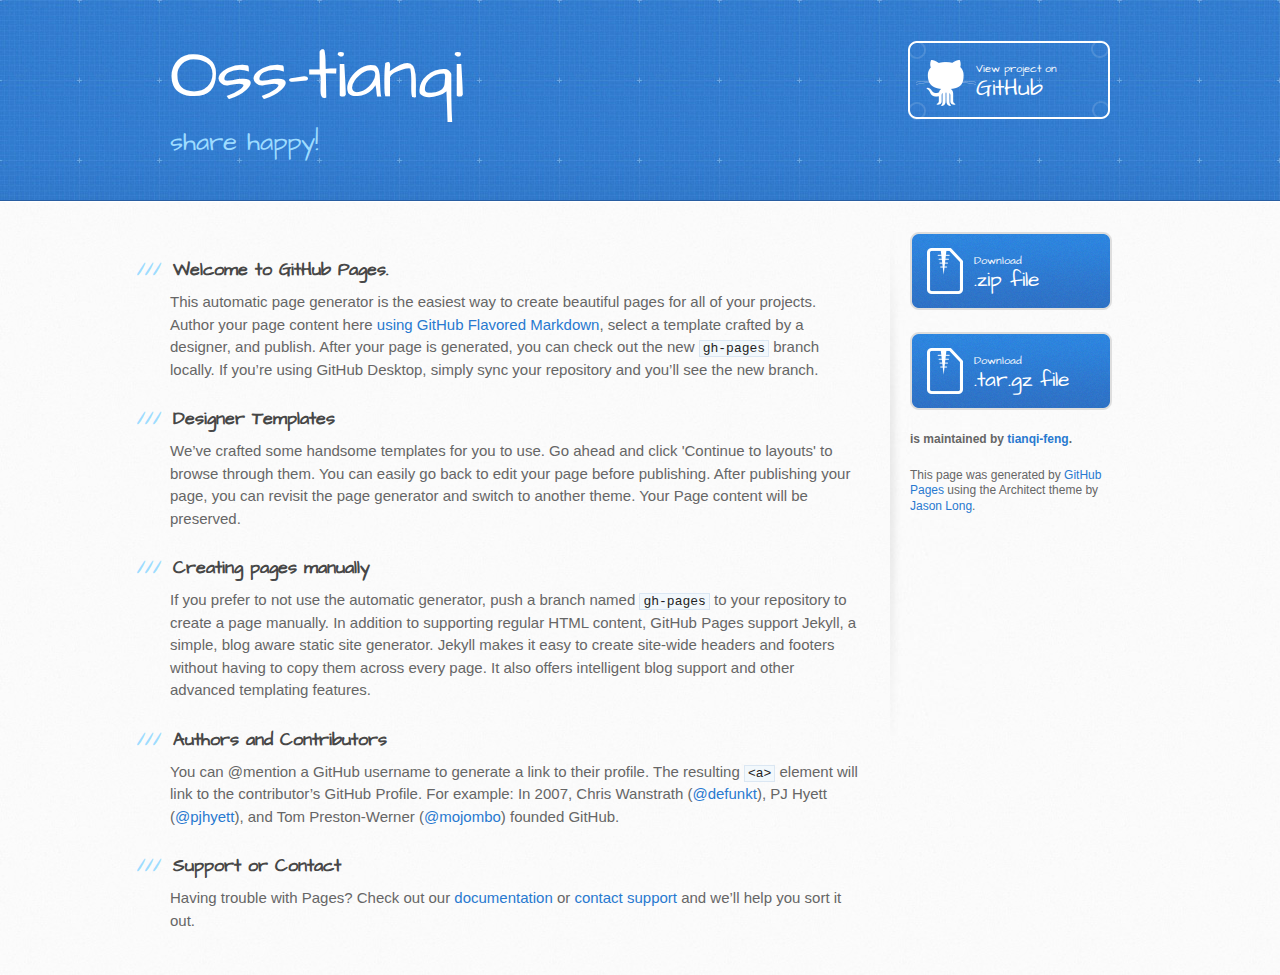
<file: index.html>
<!DOCTYPE html>
<html>
  <head>
    <meta charset='utf-8'>
    <meta http-equiv="X-UA-Compatible" content="chrome=1">
    <meta name="viewport" content="width=device-width, initial-scale=1, maximum-scale=1">
    <link href='https://fonts.googleapis.com/css?family=Architects+Daughter' rel='stylesheet' type='text/css'>
    <link rel="stylesheet" type="text/css" href="stylesheets/stylesheet.css" media="screen">
    <link rel="stylesheet" type="text/css" href="stylesheets/github-light.css" media="screen">
    <link rel="stylesheet" type="text/css" href="stylesheets/print.css" media="print">

    <!--[if lt IE 9]>
    <script src="//html5shiv.googlecode.com/svn/trunk/html5.js"></script>
    <![endif]-->

    <title>Oss-tianqi by tianqi-feng</title>
  </head>

  <body>
    <header>
      <div class="inner">
        <h1>Oss-tianqi</h1>
        <h2>share happy!</h2>
        <a href="https://github.com/tianqi-feng/OSS-tianqi" class="button"><small>View project on</small> GitHub</a>
      </div>
    </header>

    <div id="content-wrapper">
      <div class="inner clearfix">
        <section id="main-content">
          <h3>
<a id="welcome-to-github-pages" class="anchor" href="#welcome-to-github-pages" aria-hidden="true"><span aria-hidden="true" class="octicon octicon-link"></span></a>Welcome to GitHub Pages.</h3>

<p>This automatic page generator is the easiest way to create beautiful pages for all of your projects. Author your page content here <a href="https://guides.github.com/features/mastering-markdown/">using GitHub Flavored Markdown</a>, select a template crafted by a designer, and publish. After your page is generated, you can check out the new <code>gh-pages</code> branch locally. If you’re using GitHub Desktop, simply sync your repository and you’ll see the new branch.</p>

<h3>
<a id="designer-templates" class="anchor" href="#designer-templates" aria-hidden="true"><span aria-hidden="true" class="octicon octicon-link"></span></a>Designer Templates</h3>

<p>We’ve crafted some handsome templates for you to use. Go ahead and click 'Continue to layouts' to browse through them. You can easily go back to edit your page before publishing. After publishing your page, you can revisit the page generator and switch to another theme. Your Page content will be preserved.</p>

<h3>
<a id="creating-pages-manually" class="anchor" href="#creating-pages-manually" aria-hidden="true"><span aria-hidden="true" class="octicon octicon-link"></span></a>Creating pages manually</h3>

<p>If you prefer to not use the automatic generator, push a branch named <code>gh-pages</code> to your repository to create a page manually. In addition to supporting regular HTML content, GitHub Pages support Jekyll, a simple, blog aware static site generator. Jekyll makes it easy to create site-wide headers and footers without having to copy them across every page. It also offers intelligent blog support and other advanced templating features.</p>

<h3>
<a id="authors-and-contributors" class="anchor" href="#authors-and-contributors" aria-hidden="true"><span aria-hidden="true" class="octicon octicon-link"></span></a>Authors and Contributors</h3>

<p>You can @mention a GitHub username to generate a link to their profile. The resulting <code>&lt;a&gt;</code> element will link to the contributor’s GitHub Profile. For example: In 2007, Chris Wanstrath (<a href="https://github.com/defunkt" class="user-mention">@defunkt</a>), PJ Hyett (<a href="https://github.com/pjhyett" class="user-mention">@pjhyett</a>), and Tom Preston-Werner (<a href="https://github.com/mojombo" class="user-mention">@mojombo</a>) founded GitHub.</p>

<h3>
<a id="support-or-contact" class="anchor" href="#support-or-contact" aria-hidden="true"><span aria-hidden="true" class="octicon octicon-link"></span></a>Support or Contact</h3>

<p>Having trouble with Pages? Check out our <a href="https://help.github.com/pages">documentation</a> or <a href="https://github.com/contact">contact support</a> and we’ll help you sort it out.</p>
        </section>

        <aside id="sidebar">
          <a href="https://github.com/tianqi-feng/OSS-tianqi/zipball/master" class="button">
            <small>Download</small>
            .zip file
          </a>
          <a href="https://github.com/tianqi-feng/OSS-tianqi/tarball/master" class="button">
            <small>Download</small>
            .tar.gz file
          </a>

          <p class="repo-owner"><a href="https://github.com/tianqi-feng/OSS-tianqi"></a> is maintained by <a href="https://github.com/tianqi-feng">tianqi-feng</a>.</p>

          <p>This page was generated by <a href="https://pages.github.com">GitHub Pages</a> using the Architect theme by <a href="https://twitter.com/jasonlong">Jason Long</a>.</p>
        </aside>
      </div>
    </div>

  
  </body>
</html>
</file>
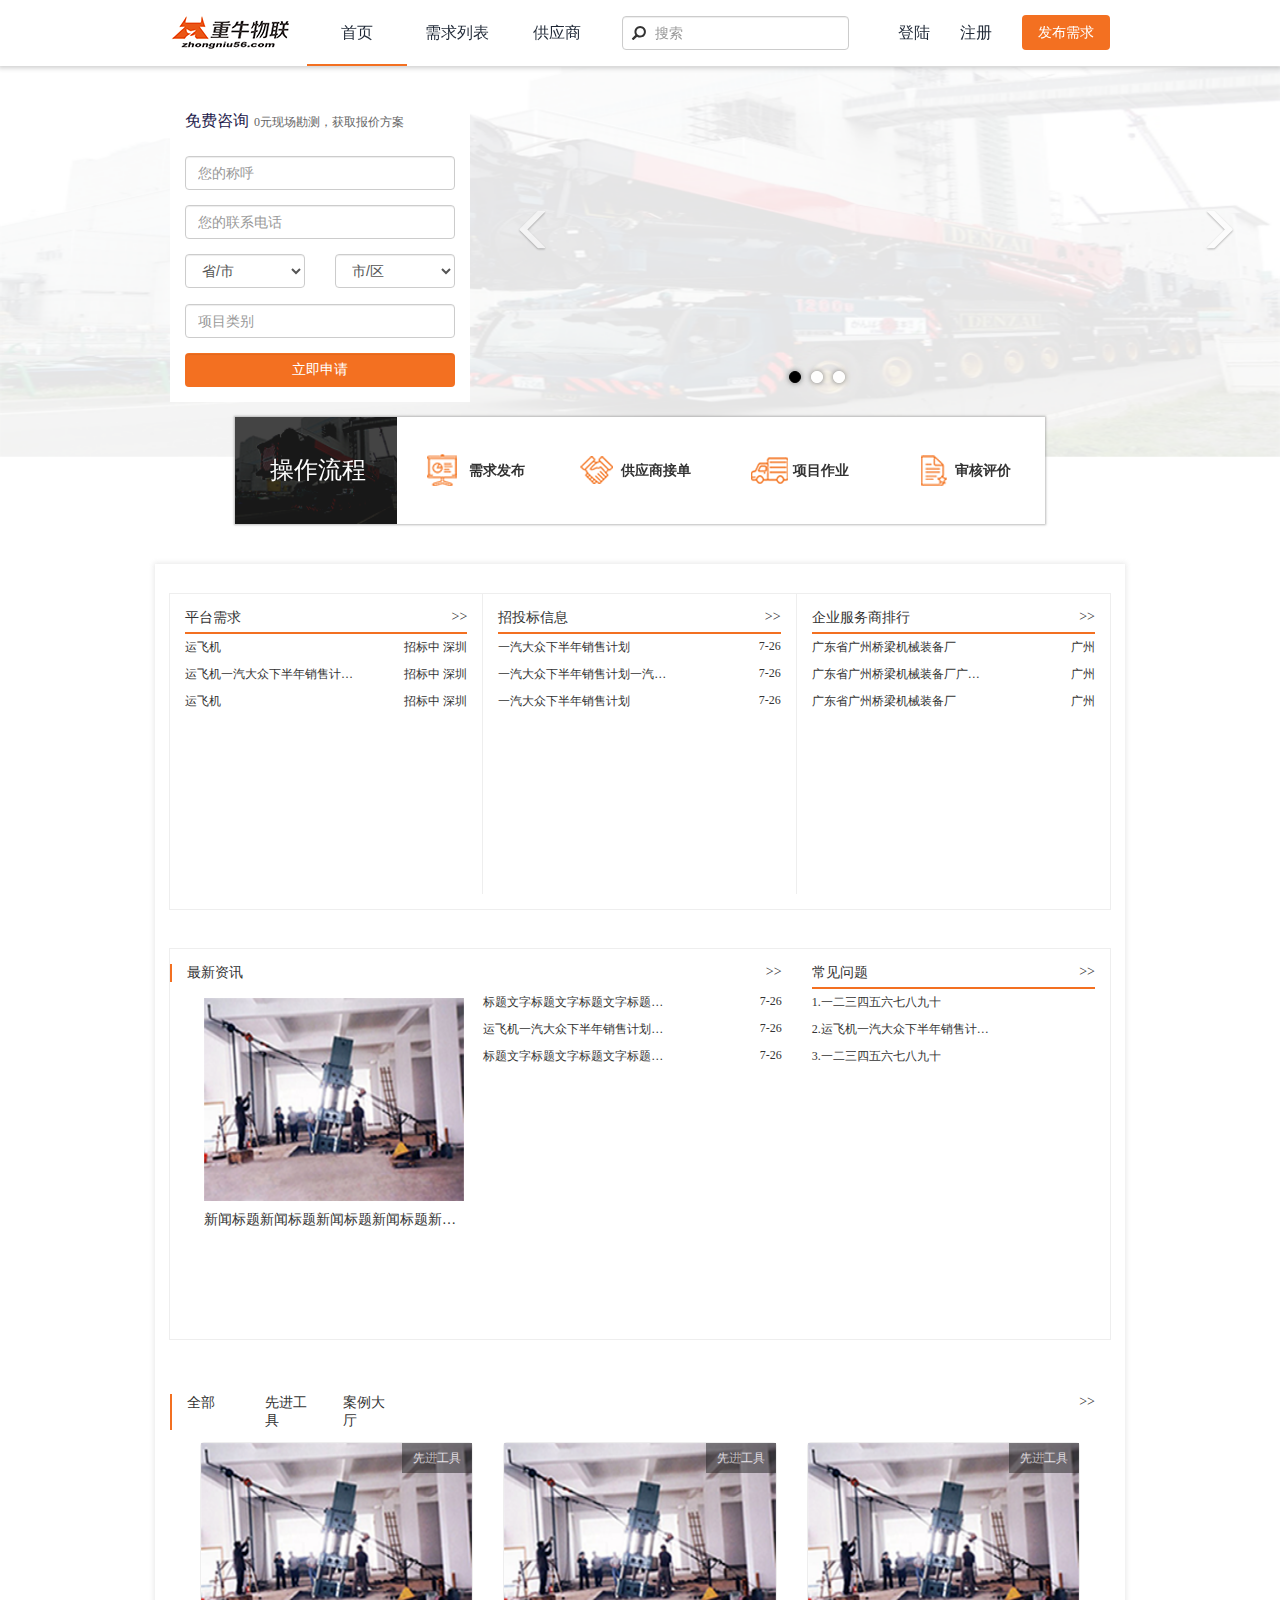
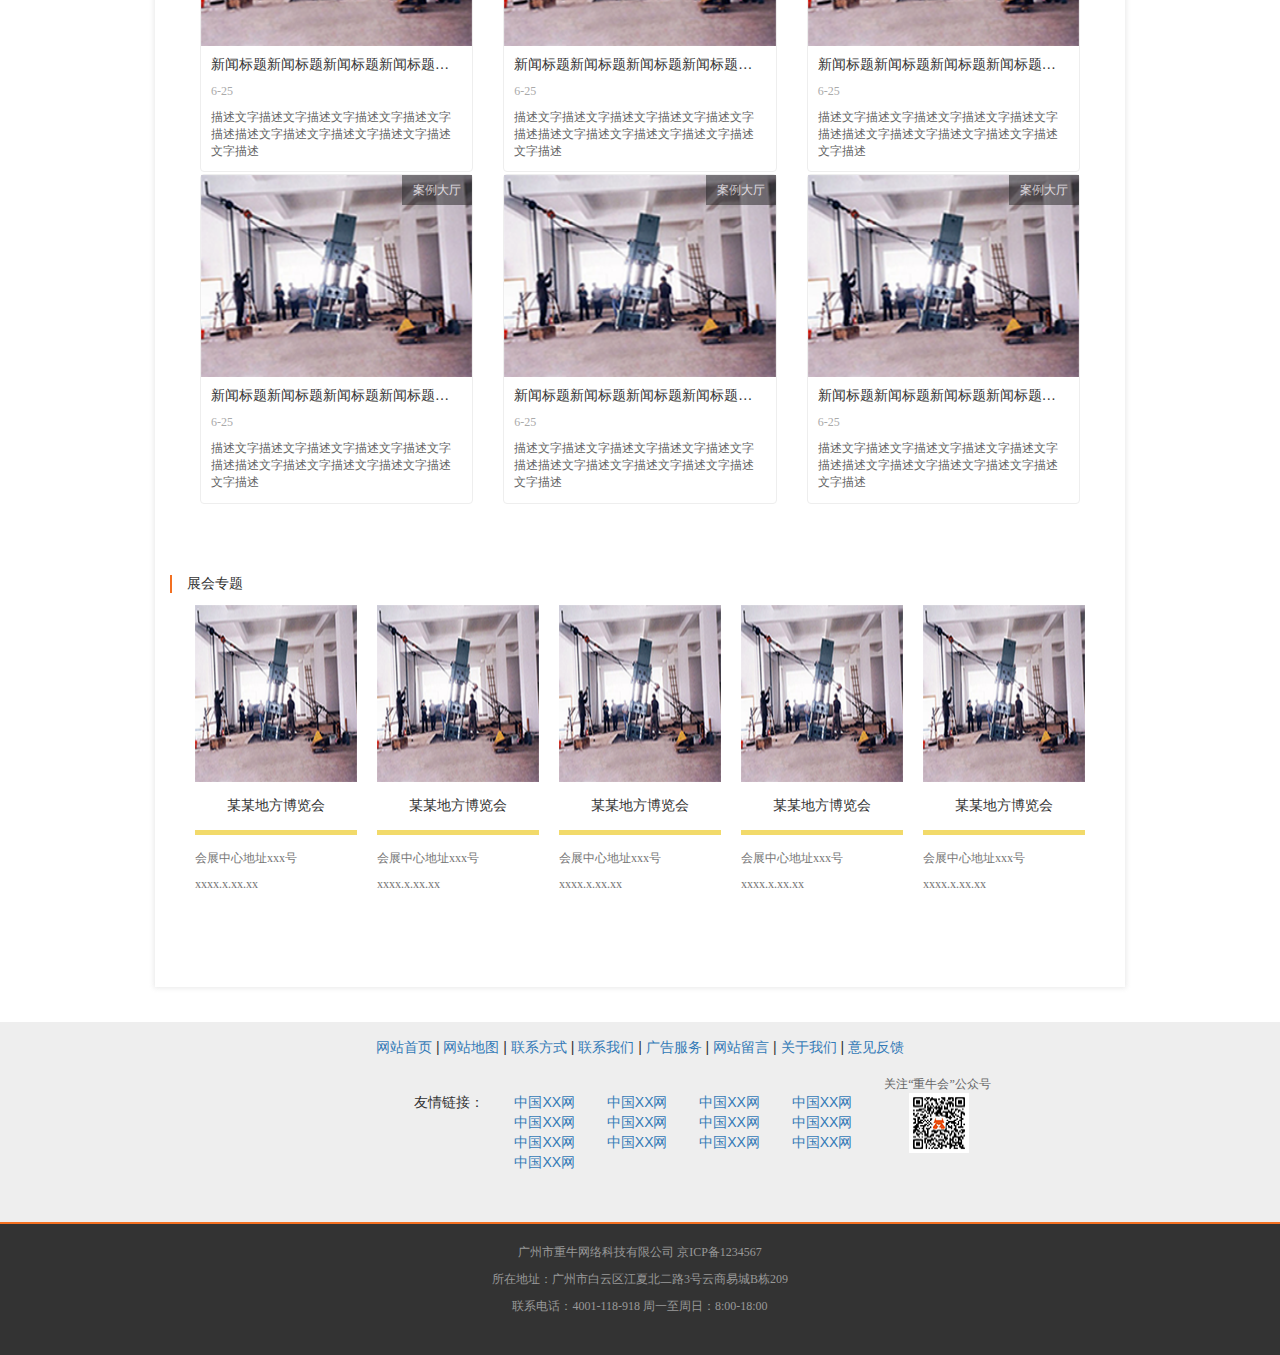
<file: zn-shop/index.html>
<!DOCTYPE html>
<html>
	<head>
		<meta name="viewport" content="width=device-width, initial-scale=1.0, user-scalable=0, minimum-scale=1.0, maximum-scale=1.0">
        <meta name="apple-mobile-web-app-capable" content="yes">
        <meta name="apple-mobile-web-app-status-bar-style" content="black">
        <meta content="telephone=no" name="format-detection" />
		<meta charset="utf-8" />
		<title>重牛商城</title>
		<link rel="stylesheet" type="text/css" href="css/bootstrap.min.css"/>
		<link rel="stylesheet" type="text/css" href="css/zn-shop.min.css"/>
		
		<script src="js/jquery-1.9.1.js" type="text/javascript" charset="utf-8"></script>
		<script src="js/bootstrap.min.js" type="text/javascript" charset="utf-8"></script>
		
	</head>
	<body>
		<div class="shop-wrapper">
		<header>
				<nav class="navbar navbar-fixed-top">
					<div class="container">
						<div class="navbar-header">
							<a class="navbar-brand" href="http://www.zhongniu56.com">
								<img src="images/zn-logo.png" alt="zhongniu56.com"/>
							</a>
						</div>
						
						<div>
							<ul class="nav navbar-nav">
								<li class="active"><a href="zn-shop-index.html">首页</a></li>
								<li><a href="zn-shop-service-needs-list.html">需求列表</a></li>
								<li><a href="zn-shop-service-search-result.html">供应商</a></li>
							</ul>
							<form class="navbar-form navbar-left" role="search">
								<div class="form-group has-feedback">
									<span class="glyphicon glyphicon-search form-control-feedback"></span>
									<input type="text" class="form-control" name="" id="" value="" placeholder="搜索"/>
								</div>
							</form>
							<ul class="nav navbar-nav navbar-right">
								<li><a href="zn-shop-login.html">登陆</a></li>
								<li><a href="zn-shop-register.html">注册</a></li>
								<li><a class="btn btn-orange" href="zn-shop-service-needs-1.html" role="button">发布需求</a></li>
							</ul>
						</div>
						
					</div>
				</nav>
			</header>
			<div class="header-wx container-fluid">
				<div class="row">
					<nav class="navbar zn-navbar-wx">
					<div class="container">
						<div class="navbar-header row">
							<div class="col-xs-3 nopadding">
								<a class="navbar-brand" href="http://www.zhongniu56.com">
									<img src="images/zn-logo.png" alt="zhongniu56.com" id="test"/>
								</a>
							</div>
							<div class="col-xs-7">
								<form class="navbar-form navbar-left zn-navbar-form-wx" role="search">
									<div class="form-group has-feedback">
										<span class="glyphicon glyphicon-search form-control-feedback"></span>
										<input type="text" class="form-control" name="" id="" value="" placeholder="搜索"/>
									</div>
								</form>
							</div>
							<div class="col-xs-2">
								<div class="row head-icon">
    								<img src="images/qrtest.png" class="img-responsive img-circle"/>
								</div>

							</div>
							
						</div>
						
					</div>
				</nav>
				</div>
			</div>
			<div class="content-wrapper">
				<div class="container-fluid">
					
					<!--轮播-->
					<div class="row">
						<div class="carousel slide zn-carousel">
							<ol class="carousel-indicators">
								<li data-target=".zn-carousel" data-slide-to="0" class="active"></li>
								<li data-target=".zn-carousel" data-slide-to="1"></li>
								<li data-target=".zn-carousel" data-slide-to="2"></li>
							</ol>
							<div class="carousel-inner">
								<div class="item active">
									<img src="images/download.png"/>
								</div>
								<div class="item">
									<img src="images/download.png"/>
								</div>
								<div class="item">
									<img src="images/download.png"/>
								</div>
							</div>
							<div class="container">
								<div class="row asking-info">
									<form class="form-horizontal">
										<div class="form-group title">
											<div class="col-md-12">
											    <h5>免费咨询<small>0元现场勘测，获取报价方案</small></h5>
											</div>
										</div>
										<div class="form-group">
											<label for="" class="sr-only control-label"></label>
											<div class="col-md-12">
												<input class="form-control" type="" name="" id="" value="" placeholder="您的称呼"/>
											</div>
										</div>
										<div class="form-group">
											<label for="" class="sr-only control-label"></label>
											<div class="col-md-12">
												<input class="form-control" type="" name="" id="" value="" placeholder="您的联系电话"/>
											</div>
										</div>
										<div class="form-group" data-toggle="distpicker">
											<div class="col-md-6">
												<select name="" class="form-control" data-province="省/市"></select>
											</div>
											<div class="col-md-6">
												<select name="" class="form-control" data-city="市/区"></select>
											</div>
											<div class="col-md-6">
												<select name="" class="form-control sr-only" data-district = "市/区"></select>
											</div>
										</div>
										<div class="form-group">
											<label for="" class="sr-only control-label"></label>
											<div class="col-md-12">
												<input class="form-control" type="" name="" id="" value="" placeholder="项目类别"/>
											</div>
										</div>
										<div class="form-group apply-now">
											<div class="col-md-12">
												<button class="btn btn-orange form-control">立即申请</button>
											</div>
										</div>
									</form>
								</div>
							</div>
							
							<div class="container">
								<div class="row">
									<a class="carousel-control" href=".zn-carousel" role="button" data-slide="prev">
									    <span class="glyphicon glyphicon-menu-left" aria-hidden="true"></span>
									    <span class="sr-only">上一张</span>
									</a>
									<a class="right carousel-control" href=".zn-carousel" role="button" data-slide="next">
									    <span class="glyphicon glyphicon-menu-right" aria-hidden="true"></span>
									    <span class="sr-only">下一张</span>
									</a>
								</div>
							</div>
						</div>
					</div>
					
					<div class="row">
						<div class="container zn-index-wrapper">
							<div class="row">
								<ol class="list-inline zn-opration-process">
									<li>操作流程</li>
									<li>需求发布</li>
									<li>供应商接单</li>
									<li>项目作业</li>
									<li>审核评价</li>
								</ol>
							</div>
							<div class="row zn-index-content-wrapper">
								
								<!--链接模块-->
								<div class="row zn-content-box">
									<div class="col-md-4 zn-content-box-span">
										<div class="row title">
											<div class="col-sm-8">平台需求</div>
											<div class="col-sm-4 text-right">
												<a href="">&gt;&gt;</a>
											</div>
										</div>
										<div class="row content">
											<div class="col-sm-12 nopadding">
												<div class="row content-links">
													<a href="">
														<div class="col-sm-8">运飞机</div>
														<div class="col-sm-4 text-right">
															<span>招标中</span>
															<span>深圳</span>
														</div>
													</a>
												</div>
												<div class="row content-links">
													<a href="">
														<div class="col-sm-8">运飞机一汽大众下半年销售计划一汽大众下半年销售计划一汽大众下半年销售计划一汽大众下半年销售计划一汽大众下半年销售计划</div>
														<div class="col-sm-4 text-right">
															<span>招标中</span>
															<span>深圳</span>
														</div>
													</a>
												</div>
												<div class="row content-links">
													<a href="">
														<div class="col-sm-8">运飞机</div>
														<div class="col-sm-4 text-right">
															<span>招标中</span>
															<span>深圳</span>
														</div>
													</a>
												</div>
											</div>
										</div>
									</div>
									<div class="col-md-4 zn-content-box-span">
										<div class="row title">
											<div class="col-sm-8">招投标信息</div>
											<div class="col-sm-4 text-right">
												<a href="">&gt;&gt;</a>
											</div>
										</div>
										<div class="row content">
											<div class="col-sm-12 nopadding">
												<div class="row content-links">
													<a href="">
														<div class="col-sm-8">一汽大众下半年销售计划</div>
														<div class="col-sm-4 text-right">
															7-26
														</div>
													</a>
												</div>
												<div class="row content-links">
													<a href="">
														<div class="col-sm-8">一汽大众下半年销售计划一汽大众下半年销售计划一汽大众下半年销售计划一汽大众下半年销售计划一汽大众下半年销售计划一汽大众下半年销售计划</div>
														<div class="col-sm-4 text-right">
															7-26
														</div>
													</a>
												</div>
												<div class="row content-links">
													<a href="">
														<div class="col-sm-8">一汽大众下半年销售计划</div>
														<div class="col-sm-4 text-right">
															7-26
														</div>
													</a>
												</div>
											</div>
										</div>
									</div>
									<div class="col-md-4 zn-content-box-span">
										<div class="row title">
											<div class="col-sm-8">企业服务商排行</div>
											<div class="col-sm-4 text-right">
												<a href="">&gt;&gt;</a>
											</div>
										</div>
										<div class="row content">
											<div class="col-sm-12 nopadding">
												<div class="row content-links">
													<a href="">
														<div class="col-sm-8">广东省广州桥梁机械装备厂</div>
														<div class="col-sm-4 text-right">
															广州 
														</div>
													</a>
												</div>
												<div class="row content-links">
													<a href="">
														<div class="col-sm-8">广东省广州桥梁机械装备厂广东省广州桥梁机械装备厂广东省广州桥梁机械装备厂广东省广州桥梁机械装备厂广东省广州桥梁机械装备厂</div>
														<div class="col-sm-4 text-right">
															广州 
														</div>
													</a>
												</div>
												<div class="row content-links">
													<a href="">
														<div class="col-sm-8">广东省广州桥梁机械装备厂</div>
														<div class="col-sm-4 text-right">
															广州 
														</div>
													</a>
												</div>
											</div>
										</div>
									</div>
									
									
								</div>
								<!--/.链接模块-->
								
								<!--新闻版块-->
								<div class="row zn-content-box zn-content-box-news">
									<div class="col-md-8 zn-content-box-span">
										<div class="row title">
											<div class="col-sm-8">最新资讯</div>
											<div class="col-sm-4 text-right">
												<a href="">&gt;&gt;</a>
											</div>
										</div>
										<div class="row content">
											<div class="col-sm-6">
												<a href="" class="img-thumbnail">
													<img src="images/news.png"/>
													<div class="caption">
														<p class="news-title">新闻标题新闻标题新闻标题新闻标题新闻标新闻标题新闻标题新闻标题新闻标题新闻标新闻标题新闻标题新闻标题新闻标题新闻标新闻标题新闻标题新闻标题新闻标题新闻标</p>
													</div>
												</a>
											</div>
											<div class="col-sm-6 nopadding">
												<div class="row content-links">
													<a href="">
														<div class="col-sm-8">标题文字标题文字标题文字标题文字</div>
														<div class="col-sm-4 text-right">
															7-26
														</div>
													</a>
												</div>
												<div class="row content-links">
													<a href="">
														<div class="col-sm-8">运飞机一汽大众下半年销售计划一汽大众下半年销售计划一汽大众下半年销售计划一汽大众下半年销售计划一汽大众下半年销售计划</div>
														<div class="col-sm-4 text-right">
															7-26
														</div>
													</a>
												</div>
												<div class="row content-links">
													<a href="">
														<div class="col-sm-8">标题文字标题文字标题文字标题文字</div>
														<div class="col-sm-4 text-right">
															7-26
														</div>
													</a>
												</div>
											</div>
										</div>
									</div>
									<div class="col-md-4 zn-content-box-span">
										<div class="row title">
											<div class="col-sm-8">常见问题</div>
											<div class="col-sm-4 text-right">
												<a href="">&gt;&gt;</a>
											</div>
										</div>
										<div class="row content">
											<div class="col-sm-12 nopadding">
												<div class="row content-links">
													<a href="">
														<div class="col-sm-8">1.一二三四五六七八九十</div>
														<div class="col-sm-4 text-right">
														</div>
													</a>
												</div>
												<div class="row content-links">
													<a href="">
														<div class="col-sm-8">2.运飞机一汽大众下半年销售计划一汽大众下半年销售计划一汽大众下半年销售计划一汽大众下半年销售计划一汽大众下半年销售计划</div>
														<div class="col-sm-4 text-right">
														</div>
													</a>
												</div>
												<div class="row content-links">
													<a href="">
														<div class="col-sm-8">3.一二三四五六七八九十</div>
														<div class="col-sm-4 text-right">
														</div>
													</a>
												</div>
											</div>
										</div>
									</div>
								</div>
								
								<!--展示模块-->
								<div class="row zn-content-box zn-content-box-news zn-content-box-show">
									<div class="col-md-12 zn-content-box-span">
										<div class="row title">
											<div class="col-sm-3 col-md-1 box-show-all-btn">全部</div>
											<div class="col-sm-3 col-md-1 advanced-tools-btn">先进工具</div>
											<div class="col-sm-3 col-md-1 case-hall-btn">案例大厅</div>
											<div class="col-sm-3 col-md-9 text-right">
												<a href="">&gt;&gt;</a>
											</div>
										</div>
										<div class="row content">
											<div class="col-sm-4 advanced-tools">
												<a href="" class="img-thumbnail">
													<div class="box-show-class">先进工具</div>
													<img src="images/news.png"/>
													<div class="caption">
														<p class="news-title">新闻标题新闻标题新闻标题新闻标题新闻标新闻标题新闻标题新闻标题新闻标题新闻标新闻标题新闻标题新闻标题新闻标题新闻标新闻标题新闻标题新闻标题新闻标题新闻标</p>
														<p class="news-time">6-25</p>
														<p class="news-intro">描述文字描述文字描述文字描述文字描述文字描述描述文字描述文字描述文字描述文字描述文字描述</p>
													</div>
												</a>
											</div>
											<div class="col-sm-4 advanced-tools">
												<a href="" class="img-thumbnail">
													<div class="box-show-class">先进工具</div>
													<img src="images/news.png"/>
													<div class="caption">
														<p class="news-title">新闻标题新闻标题新闻标题新闻标题新闻标新闻标题新闻标题新闻标题新闻标题新闻标新闻标题新闻标题新闻标题新闻标题新闻标新闻标题新闻标题新闻标题新闻标题新闻标</p>
														<p class="news-time">6-25</p>
														<p class="news-intro">描述文字描述文字描述文字描述文字描述文字描述描述文字描述文字描述文字描述文字描述文字描述</p>
													</div>
												</a>
											</div>
											<div class="col-sm-4 advanced-tools">
												<a href="" class="img-thumbnail">
													<div class="box-show-class">先进工具</div>
													<img src="images/news.png"/>
													<div class="caption">
														<p class="news-title">新闻标题新闻标题新闻标题新闻标题新闻标新闻标题新闻标题新闻标题新闻标题新闻标新闻标题新闻标题新闻标题新闻标题新闻标新闻标题新闻标题新闻标题新闻标题新闻标</p>
														<p class="news-time">6-25</p>
														<p class="news-intro">描述文字描述文字描述文字描述文字描述文字描述描述文字描述文字描述文字描述文字描述文字描述</p>
													</div>
												</a>
											</div>
											
											
											<div class="col-sm-4 case-hall">
												<a href="" class="img-thumbnail">
													<div class="box-show-class">案例大厅</div>
													<img src="images/news.png"/>
													<div class="caption">
														<p class="news-title">新闻标题新闻标题新闻标题新闻标题新闻标新闻标题新闻标题新闻标题新闻标题新闻标新闻标题新闻标题新闻标题新闻标题新闻标新闻标题新闻标题新闻标题新闻标题新闻标</p>
														<p class="news-time">6-25</p>
														<p class="news-intro">描述文字描述文字描述文字描述文字描述文字描述描述文字描述文字描述文字描述文字描述文字描述</p>
													</div>
												</a>
											</div>
											<div class="col-sm-4 case-hall">
												<a href="" class="img-thumbnail">
													<div class="box-show-class">案例大厅</div>
													<img src="images/news.png"/>
													<div class="caption">
														<p class="news-title">新闻标题新闻标题新闻标题新闻标题新闻标新闻标题新闻标题新闻标题新闻标题新闻标新闻标题新闻标题新闻标题新闻标题新闻标新闻标题新闻标题新闻标题新闻标题新闻标</p>
														<p class="news-time">6-25</p>
														<p class="news-intro">描述文字描述文字描述文字描述文字描述文字描述描述文字描述文字描述文字描述文字描述文字描述</p>
													</div>
												</a>
											</div>
											<div class="col-sm-4 case-hall">
												<a href="" class="img-thumbnail">
													<div class="box-show-class">案例大厅</div>
													<img src="images/news.png"/>
													<div class="caption">
														<p class="news-title">新闻标题新闻标题新闻标题新闻标题新闻标新闻标题新闻标题新闻标题新闻标题新闻标新闻标题新闻标题新闻标题新闻标题新闻标新闻标题新闻标题新闻标题新闻标题新闻标</p>
														<p class="news-time">6-25</p>
														<p class="news-intro">描述文字描述文字描述文字描述文字描述文字描述描述文字描述文字描述文字描述文字描述文字描述</p>
													</div>
												</a>
											</div>
											
										</div>
									</div>
								</div>
								
								<!--展会专题-->
								<div class="row zn-content-box zn-content-box-news zn-content-box-show">
									<div class="col-md-12 zn-content-box-span">
										<div class="row title">
											<div class="col-sm-12 col-md-12">展会专题</div>
										</div>
										<div class="row content expo-box">
											<div class="zn-col-2 col-md-2">
												<img src="images/news.png"/>
												<p class="expo-name">某某地方博览会</p>
												<p class="expo-hr"></p>
												<p class="expo-addr">会展中心地址xxx号</p>
												<p class="expo-remark">xxxx.x.xx.xx</p>
											</div>
											<div class="zn-col-2 col-md-2">
												<img src="images/news.png"/>
												<p class="expo-name">某某地方博览会</p>
												<p class="expo-hr"></p>
												<p class="expo-addr">会展中心地址xxx号</p>
												<p class="expo-remark">xxxx.x.xx.xx</p>
											</div>
											<div class="zn-col-2 col-md-2">
												<img src="images/news.png"/>
												<p class="expo-name">某某地方博览会</p>
												<p class="expo-hr"></p>
												<p class="expo-addr">会展中心地址xxx号</p>
												<p class="expo-remark">xxxx.x.xx.xx</p>
											</div>
											<div class="zn-col-2 col-md-2">
												<img src="images/news.png"/>
												<p class="expo-name">某某地方博览会</p>
												<p class="expo-hr"></p>
												<p class="expo-addr">会展中心地址xxx号</p>
												<p class="expo-remark">xxxx.x.xx.xx</p>
											</div>
											<div class="zn-col-2 col-md-2">
												<img src="images/news.png"/>
												<p class="expo-name">某某地方博览会</p>
												<p class="expo-hr"></p>
												<p class="expo-addr">会展中心地址xxx号</p>
												<p class="expo-remark">xxxx.x.xx.xx</p>
											</div>
											
										</div>
									</div>
								</div>
								<!--/.展会专题-->
								
							</div>
						</div>
					</div>
					
					<div class="row zn-index-wrapper-wx">
						<div class="container">
							<div class="row">
								<div class="col-xs-12">
									<div class="row">
										<div class="col-xs-4 icon-demand">
											<p>找需求</p>
										</div>
										<div class="col-xs-4 icon-service-provider">
											<p>找服务商</p>
										</div>
										<div class="col-xs-4 icon-hair-nees">
											<p>发需求</p>
										</div>
									</div>
									<div class="row zn-hr"></div>
								</div>
							</div>
							<div class="row">
								<div class="col-xs-12">
									<!--微信内容模块-->
									<div class="row zn-modules-wx">
										<div class="col-xs-12">
											<div class="row zn-modules-wx-title">
												<div class="col-xs-8">
													<span class="module-title">需求大厅</span>
												</div>
												<div class="col-xs-4 text-right">
													<a href="" class="wx-links-more">更多</a>
												</div>
											</div>
											<div class="row zn-modules-wx-content">
												<a href="">
													<div class="col-xs-8 zn-wx-needs-title">
														<p>需求标题需求标题需求标题...需求标题需求标题需求标题...需求标题需求标题需求标题...需求标题需求标题需求标题...</p>
														<p>深圳</p>
													</div>
													<div class="col-xs-4 text-right">
														<p class="zn-wx-needs-status">招标中</p>
													</div>
												</a>
												<a href="">
													<div class="col-xs-8 zn-wx-needs-title">
														<p>需求标题需求标题需求标题...</p>
														<p>深圳</p>
													</div>
													<div class="col-xs-4 text-right">
														<p class="zn-wx-needs-status">招标中</p>
													</div>
												</a>
												<a href="">
													<div class="col-xs-8 zn-wx-needs-title">
														<p>需求标题需求标题需求标题...</p>
														<p>深圳</p>
													</div>
													<div class="col-xs-4 text-right">
														<p class="zn-wx-needs-status">招标中</p>
													</div>
												</a>
												
											</div>
										</div>
									</div>
									<div class="row zn-hr"></div>
									<!--/.微信内容模块-->
									
									
									<!--内容模块拷贝-->
									<!--招标信息-->
									<div class="row zn-modules-wx">
										<div class="col-xs-12">
											<div class="row zn-modules-wx-title">
												<div class="col-xs-8">
													<span class="module-title">招标信息</span>
												</div>
												<div class="col-xs-4 text-right">
													<a href="" class="wx-links-more">更多</a>
												</div>
											</div>
											<div class="row zn-modules-wx-content">
												<a href="">
													<div class="col-xs-8 zn-wx-needs-title">
														<p>需求标题需求标题需求标题...需求标题需求标题需求标题...需求标题需求标题需求标题...需求标题需求标题需求标题...</p>
														<p>内容</p>
													</div>
													<div class="col-xs-4 text-right">
														<p class="zn-wx-bidding-time">8.26</p>
													</div>
												</a>
												<a href="">
													<div class="col-xs-8 zn-wx-needs-title">
														<p>需求标题需求标题需求标题...</p>
														<p>内容</p>
													</div>
													<div class="col-xs-4 text-right">
														<p class="zn-wx-bidding-time">8.26</p>
													</div>
												</a>
												<a href="">
													<div class="col-xs-8 zn-wx-needs-title">
														<p>需求标题需求标题需求标题...</p>
														<p>内容</p>
													</div>
													<div class="col-xs-4 text-right">
														<p class="zn-wx-bidding-time">8.26</p>
													</div>
												</a>
												
											</div>
										</div>
									</div>
									<div class="row zn-hr"></div>
									<!--/.招标信息-->
									
									<!--服务商列表-->
									<div class="row zn-modules-wx">
										<div class="col-xs-12">
											<div class="row zn-modules-wx-title">
												<div class="col-xs-8">
													<span class="module-title">服务商列表</span>
												</div>
												<div class="col-xs-4 text-right">
													<a href="" class="wx-links-more">更多</a>
												</div>
											</div>
											<div class="row zn-modules-wx-content">
												<a href="">
													<div class="col-xs-8 zn-wx-needs-title">
														<p>需求标题需求标题需求标题...需求标题需求标题需求标题...需求标题需求标题需求标题...需求标题需求标题需求标题...</p>
														<p>深圳</p>
													</div>
													<div class="col-xs-4 text-right">
														<p class="zn-wx-services-addr">深圳</p>
													</div>
												</a>
												<a href="">
													<div class="col-xs-8 zn-wx-needs-title">
														<p>需求标题需求标题需求标题...</p>
														<p>深圳</p>
													</div>
													<div class="col-xs-4 text-right">
														<p class="zn-wx-services-addr">深圳</p>
													</div>
												</a>
												<a href="">
													<div class="col-xs-8 zn-wx-needs-title">
														<p>需求标题需求标题需求标题...</p>
														<p>深圳</p>
													</div>
													<div class="col-xs-4 text-right">
														<p class="zn-wx-services-addr">深圳</p>
													</div>
												</a>
												
											</div>
										</div>
									</div>
									<div class="row zn-hr"></div>
									<!--/.服务商列表-->
									
									
									<!--新闻资讯-->
									<div class="row zn-modules-wx">
										<div class="col-xs-12">
											<div class="row zn-modules-wx-title">
												<div class="col-xs-8">
													<span class="module-title">新闻资讯</span>
												</div>
												<div class="col-xs-4 text-right">
													<a href="" class="wx-links-more">更多</a>
												</div>
											</div>
											<div class="row zn-modules-wx-content">
												<!--新闻模块-->
												<div class="media">
													<div class="media-left col-xs-4 zn-media-left">
														<img src="images/news.png"/>
													</div>
													<div class="media-body col-xs-8 zn-media-body">
														<div class="zn-wx-news-title">
															中国公路运输周指数报告
														</div>
														<div class="zn-wx-news-time">
															2016年5月2日
														</div>
														<div class="zn-wx-news-content">
															由中国物流与采购联合会和林安物流集团联合调查的中国指数...
														</div>
													</div>
												</div>
												<!--新闻模块-->
												
												<!--新闻模块拷贝-->
												<div class="media">
													<div class="media-left col-xs-4 zn-media-left">
														<img src="images/news.png"/>
													</div>
													<div class="media-body col-xs-8 zn-media-body">
														<div class="zn-wx-news-title">
															中国公路运输周指数报告
														</div>
														<div class="zn-wx-news-time">
															2016年5月2日
														</div>
														<div class="zn-wx-news-content">
															由中国物流与采购联合会和林安物流集团联合调查的中国指数...
														</div>
													</div>
												</div>
												<div class="media">
													<div class="media-left col-xs-4 zn-media-left">
														<img src="images/news.png"/>
													</div>
													<div class="media-body col-xs-8 zn-media-body">
														<div class="zn-wx-news-title">
															中国公路运输周指数报告
														</div>
														<div class="zn-wx-news-time">
															2016年5月2日
														</div>
														<div class="zn-wx-news-content">
															由中国物流与采购联合会和林安物流集团联合调查的中国指数...
														</div>
													</div>
												</div>
												<!--/.新闻模块拷贝-->
												
												
											</div>
										</div>
									</div>
									<div class="row zn-hr"></div>
									
									<!--/.新闻资讯-->
									
									
									
									<!--/.内容模块拷贝-->
									
								</div>
							</div>
						</div>
					</div>
				    
				</div>
			</div>
<footer>
				<div class="container-fluid">
					<div class="row footer-1">
						<div class="row text-center">
							<a href="">网站首页</a>
							<span>|</span>
							<a href="">网站地图</a>
							<span>|</span>
							<a href="">联系方式</a>
							<span>|</span>
							<a href="">联系我们</a>
							<span>|</span>
							<a href="">广告服务</a>
							<span>|</span>
							<a href="">网站留言</a>
							<span>|</span>
							<a href="">关于我们</a>
							<span>|</span>
							<a href="">意见反馈</a>
						</div>
						<div class="row firends-links">
							<div class="col-md-3 text-right">
								<span>友情链接：</span>
							</div>
							<div class="col-md-5">
								<div class="row">
									<div class="col-lg-3 col-md-4 col-sm-4"><a href="">中国XX网</a></div>
									<div class="col-lg-3 col-md-4 col-sm-4"><a href="">中国XX网</a></div>
									<div class="col-lg-3 col-md-4 col-sm-4"><a href="">中国XX网</a></div>
									<div class="col-lg-3 col-md-4 col-sm-4"><a href="">中国XX网</a></div>
									<div class="col-lg-3 col-md-4 col-sm-4"><a href="">中国XX网</a></div>
									<div class="col-lg-3 col-md-4 col-sm-4"><a href="">中国XX网</a></div>
									<div class="col-lg-3 col-md-4 col-sm-4"><a href="">中国XX网</a></div>
									<div class="col-lg-3 col-md-4 col-sm-4"><a href="">中国XX网</a></div>
									<div class="col-lg-3 col-md-4 col-sm-4"><a href="">中国XX网</a></div>
									<div class="col-lg-3 col-md-4 col-sm-4"><a href="">中国XX网</a></div>
									<div class="col-lg-3 col-md-4 col-sm-4"><a href="">中国XX网</a></div>
									<div class="col-lg-3 col-md-4 col-sm-4"><a href="">中国XX网</a></div>
									<div class="col-lg-3 col-md-4 col-sm-4"><a href="">中国XX网</a></div>
								</div>
							</div>
							<div class="col-md-4 text-left footer-qr">
								<div class="row">
									<span>关注“重牛会”公众号</span>
								</div>
								<div class="row footer-qr-img">
									<div class="pull-left">
										<img src="images/qrtest.png" width="60" height="60"/>
									</div>
								</div>
							</div>
						</div>
					</div>
					<div class="row footer-2 text-center">
						<p>广州市重牛网络科技有限公司   京ICP备1234567</p>
						<p>所在地址：广州市白云区江夏北二路3号云商易城B栋209</p>
						<p>联系电话：4001-118-918   周一至周日：8:00-18:00</p>
					</div>
				</div>
			</footer>
		</div>
		
		<script src="js/distpicker.data.min.js" type="text/javascript" charset="utf-8"></script>
		<script src="js/distpicker.min.js" type="text/javascript" charset="utf-8"></script>
		<script src="js/zn-shop.min.js" type="text/javascript" charset="utf-8"></script>
	</body>
</html>
</file>
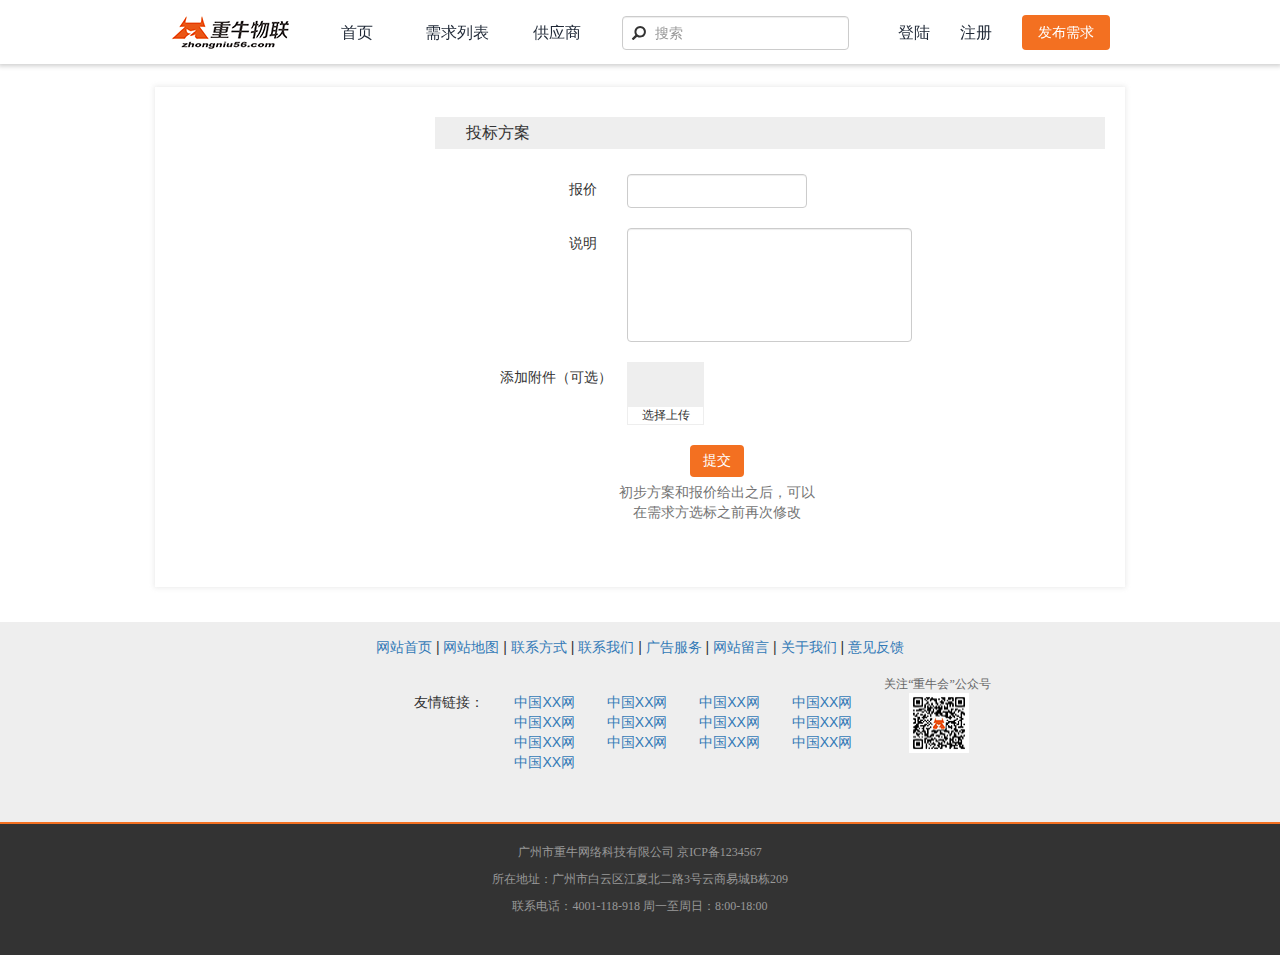
<file: zn-shop/zn-shop-bidding-wx.html>
<!DOCTYPE html>
<html>
	<head>
		<meta name="viewport" content="width=device-width, initial-scale=1.0, user-scalable=0, minimum-scale=1.0, maximum-scale=1.0">
        <meta name="apple-mobile-web-app-capable" content="yes">
        <meta name="apple-mobile-web-app-status-bar-style" content="black">
        <meta content="telephone=no" name="format-detection" />
		<meta charset="utf-8" />
		<title>重牛商城</title>
		<link rel="stylesheet" type="text/css" href="css/bootstrap.min.css"/>
		<link rel="stylesheet" type="text/css" href="css/zn-shop.min.css"/>
		
		<script src="js/jquery-1.9.1.js" type="text/javascript" charset="utf-8"></script>
		<script src="js/bootstrap.min.js" type="text/javascript" charset="utf-8"></script>
		
	</head>
	<body>
		<div class="shop-wrapper">
			<header>
				<nav class="navbar navbar-fixed-top">
					<div class="container">
						<div class="navbar-header">
							<a class="navbar-brand" href="http://www.zhongniu56.com">
								<img src="images/zn-logo.png" alt="zhongniu56.com"/>
							</a>
						</div>
						
						<div>
							<ul class="nav navbar-nav">
								<li><a href="zn-shop-index.html">首页</a></li>
								<li><a href="zn-shop-service-needs-list.html">需求列表</a></li>
								<li><a href="zn-shop-service-search-result.html">供应商</a></li>
							</ul>
							<form class="navbar-form navbar-left" role="search">
								<div class="form-group has-feedback">
									<span class="glyphicon glyphicon-search form-control-feedback"></span>
									<input type="text" class="form-control" name="" id="" value="" placeholder="搜索"/>
								</div>
							</form>
							<ul class="nav navbar-nav navbar-right">
								<li><a href="zn-shop-login.html">登陆</a></li>
								<li><a href="zn-shop-register.html">注册</a></li>
								<li><a class="btn btn-orange" href="zn-shop-service-needs-1.html" role="button">发布需求</a></li>
							</ul>
						</div>
						
					</div>
				</nav>
			</header>
			<div class="header-wx container-fluid">
				<div class="row">
					<nav class="navbar zn-navbar-wx">
					<div class="container">
						<div class="navbar-header row">
							<div class="col-xs-3 nopadding">
								<a class="navbar-brand" href="http://www.zhongniu56.com">
									<img src="images/zn-logo.png" alt="zhongniu56.com" id="test"/>
								</a>
							</div>
							<div class="col-xs-7">
								<form class="navbar-form navbar-left zn-navbar-form-wx" role="search">
									<div class="form-group has-feedback">
										<span class="glyphicon glyphicon-search form-control-feedback"></span>
										<input type="text" class="form-control" name="" id="" value="" placeholder="搜索"/>
									</div>
								</form>
							</div>
							<div class="col-xs-2">
								<div class="row head-icon">
    								<img src="images/qrtest.png" class="img-responsive img-circle"/>
								</div>

							</div>
							
						</div>
						
					</div>
				</nav>
				</div>
			</div>
			
			
			<div class="content-wrapper zn-content-wrapper wx-user-center">
				<div class="container">
					<div class="row">
						<div class="col-md-3"></div>
						<div class="col-md-9 col-xs-12">
							<div class="row">
								<div class="col-md-12 col-xs-12 zn-user-center-wrapper">
									<div class="row zn-user-center-head">
										<div class="col-md-6 col-xs-12">投标方案</div>
									</div>
									<div class="row zn-user-center-body">
										<div class="col-md-12 col-xs-12">
											<form action="" class="form-horizontal zn-shop-biddng-form-wx">
												<div class="form-group">
													<label for="" class="col-md-3 col-xs-3 control-label">报价</label>
													<div class="col-md-4 col-xs-9">
														<input type="text" name="" id="" value="" class="form-control"/>
													</div>
												</div>
												<div class="form-group">
													<label for="" class="col-md-3 col-xs-3 control-label">说明</label>
													<div class="col-md-6 col-xs-9">
														<textarea name="" rows="5" cols="" class="form-control"></textarea>
													</div>
												</div>
												<div class="form-group">
													<label for="" class="control-label col-md-3 col-xs-3 nopadding">添加附件（可选）</label>
													<div class="col-md-3 col-xs-6">
														<div class="zn-upload-mask-btn">
															<div class="icon-bidding-wx-upload"></div>
														    <div class="icon-bidding-wx-upload-text">选择上传</div>
														</div>
														<input type="file" name="" id="" value="" class="sr-only"/>
													</div>
												</div>
												<div class="form-group">
													<div class="col-md-4 col-md-offset-3 text-center col-xs-12 nopadding">
    													<button class="btn btn-orange zn-shop-biddng-form-wx-btn">提交</button>
    													<div class="help-block">初步方案和报价给出之后，可以在需求方选标之前再次修改</div>
													</div>
												</div>
											</form>
										</div>
									</div>
								</div>
								
								
							</div>
						</div>
					</div>
				</div>
			</div>
			
            <footer>
				<div class="container-fluid">
					<div class="row footer-1">
						<div class="row text-center">
							<a href="">网站首页</a>
							<span>|</span>
							<a href="">网站地图</a>
							<span>|</span>
							<a href="">联系方式</a>
							<span>|</span>
							<a href="">联系我们</a>
							<span>|</span>
							<a href="">广告服务</a>
							<span>|</span>
							<a href="">网站留言</a>
							<span>|</span>
							<a href="">关于我们</a>
							<span>|</span>
							<a href="">意见反馈</a>
						</div>
						<div class="row firends-links">
							<div class="col-md-3 text-right">
								<span>友情链接：</span>
							</div>
							<div class="col-md-5">
								<div class="row">
									<div class="col-lg-3 col-md-4 col-sm-4"><a href="">中国XX网</a></div>
									<div class="col-lg-3 col-md-4 col-sm-4"><a href="">中国XX网</a></div>
									<div class="col-lg-3 col-md-4 col-sm-4"><a href="">中国XX网</a></div>
									<div class="col-lg-3 col-md-4 col-sm-4"><a href="">中国XX网</a></div>
									<div class="col-lg-3 col-md-4 col-sm-4"><a href="">中国XX网</a></div>
									<div class="col-lg-3 col-md-4 col-sm-4"><a href="">中国XX网</a></div>
									<div class="col-lg-3 col-md-4 col-sm-4"><a href="">中国XX网</a></div>
									<div class="col-lg-3 col-md-4 col-sm-4"><a href="">中国XX网</a></div>
									<div class="col-lg-3 col-md-4 col-sm-4"><a href="">中国XX网</a></div>
									<div class="col-lg-3 col-md-4 col-sm-4"><a href="">中国XX网</a></div>
									<div class="col-lg-3 col-md-4 col-sm-4"><a href="">中国XX网</a></div>
									<div class="col-lg-3 col-md-4 col-sm-4"><a href="">中国XX网</a></div>
									<div class="col-lg-3 col-md-4 col-sm-4"><a href="">中国XX网</a></div>
								</div>
							</div>
							<div class="col-md-4 text-left footer-qr">
								<div class="row">
									<span>关注“重牛会”公众号</span>
								</div>
								<div class="row footer-qr-img">
									<div class="pull-left">
										<img src="images/qrtest.png" width="60" height="60"/>
									</div>
								</div>
							</div>
						</div>
					</div>
					<div class="row footer-2 text-center">
						<p>广州市重牛网络科技有限公司   京ICP备1234567</p>
						<p>所在地址：广州市白云区江夏北二路3号云商易城B栋209</p>
						<p>联系电话：4001-118-918   周一至周日：8:00-18:00</p>
					</div>
				</div>
			</footer>
		</div>
		
		<script src="js/distpicker.data.min.js" type="text/javascript" charset="utf-8"></script>
		<script src="js/distpicker.min.js" type="text/javascript" charset="utf-8"></script>
		<script src="js/zn-shop.min.js" type="text/javascript" charset="utf-8"></script>
	</body>
</html>
</file>
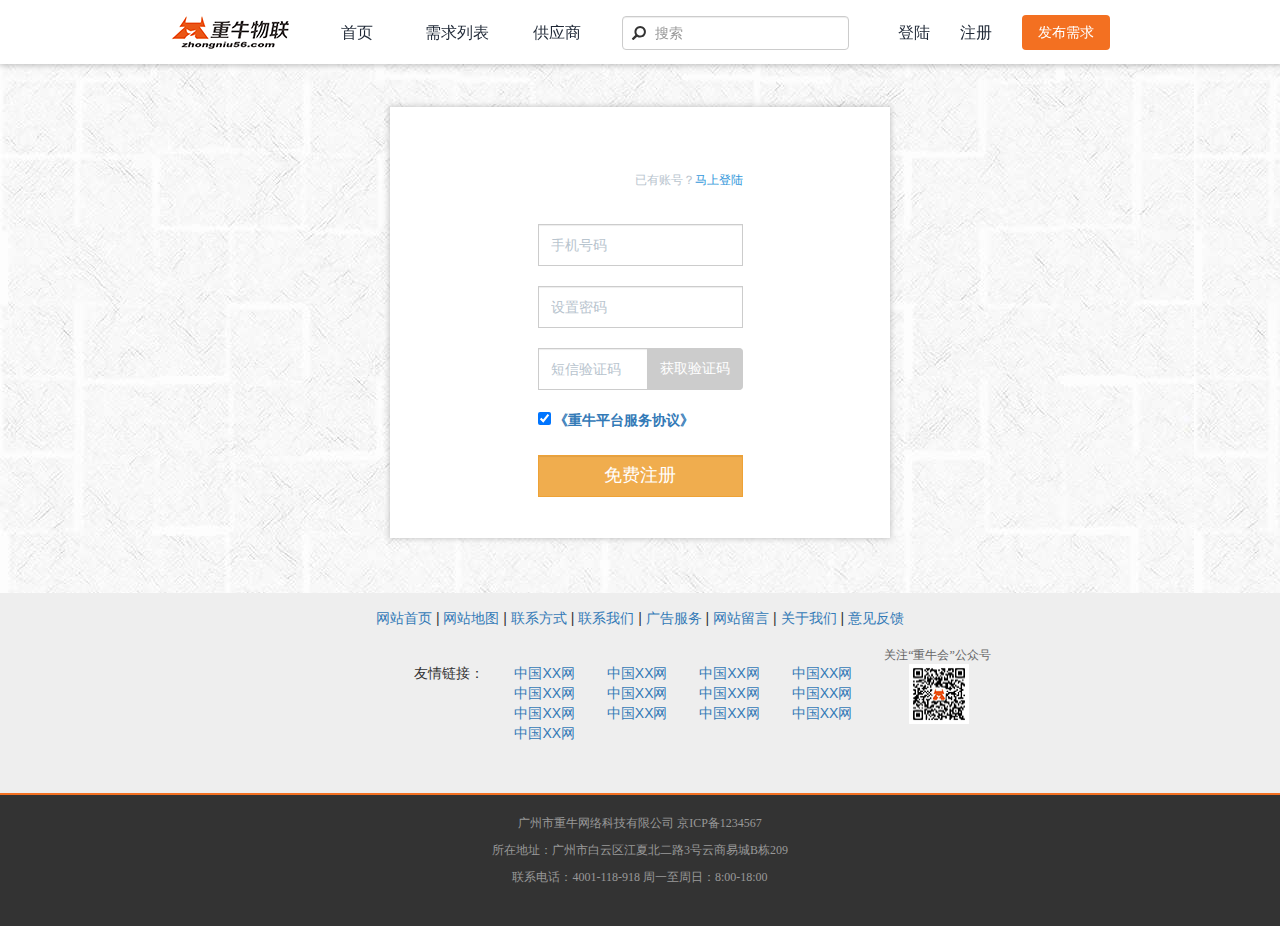
<file: zn-shop/zn-shop-register.html>
<!DOCTYPE html>
<html>
	<head>
		<meta name="viewport" content="width=device-width, initial-scale=1.0, user-scalable=0, minimum-scale=1.0, maximum-scale=1.0">
        <meta name="apple-mobile-web-app-capable" content="yes">
        <meta name="apple-mobile-web-app-status-bar-style" content="black">
        <meta content="telephone=no" name="format-detection" />
		<meta charset="utf-8" />
		<title>重牛商城</title>
		<link rel="stylesheet" type="text/css" href="css/bootstrap.min.css"/>
		<link rel="stylesheet" type="text/css" href="css/zn-shop.min.css"/>
		
		<script src="js/jquery-1.9.1.js" type="text/javascript" charset="utf-8"></script>
		<script src="js/bootstrap.min.js" type="text/javascript" charset="utf-8"></script>
		
	</head>
	<body class="reg">
		<div class="shop-wrapper">
			<header>
					<nav class="navbar navbar-fixed-top">
						<div class="container">
							<div class="navbar-header">
								<a class="navbar-brand" href="http://www.zhongniu56.com">
									<img src="images/zn-logo.png" alt="zhongniu56.com"/>
								</a>
							</div>
							
							<div>
								<ul class="nav navbar-nav">
									<li><a href="zn-shop-index.html">首页</a></li>
									<li><a href="zn-shop-service-needs-list.html">需求列表</a></li>
									<li><a href="zn-shop-service-search-result.html">供应商</a></li>
								</ul>
								<form class="navbar-form navbar-left" role="search">
									<div class="form-group has-feedback">
										<span class="glyphicon glyphicon-search form-control-feedback"></span>
										<input type="text" class="form-control" name="" id="" value="" placeholder="搜索"/>
									</div>
								</form>
								<ul class="nav navbar-nav navbar-right">
									<li><a href="zn-shop-login.html">登陆</a></li>
								    <li><a href="zn-shop-register.html">注册</a></li>
									<li><a class="btn btn-orange" href="zn-shop-service-needs-1.html" role="button">发布需求</a></li>
								</ul>
							</div>
							
						</div>
					</nav>
				</header>
				
				<div class="register-wrapper content-wrapper">
					<div class="container">
						
						<!--注册页面含两个表单-->
						
						<div class="zn-reg-form">
							<form class="form-horizontal text-center zn-form-1" action="">
								<div class="form-group">
									<div class="col-md-6 col-md-offset-3 text-right">
										<p class="link-login">已有账号？<a href="zn-shop-login.html">马上登陆</a></p>
									</div>
								</div>
								<div class="form-group">
									<label for="" class="sr-only"></label>
									<div class="col-md-6 col-md-offset-3">
										<input type="text" class="form-control" name="" id="" value="" placeholder="手机号码"/>
									</div>
								</div>
								<div class="form-group">
									<label for="" class="sr-only"></label>
									<div class="col-md-6 col-md-offset-3">
										<input type="password" class="form-control" name="" id="" value="" placeholder="设置密码"/>
									</div>
								</div>
								<div class="form-group">
									<label for="" class="sr-only"></label>
									<div class="col-md-6 col-md-offset-3">
										<div class="input-group">
                                            <input type="text" class="form-control" name="" id="" value="" placeholder="短信验证码"/>
                                            <div class="input-group-addon check-code-btn">
                                            	获取验证码
                                            </div>
										</div>

									</div>
								</div>
								<div class="form-group">
									<label for="" class="col-md-6 col-md-offset-3 text-left">
										<input type="checkbox" name="" id="" value="" checked="true" />
										<a href="">《重牛平台服务协议》</a>
									</label>
								</div>
								<div class="form-group">
									<label for="" class="sr-only"></label>
									<div class="col-md-6 col-md-offset-3">
										<button class="btn btn-warning form-control reg-btn">免费注册</button>
									</div>
								</div>
							</form>
							
							<form action="" class="zn-form-2" method="post">
								<div class="form-group active">
									<label for="" class="sr-only"></label>
									<div class="col-md-6 col-md-offset-3">
										<input type="text" class="form-control" name="" id="" value="" placeholder="请输入手机号码"/>
									</div>
								</div>
								<div class="form-group">
									<label for="" class="sr-only"></label>
									<div class="col-md-6 col-md-offset-3">
										<div class="input-group">
                                            <input type="text" class="form-control" name="" id="" value="" placeholder="短信验证码"/>
                                            <div class="input-group-addon check-code-btn">
                                            	获取验证码
                                            </div>
										</div>
									</div>
								</div>
								<div class="form-group">
									<label for="" class="sr-only"></label>
									<div class="col-md-6 col-md-offset-3">
										<input type="text" class="form-control" name="" id="" value="" placeholder="设置登录密码"/>
									</div>
								</div>
								<div class="form-group">
									<label for="" class="sr-only"></label>
									<div class="col-md-6 col-md-offset-3">
										<button type="button" class="btn btn-orange form-control reg-btn reg-btn-wx ">下一步</button>
										<div class="help-block text-center">
											<a href="">我已阅读并同意《重牛平台服务协议》</a>
										</div>
									</div>
								</div>
							</form>
							
						</div>
						
						<div class="login-wx">
							<a href="zn-shop-login.html">已有帐号，登陆</a>
						</div>
					</div>
				</div>
				
				<footer>
					<div class="container-fluid">
						<div class="row footer-1">
							<div class="row text-center">
								<a href="">网站首页</a>
								<span>|</span>
								<a href="">网站地图</a>
								<span>|</span>
								<a href="">联系方式</a>
								<span>|</span>
								<a href="">联系我们</a>
								<span>|</span>
								<a href="">广告服务</a>
								<span>|</span>
								<a href="">网站留言</a>
								<span>|</span>
								<a href="">关于我们</a>
								<span>|</span>
								<a href="">意见反馈</a>
							</div>
							<div class="row firends-links">
								<div class="col-md-3 text-right">
									<span>友情链接：</span>
								</div>
								<div class="col-md-5">
									<div class="row">
										<div class="col-lg-3 col-md-4 col-sm-4"><a href="">中国XX网</a></div>
										<div class="col-lg-3 col-md-4 col-sm-4"><a href="">中国XX网</a></div>
										<div class="col-lg-3 col-md-4 col-sm-4"><a href="">中国XX网</a></div>
										<div class="col-lg-3 col-md-4 col-sm-4"><a href="">中国XX网</a></div>
										<div class="col-lg-3 col-md-4 col-sm-4"><a href="">中国XX网</a></div>
										<div class="col-lg-3 col-md-4 col-sm-4"><a href="">中国XX网</a></div>
										<div class="col-lg-3 col-md-4 col-sm-4"><a href="">中国XX网</a></div>
										<div class="col-lg-3 col-md-4 col-sm-4"><a href="">中国XX网</a></div>
										<div class="col-lg-3 col-md-4 col-sm-4"><a href="">中国XX网</a></div>
										<div class="col-lg-3 col-md-4 col-sm-4"><a href="">中国XX网</a></div>
										<div class="col-lg-3 col-md-4 col-sm-4"><a href="">中国XX网</a></div>
										<div class="col-lg-3 col-md-4 col-sm-4"><a href="">中国XX网</a></div>
										<div class="col-lg-3 col-md-4 col-sm-4"><a href="">中国XX网</a></div>
									</div>
								</div>
								<div class="col-md-4 text-left footer-qr">
									<div class="row">
										<span>关注“重牛会”公众号</span>
									</div>
									<div class="row footer-qr-img">
										<div class="pull-left">
											<img src="images/qrtest.png" width="60" height="60"/>
										</div>
									</div>
								</div>
							</div>
						</div>
						<div class="row footer-2 text-center">
							<p>广州市重牛网络科技有限公司   京ICP备1234567</p>
							<p>所在地址：广州市白云区江夏北二路3号云商易城B栋209</p>
							<p>联系电话：4001-118-918   周一至周日：8:00-18:00</p>
						</div>
					</div>
				</footer>
		</div>
		<script src="js/zn-shop.min.js" type="text/javascript" charset="utf-8"></script>
	</body>
</html>
</file>
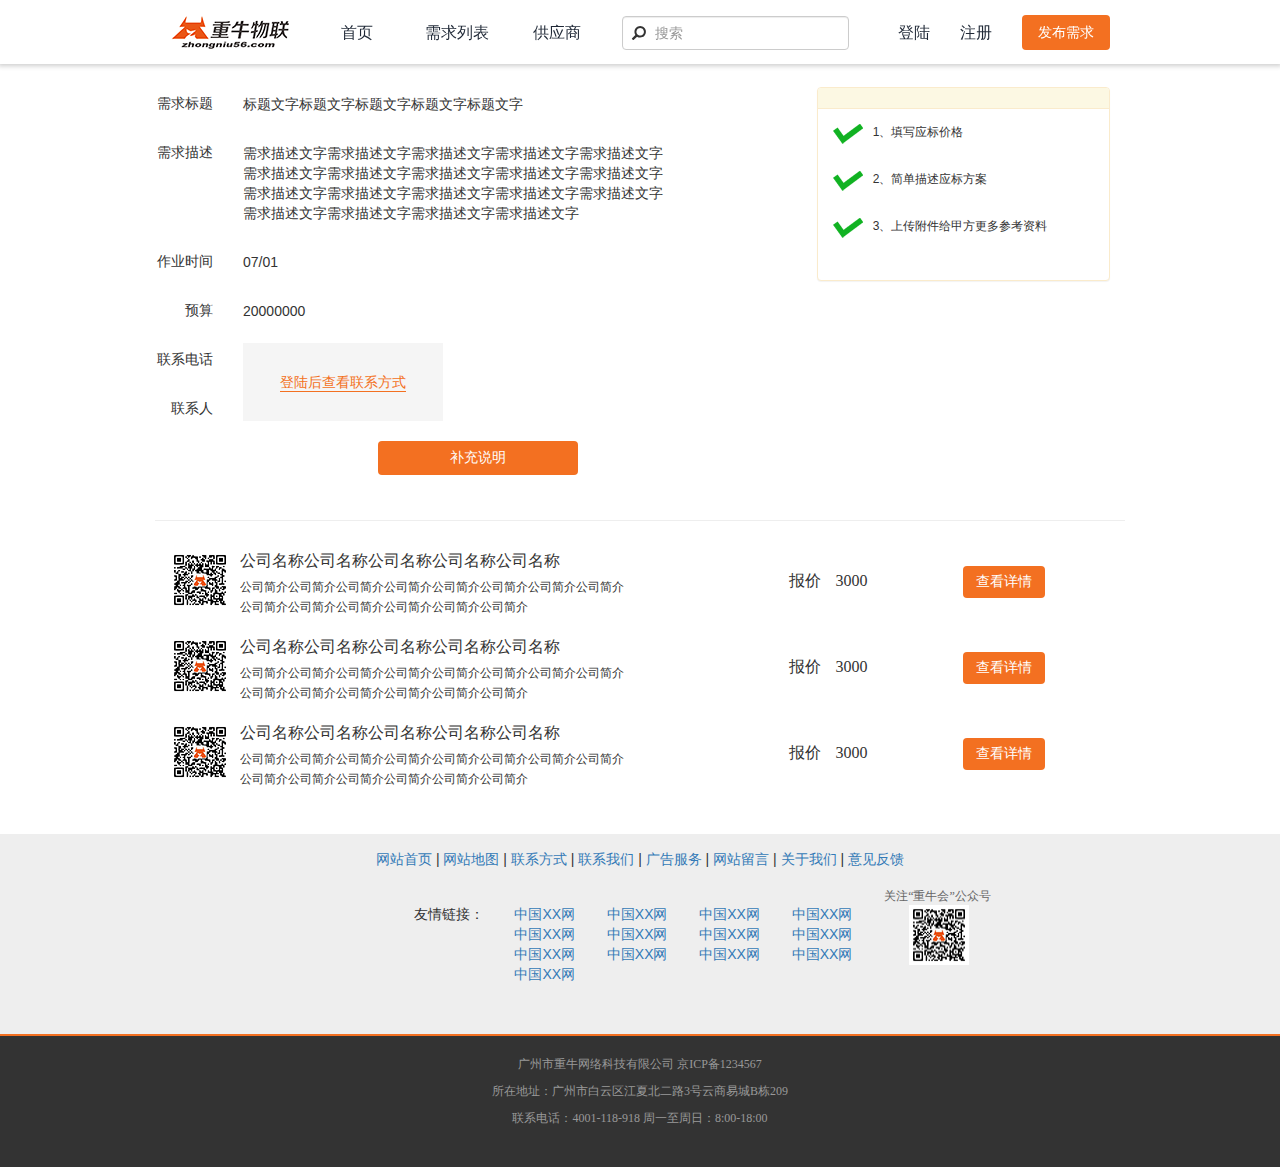
<file: zn-shop/zn-shop-service-bidding.html>
<!DOCTYPE html>
<html>
	<head>
		<meta name="viewport" content="width=device-width, initial-scale=1.0, user-scalable=0, minimum-scale=1.0, maximum-scale=1.0">
        <meta name="apple-mobile-web-app-capable" content="yes">
        <meta name="apple-mobile-web-app-status-bar-style" content="black">
        <meta content="telephone=no" name="format-detection" />
		<meta charset="utf-8" />
		<link type="image/x-icon" rel="shortcut icon" href="favicon.ico">
		<title>重牛商城</title>
		<link rel="stylesheet" type="text/css" href="css/bootstrap.min.css"/>
		<link rel="stylesheet" type="text/css" href="css/zn-shop.min.css"/>
		<script src="js/jquery-1.9.1.js" type="text/javascript" charset="utf-8"></script>
		<script src="js/bootstrap.min.js" type="text/javascript" charset="utf-8"></script>
	</head>
	<body>
		<div class="shop-wrapper">
		<header>
				<nav class="navbar navbar-fixed-top">
					<div class="container">
						<div class="navbar-header">
							<a class="navbar-brand" href="http://www.zhongniu56.com">
								<img src="images/zn-logo.png" alt="zhongniu56.com"/>
							</a>
						</div>
						
						<div>
							<ul class="nav navbar-nav">
								<li><a href="zn-shop-index.html">首页</a></li>
								<li><a href="zn-shop-service-needs-list.html">需求列表</a></li>
								<li><a href="zn-shop-service-search-result.html">供应商</a></li>
							</ul>
							<form class="navbar-form navbar-left" role="search">
								<div class="form-group has-feedback">
									<span class="glyphicon glyphicon-search form-control-feedback"></span>
									<input type="text" class="form-control" name="" id="" value="" placeholder="搜索"/>
								</div>
							</form>
							<ul class="nav navbar-nav navbar-right">
								<li><a href="zn-shop-login.html">登陆</a></li>
								<li><a href="zn-shop-register.html">注册</a></li>
								<li><a class="btn btn-orange" href="zn-shop-service-needs-1.html" role="button">发布需求</a></li>
							</ul>
						</div>
						
					</div>
				</nav>
			</header>
			<div class="content-wrapper">
				<div class="container">
					<div class="row">
						<div class="col-md-4 pull-right zn-panel-tip">
							<div class="panel panel-warning">
								<div class="panel-heading"></div>
								<div class="panel-body">
									<div class="panel-tip">
										<p>1、填写应标价格</p>
									</div>
									<div class="panel-tip">
										<p>2、简单描述应标方案</p>
									</div>
									<div class="panel-tip">
										<p>3、上传附件给甲方更多参考资料</p>
									</div>
								</div>
							</div>
						</div>
						
						<div class="col-md-8 pull-right col-sm-12 col-xs-12">
							<div class="row hide">
								<div class="zn-progress-bar">
								    <div class="progress-bar-round active">
								    	<div class="progress-bar-round-number">1</div>
								    	<div class="progress-bar-round-text">投标/选标</div>
								    </div>
								    <div class="progress-bar-line"></div>
								    <div class="progress-bar-round">
								    	<div class="progress-bar-round-number">2</div>
								    	<div class="progress-bar-round-text">项目作业</div>
								    </div>
								    <div class="progress-bar-line"></div>
								    <div class="progress-bar-round">
								    	<div class="progress-bar-round-number">3</div>
								    	<div class="progress-bar-round-text">确认完成</div>
								    </div>
								</div>
							</div>
							<div class="row">
								<form action="" method="post" class="form-horizontal zn-shop-form">
									<div class="form-group">
										<label for="" class="control-label col-md-2 col-xs-2">需求标题</label>
										<div class="col-md-8 col-xs-8">
											<p class="form-control-static">标题文字标题文字标题文字标题文字标题文字</p>
										</div>
									</div>
									<div class="form-group">
										<label for="" class="control-label col-md-2 col-xs-2">需求描述</label>
										<div class="col-md-8 col-xs-8">
											<p class="form-control-static">需求描述文字需求描述文字需求描述文字需求描述文字需求描述文字需求描述文字需求描述文字需求描述文字需求描述文字需求描述文字需求描述文字需求描述文字需求描述文字需求描述文字需求描述文字需求描述文字需求描述文字需求描述文字需求描述文字</p>
										</div>
									</div>
									<div class="form-group">
										<label for="" class="control-label col-md-2 col-xs-2">作业时间</label>
										<div class="col-md-8 col-xs-8">
											<p class="form-control-static">
												<span>07/01</span>
											</p>
										</div>
									</div>
									<div class="form-group">
										<label for="" class="control-label col-md-2 col-xs-2">预算</label>
										<div class="col-md-8 col-xs-8">
											<p class="form-control-static">20000000</p>
										</div>
									</div>
									<div class="form-group contact-info">
										<label for="" class="control-label col-md-2 col-xs-2">联系电话</label>
										<div class="col-md-8 col-xs-8">
											<p class="form-control-static">18800010101</p>
											<div class="contact-info-mask text-center">
												<a href="zn-shop-login.html">登陆后查看联系方式</a>
											</div>
										</div>
									</div>
									<div class="form-group">
										<label for="" class="control-label col-md-2 col-xs-2">联系人</label>
										<div class="col-md-8 col-xs-8">
											<p class="form-control-static">陈某某</p>
										</div>
									</div>
									<div class="form-group replenish">
										<label for="" class="control-label col-md-2 col-xs-2">补充说明</label>
										<div class="col-md-8 col-xs-8">
											<div class="form-control-static">
												<p>8月19日  14:30：补充说明补充说明补充说明补充说明</p>
												<p>8月19日  14:30：补充说明补充说明补充说明补充说明</p>
											</div>
										</div>
									</div>
									<div class="form-group replenish-btn">
										<div class="text-center">
										    <p><button class="btn btn-orange bidding-btn-replenish" type="button" data-toggle="modal" data-target=".replenish-modal">补充说明</button></p>
										</div>
									</div>
									<div class="form-group bidding">
										<div class="text-center">
										    <p><button class="btn btn-default bidding-btn-replenish" type="button" data-toggle="modal" data-target=".replenish-modal">补充说明</button></p>
										    <p><button class="btn btn-orange bidding-btn" type="button" data-toggle="modal" data-target=".bidding-modal">我要投标</button></p>
										</div>
									</div>
								</form>
							</div>
						</div>
						
					</div>
					<div class="row">
						<hr />
						<div class="col-md-12">
						    <div class="row bidding-info">
						    	<div class="col-md-6 col-xs-9">
						    		<div class="media">
						    			<div class="media-left">
						    				<img src="images/qrtest.png"/>
						    			</div>
						    			<div class="media-body">
						    				<h4 class="media-heading bidding-info-company">公司名称公司名称公司名称公司名称公司名称</h4>
						    				<p class="bidding-info-company-intro">公司简介公司简介公司简介公司简介公司简介公司简介公司简介公司简介公司简介公司简介公司简介公司简介公司简介公司简介</p>
						    			</div>
						    		</div>
						    	</div>
						    	<div class="col-md-3 col-xs-3 text-right">
						    		<div class="bidding-info-quote">
						    			<p>报价<span>3000</span></p>
						    		</div>
						    	</div>
						    	<div class="col-md-3 text-center">
						    		<div class="details">
						    		    <button class="btn btn-orange" data-toggle="modal" data-target=".details-modal">查看详情</button>
						    		</div>
						    	</div>
						    </div>
						    <div class="row bidding-info">
						    	<div class="col-md-6 col-xs-9">
						    		<div class="media">
						    			<div class="media-left">
						    				<img src="images/qrtest.png"/>
						    			</div>
						    			<div class="media-body">
						    				<h4 class="media-heading bidding-info-company">公司名称公司名称公司名称公司名称公司名称</h4>
						    				<p class="bidding-info-company-intro">公司简介公司简介公司简介公司简介公司简介公司简介公司简介公司简介公司简介公司简介公司简介公司简介公司简介公司简介</p>
						    			</div>
						    		</div>
						    	</div>
						    	<div class="col-md-3 col-xs-3 text-right">
						    		<div class="bidding-info-quote">
						    			<p>报价<span>3000</span></p>
						    		</div>
						    	</div>
						    	<div class="col-md-3 text-center">
						    		<div class="details">
						    		    <button class="btn btn-orange" data-toggle="modal" data-target=".details-modal">查看详情</button>
						    		</div>
						    	</div>
						    </div>
						    <div class="row bidding-info">
						    	<div class="col-md-6 col-xs-9">
						    		<div class="media">
						    			<div class="media-left">
						    				<img src="images/qrtest.png"/>
						    			</div>
						    			<div class="media-body">
						    				<h4 class="media-heading bidding-info-company">公司名称公司名称公司名称公司名称公司名称</h4>
						    				<p class="bidding-info-company-intro">公司简介公司简介公司简介公司简介公司简介公司简介公司简介公司简介公司简介公司简介公司简介公司简介公司简介公司简介</p>
						    			</div>
						    		</div>
						    	</div>
						    	<div class="col-md-3 col-xs-3 text-right">
						    		<div class="bidding-info-quote">
						    			<p>报价<span>3000</span></p>
						    		</div>
						    	</div>
						    	<div class="col-md-3 text-center">
						    		<div class="details">
						    		    <button class="btn btn-orange" data-toggle="modal" data-target=".details-modal">查看详情</button>
						    		</div>
						    	</div>
						    </div>
						</div>
					</div>
				</div>
			</div>
            <footer>
				<div class="container-fluid">
					<div class="row footer-1">
						<div class="row text-center">
							<a href="">网站首页</a>
							<span>|</span>
							<a href="">网站地图</a>
							<span>|</span>
							<a href="">联系方式</a>
							<span>|</span>
							<a href="">联系我们</a>
							<span>|</span>
							<a href="">广告服务</a>
							<span>|</span>
							<a href="">网站留言</a>
							<span>|</span>
							<a href="">关于我们</a>
							<span>|</span>
							<a href="">意见反馈</a>
						</div>
						<div class="row firends-links">
							<div class="col-md-3 text-right">
								<span>友情链接：</span>
							</div>
							<div class="col-md-5">
								<div class="row">
									<div class="col-lg-3 col-md-4 col-sm-4"><a href="">中国XX网</a></div>
									<div class="col-lg-3 col-md-4 col-sm-4"><a href="">中国XX网</a></div>
									<div class="col-lg-3 col-md-4 col-sm-4"><a href="">中国XX网</a></div>
									<div class="col-lg-3 col-md-4 col-sm-4"><a href="">中国XX网</a></div>
									<div class="col-lg-3 col-md-4 col-sm-4"><a href="">中国XX网</a></div>
									<div class="col-lg-3 col-md-4 col-sm-4"><a href="">中国XX网</a></div>
									<div class="col-lg-3 col-md-4 col-sm-4"><a href="">中国XX网</a></div>
									<div class="col-lg-3 col-md-4 col-sm-4"><a href="">中国XX网</a></div>
									<div class="col-lg-3 col-md-4 col-sm-4"><a href="">中国XX网</a></div>
									<div class="col-lg-3 col-md-4 col-sm-4"><a href="">中国XX网</a></div>
									<div class="col-lg-3 col-md-4 col-sm-4"><a href="">中国XX网</a></div>
									<div class="col-lg-3 col-md-4 col-sm-4"><a href="">中国XX网</a></div>
									<div class="col-lg-3 col-md-4 col-sm-4"><a href="">中国XX网</a></div>
								</div>
							</div>
							<div class="col-md-4 text-left footer-qr">
								<div class="row">
									<span>关注“重牛会”公众号</span>
								</div>
								<div class="row footer-qr-img">
									<div class="pull-left">
										<img src="images/qrtest.png" width="60" height="60"/>
									</div>
								</div>
							</div>
						</div>
					</div>
					<div class="row footer-2 text-center">
						<p>广州市重牛网络科技有限公司   京ICP备1234567</p>
						<p>所在地址：广州市白云区江夏北二路3号云商易城B栋209</p>
						<p>联系电话：4001-118-918   周一至周日：8:00-18:00</p>
					</div>
				</div>
			</footer>
		</div>
		
		<!--模态框区域-->
		<!--补充说明模态框-->
		<div class="modal fade replenish-modal" role="dialog" aria-labelledby="replenishModalLabel">
			<div class="modal-dialog" aria-hidden="true">
				<div class="modal-content">
					<div class="modal-body">
						<div class="container-fluid">
						    <div class="row">
						    	<p class="clearfix">
							    	<button type="button" class="close" data-dismiss="modal" aria-label="Close">
							    		<span aria-hidden="true">&times;</span>
							    	</button>
						    	</p>
						    </div>
						</div>
						<form action="" method="post" class="form-horizontal">
							<div class="form-group">
								<label for="" class="control-label col-sm-2 col-xs-3 nopadding text-center">补充说明</label>
								<div class="col-sm-10 col-xs-9">
								    <textarea name="" class="form-control" rows="5"></textarea>
								</div>
							</div>
							<div class="form-group">
								<div class="col-sm-offset-2 col-sm-10">
								    <button class="btn btn-orange" data-dismiss="modal" type="button">提交</button>
								</div>
							</div>
						</form>
					</div>
				</div>
			</div>
		</div>
		
		<!--应标模态框-->
		<div class="modal fade bidding-modal" role="dialog" aria-labelledby="biddingModalLabel">
			<div class="modal-dialog" aria-hidden="true">
				<div class="modal-content">
					<div class="modal-body">
						<div class="container-fluid">
						    <div class="row">
						    	<p class="clearfix">
							    	<button type="button" class="close" data-dismiss="modal" aria-label="Close">
							    		<span aria-hidden="true">&times;</span>
							    	</button>
						    	</p>
						    </div>
						</div>
						<form action="" method="post" class="form-horizontal">
							<div class="form-group">
								<label for="" class="control-label col-sm-2">需求标题</label>
								<div class="col-sm-10">
								    <input name="" class="form-control" type="text" placeholder="简单描述您的项目" />
								</div>
							</div>
							<div class="form-group">
								<label for="" class="control-label col-sm-2">需求描述</label>
								<div class="col-sm-10">
								    <textarea name="" class="form-control" rows="8" placeholder="更多详情需求描述 ..."></textarea>
								</div>
							</div>
							<div class="form-group">
								<label for="" class="control-label col-sm-2 sr-only"></label>
								<div class="col-sm-10">
									<p class="zn-upload">
										<span class="upload-btn">点此上传附件</span>
								        <input name="" class="form-control" type="file" />
									</p>
								        <span class="zn-help-block">附件（可选）</span>
								</div>
								
							</div>
							<div class="form-group">
								<div class="col-sm-10 col-sm-offset-2">
                                    <span class="help-block">初步方案和报价给出之后，可以在需求方选标之前再次修改</span>
								</div>
							</div>
							<div class="form-group">
								<div class="col-sm-offset-2 col-sm-10">
								    <button class="btn btn-orange" data-dismiss="modal" type="button">提交</button>
								</div>
							</div>
						</form>
					</div>
				</div>
			</div>
		</div>
		
		
		<!--详情模态框-->
		<div class="modal fade details-modal" role="dialog" aria-labelledby="detailsModalLabel">
			<div class="modal-dialog" aira-hidden="true">
				<div class="modal-content">
					<div class="modal-body">
						<div class="container-fluid">
							<p class="clearfix">
						    	<button type="button" class="close" data-dismiss="modal" aria-label="Close">
						    		<span aria-hidden="true">&times;</span>
						    	</button>
					    	</p>
							<div class="row">
								<div class="media">
									<div class="media-left">
										<img src="images/qrtest.png"/>
									</div>
									<div class="media-body">
										<h4 class="media-heading bidding-info-company bidding-info-company-modal">
											公司名称公司名称公司名称公司名称公司名称
										</h4>
										<p class="bidding-info-company-intro bidding-info-company-intro-modal">公司简介公司简介公司简介公司简介公司简介公司简介公司简介公司简介公司简介公司简介公司简介公司简介公司简介公司简介</p>
										<div class="contact-info-modal">
											<p>联系人：<span>张三</span></p>
									    	<p>联系方式：<span>13888888888</span></p>
										</div>
									</div>
								</div>
							</div>
							<div class="row">
								<div class="col-sm-2 col-xs-4 text-right">
                                    <p>报价:</p>
								</div>
								<div class="col-sm-10 col-xs-8">
									<p>20000</p>
								</div>
							</div>
							<div class="row">
								<div class="col-sm-2 col-xs-4 text-right">
                                    <p>说明:</p>
								</div>
								<div class="col-sm-10 col-xs-8">
									<p>xxxxxxxxxxxxxxxxxxx</p>
								</div>
							</div>
							<div class="row">
								<div class="col-sm-2 col-xs-4 text-right">
                                    <p>附件:</p>
								</div>
								<div class="col-sm-10 col-xs-8">
									<p>123123123.jpg</p>
								</div>
							</div>
							<div class="row text-center bidding-info-company-modal-footer">
								<button class="btn btn-orange" data-dismiss="modal">选他做供应商</button>
								<span class="help-block">选中之后，该需求将不能再选其他供应商进行作业</span>
							</div>
						</div>
					</div>
				</div>
			</div>
		</div>
		
		<script src="js/zn-shop.min.js" type="text/javascript" charset="utf-8"></script>
	</body>
</html>
</file>
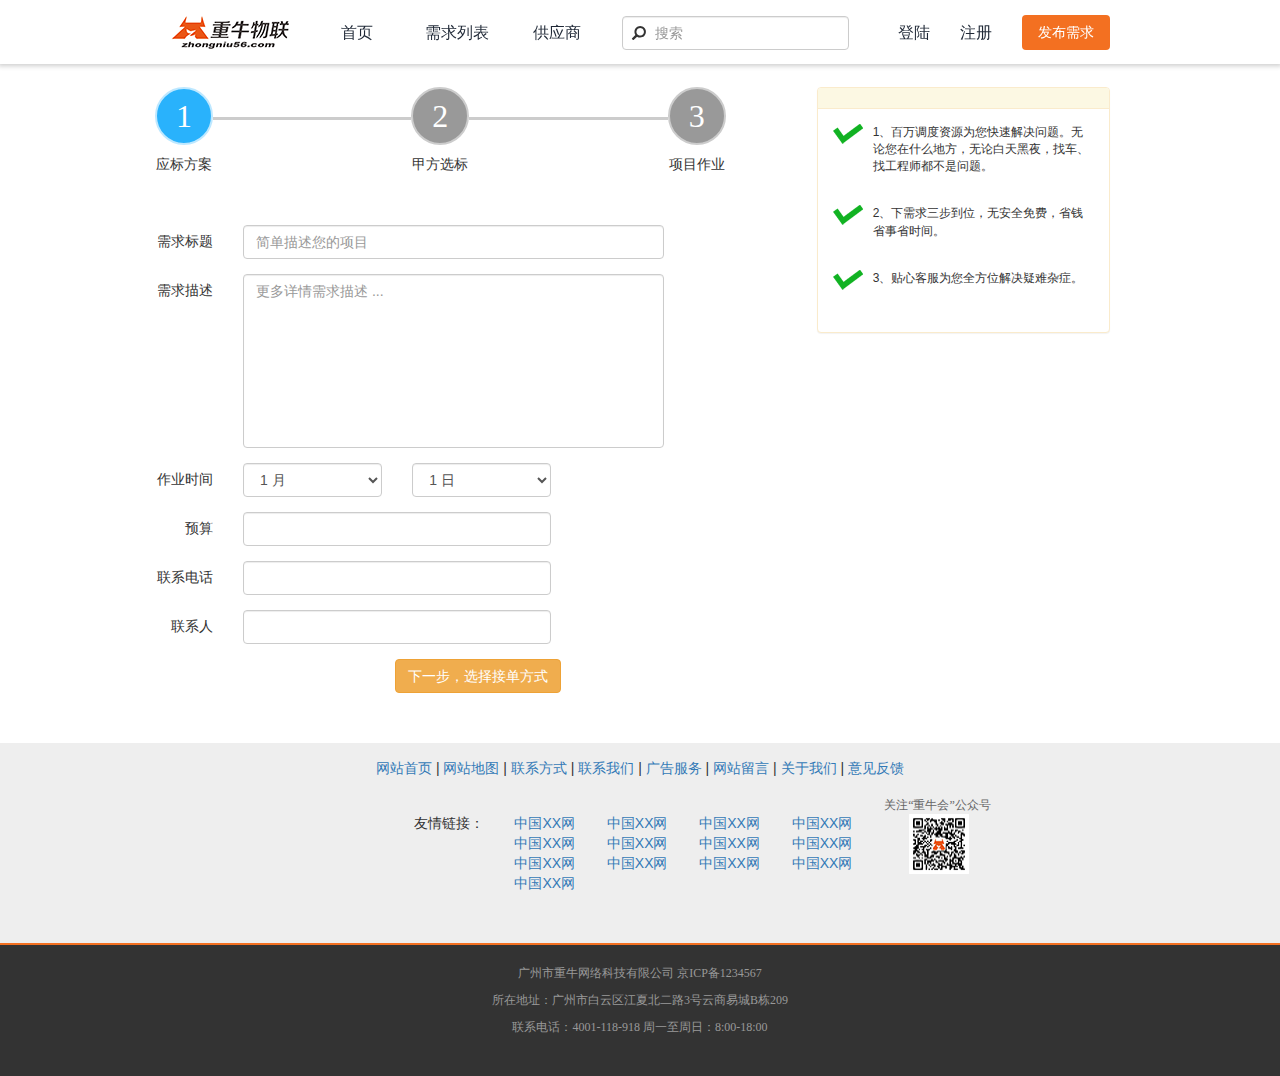
<file: zn-shop/zn-shop-service-needs-1.html>
<!DOCTYPE html>
<html>
	<head>
		<meta name="viewport" content="width=device-width, initial-scale=1.0, user-scalable=0, minimum-scale=1.0, maximum-scale=1.0">
        <meta name="apple-mobile-web-app-capable" content="yes">
        <meta name="apple-mobile-web-app-status-bar-style" content="black">
        <meta content="telephone=no" name="format-detection" />
		<meta charset="utf-8" />
		<title>重牛商城</title>
		<link rel="stylesheet" type="text/css" href="css/bootstrap.min.css"/>
		<link rel="stylesheet" type="text/css" href="css/zn-shop.min.css"/>
		<script src="js/jquery-1.9.1.js" type="text/javascript" charset="utf-8"></script>
		<script src="js/bootstrap.min.js" type="text/javascript" charset="utf-8"></script>
	</head>
	<body>
		<div class="shop-wrapper">
		<header>
				<nav class="navbar navbar-fixed-top">
					<div class="container">
						<div class="navbar-header">
							<a class="navbar-brand" href="http://www.zhongniu56.com">
								<img src="images/zn-logo.png" alt="zhongniu56.com"/>
							</a>
						</div>
						
						<div>
							<ul class="nav navbar-nav">
								<li><a href="zn-shop-index.html">首页</a></li>
								<li><a href="zn-shop-service-needs-list.html">需求列表</a></li>
								<li><a href="zn-shop-service-search-result.html">供应商</a></li>
							</ul>
							<form class="navbar-form navbar-left" role="search">
								<div class="form-group has-feedback">
									<span class="glyphicon glyphicon-search form-control-feedback"></span>
									<input type="text" class="form-control" name="" id="" value="" placeholder="搜索"/>
								</div>
							</form>
							<ul class="nav navbar-nav navbar-right">
								<li><a href="zn-shop-login.html">登陆</a></li>
								<li><a href="zn-shop-register.html">注册</a></li>
								<li><a class="btn btn-orange" href="zn-shop-service-needs-1.html" role="button">发布需求</a></li>
							</ul>
						</div>
						
					</div>
				</nav>
			</header>
			<div class="content-wrapper">
				<div class="container">
					<div class="row">
						<div class="col-md-4 pull-right zn-panel-tip">
							<div class="panel panel-warning">
								<div class="panel-heading"></div>
								<div class="panel-body">
									<div class="panel-tip">
										<p>1、百万调度资源为您快速解决问题。无论您在什么地方，无论白天黑夜，找车、找工程师都不是问题。</p>
									</div>
									<div class="panel-tip">
										<p>2、下需求三步到位，无安全免费，省钱省事省时间。</p>
									</div>
									<div class="panel-tip">
										<p>3、贴心客服为您全方位解决疑难杂症。</p>
									</div>
								</div>
							</div>
						</div>
						
						<div class="col-md-8 pull-right col-sm-12 col-xs-12">
							<div class="row">
								<div class="zn-progress-bar">
								    <div class="progress-bar-round active">
								    	<div class="progress-bar-round-number">1</div>
								    	<div class="progress-bar-round-text">应标方案</div>
								    </div>
								    <div class="progress-bar-line"></div>
								    <div class="progress-bar-round">
								    	<div class="progress-bar-round-number">2</div>
								    	<div class="progress-bar-round-text">甲方选标</div>
								    </div>
								    <div class="progress-bar-line"></div>
								    <div class="progress-bar-round">
								    	<div class="progress-bar-round-number">3</div>
								    	<div class="progress-bar-round-text">项目作业</div>
								    </div>
								</div>
							</div>
							<div class="row">
								<form action="" method="post" class="form-horizontal zn-shop-form">
									<div class="form-group">
										<label for="" class="control-label col-md-2 col-xs-2">需求标题</label>
										<div class="col-md-8 col-xs-8">
											<input type="text" class="form-control" placeholder="简单描述您的项目"/>
										</div>
									</div>
									<div class="form-group">
										<label for="" class="control-label col-md-2 col-xs-2">需求描述</label>
										<div class="col-md-8 col-xs-8">
											<textarea class="form-control" rows="8" placeholder="更多详情需求描述 ..."></textarea>
										</div>
									</div>
									<div class="form-group">
										<label for="" class="control-label col-md-2 col-xs-2">作业时间</label>
										<div class="col-md-3 col-xs-4">
											<select name="" class="form-control month"></select>
										</div>
										<div class="col-md-3 col-xs-4">
											<select name="" class="form-control date"></select>
										</div>
									</div>
									<div class="form-group">
										<label for="" class="control-label col-md-2 col-xs-2">预算</label>
										<div class="col-md-6 col-xs-6">
											<input type="text" class="form-control"/>
										</div>
									</div>
									<div class="form-group">
										<label for="" class="control-label col-md-2 col-xs-2">联系电话</label>
										<div class="col-md-6 col-xs-6">
											<input type="text" class="form-control"/>
										</div>
									</div>
									<div class="form-group">
										<label for="" class="control-label col-md-2 col-xs-2">联系人</label>
										<div class="col-md-6 col-xs-6">
											<input type="text" class="form-control"/>
										</div>
									</div>
									<div class="form-group">
										<div class="text-center">
										    <button type="button" class="btn btn-warning" onclick="window.open('zn-shop-service-needs-2.html','_self')">下一步，选择接单方式</button>
										</div>
									</div>
								</form>
							</div>
						</div>
						
					</div>
				</div>
			</div>
<footer>
				<div class="container-fluid">
					<div class="row footer-1">
						<div class="row text-center">
							<a href="">网站首页</a>
							<span>|</span>
							<a href="">网站地图</a>
							<span>|</span>
							<a href="">联系方式</a>
							<span>|</span>
							<a href="">联系我们</a>
							<span>|</span>
							<a href="">广告服务</a>
							<span>|</span>
							<a href="">网站留言</a>
							<span>|</span>
							<a href="">关于我们</a>
							<span>|</span>
							<a href="">意见反馈</a>
						</div>
						<div class="row firends-links">
							<div class="col-md-3 text-right">
								<span>友情链接：</span>
							</div>
							<div class="col-md-5">
								<div class="row">
									<div class="col-lg-3 col-md-4 col-sm-4"><a href="">中国XX网</a></div>
									<div class="col-lg-3 col-md-4 col-sm-4"><a href="">中国XX网</a></div>
									<div class="col-lg-3 col-md-4 col-sm-4"><a href="">中国XX网</a></div>
									<div class="col-lg-3 col-md-4 col-sm-4"><a href="">中国XX网</a></div>
									<div class="col-lg-3 col-md-4 col-sm-4"><a href="">中国XX网</a></div>
									<div class="col-lg-3 col-md-4 col-sm-4"><a href="">中国XX网</a></div>
									<div class="col-lg-3 col-md-4 col-sm-4"><a href="">中国XX网</a></div>
									<div class="col-lg-3 col-md-4 col-sm-4"><a href="">中国XX网</a></div>
									<div class="col-lg-3 col-md-4 col-sm-4"><a href="">中国XX网</a></div>
									<div class="col-lg-3 col-md-4 col-sm-4"><a href="">中国XX网</a></div>
									<div class="col-lg-3 col-md-4 col-sm-4"><a href="">中国XX网</a></div>
									<div class="col-lg-3 col-md-4 col-sm-4"><a href="">中国XX网</a></div>
									<div class="col-lg-3 col-md-4 col-sm-4"><a href="">中国XX网</a></div>
								</div>
							</div>
							<div class="col-md-4 text-left footer-qr">
								<div class="row">
									<span>关注“重牛会”公众号</span>
								</div>
								<div class="row footer-qr-img">
									<div class="pull-left">
										<img src="images/qrtest.png" width="60" height="60"/>
									</div>
								</div>
							</div>
						</div>
					</div>
					<div class="row footer-2 text-center">
						<p>广州市重牛网络科技有限公司   京ICP备1234567</p>
						<p>所在地址：广州市白云区江夏北二路3号云商易城B栋209</p>
						<p>联系电话：4001-118-918   周一至周日：8:00-18:00</p>
					</div>
				</div>
			</footer>
		</div>
		
		<script src="js/zn-shop.min.js" type="text/javascript" charset="utf-8"></script>
	</body>
</html>
</file>
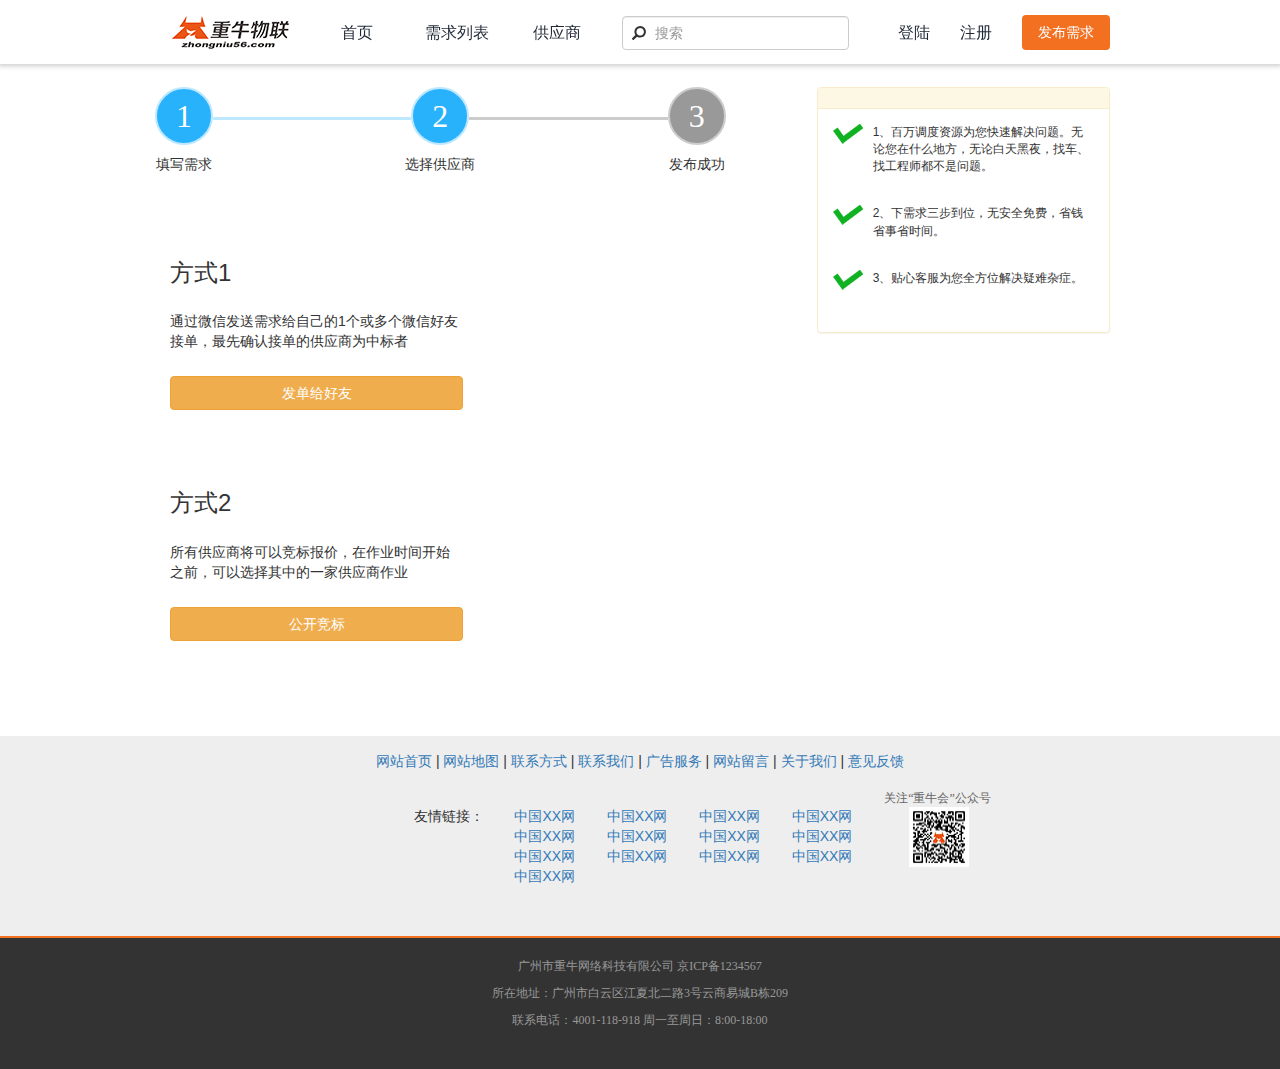
<file: zn-shop/zn-shop-service-needs-2.html>
<!DOCTYPE html>
<html>
	<head>
		<meta name="viewport" content="width=device-width, initial-scale=1.0, user-scalable=0, minimum-scale=1.0, maximum-scale=1.0">
        <meta name="apple-mobile-web-app-capable" content="yes">
        <meta name="apple-mobile-web-app-status-bar-style" content="black">
        <meta content="telephone=no" name="format-detection" />
		<meta charset="utf-8" />
		<title>重牛商城</title>
		<link rel="stylesheet" type="text/css" href="css/bootstrap.min.css"/>
		<link rel="stylesheet" type="text/css" href="css/zn-shop.min.css"/>
		<script src="js/jquery-1.9.1.js" type="text/javascript" charset="utf-8"></script>
		<script src="js/bootstrap.min.js" type="text/javascript" charset="utf-8"></script>
	</head>
	<body>
		<div class="shop-wrapper">
		<header>
				<nav class="navbar navbar-fixed-top">
					<div class="container">
						<div class="navbar-header">
							<a class="navbar-brand" href="http://www.zhongniu56.com">
								<img src="images/zn-logo.png" alt="zhongniu56.com"/>
							</a>
						</div>
						
						<div>
							<ul class="nav navbar-nav">
								<li><a href="zn-shop-index.html">首页</a></li>
								<li><a href="zn-shop-service-needs-list.html">需求列表</a></li>
								<li><a href="zn-shop-service-search-result.html">供应商</a></li>
							</ul>
							<form class="navbar-form navbar-left" role="search">
								<div class="form-group has-feedback">
									<span class="glyphicon glyphicon-search form-control-feedback"></span>
									<input type="text" class="form-control" name="" id="" value="" placeholder="搜索"/>
								</div>
							</form>
							<ul class="nav navbar-nav navbar-right">
								<li><a href="zn-shop-login.html">登陆</a></li>
								<li><a href="zn-shop-register.html">注册</a></li>
								<li><a class="btn btn-orange" href="zn-shop-service-needs-1.html" role="button">发布需求</a></li>
							</ul>
						</div>
						
					</div>
				</nav>
			</header>
			<div class="content-wrapper">
				<div class="container">
					<div class="row">
						<div class="col-md-4 pull-right">
							<div class="panel panel-warning">
								<div class="panel-heading"></div>
								<div class="panel-body">
									<div class="panel-tip">
										<p>1、百万调度资源为您快速解决问题。无论您在什么地方，无论白天黑夜，找车、找工程师都不是问题。</p>
									</div>
									<div class="panel-tip">
										<p>2、下需求三步到位，无安全免费，省钱省事省时间。</p>
									</div>
									<div class="panel-tip">
										<p>3、贴心客服为您全方位解决疑难杂症。</p>
									</div>
								</div>
							</div>
						</div>
						
						<div class="col-md-8 pull-right col-sm-12 col-xs-12">
							<div class="row">
								<div class="zn-progress-bar">
								    <div class="progress-bar-round active">
								    	<div class="progress-bar-round-number">1</div>
								    	<div class="progress-bar-round-text">填写需求</div>
								    </div>
								    <div class="progress-bar-line active"></div>
								    <div class="progress-bar-round active">
								    	<div class="progress-bar-round-number">2</div>
								    	<div class="progress-bar-round-text">选择供应商</div>
								    </div>
								    <div class="progress-bar-line"></div>
								    <div class="progress-bar-round">
								    	<div class="progress-bar-round-number">3</div>
								    	<div class="progress-bar-round-text">发布成功</div>
								    </div>
								</div>
							</div>
							<div class="row">
								<div class="share-wrapper">
									<div class="row">
										<div class="col-md-12 col-xs-12 share-title">
										    <h3>方式1</h3>
										</div>
									</div>
									<div class="row">
										<div class="col-md-6 col-xs-12 share-subtitle">
											<p>通过微信发送需求给自己的1个或多个微信好友接单，最先确认接单的供应商为中标者</p>
										</div>
									</div>
									<div class="row">
										<div class="col-md-6  col-xs-12">
											<button type="button" class="btn btn-warning col-md-12 col-xs-12" onclick="window.open('zn-shop-service-needs-3-friends.html','_self')">发单给好友</button>
										</div>
									</div>
								</div>
								
								<div class="share-wrapper">
									<div class="row">
										<div class="col-md-12 col-xs-12 share-title">
										    <h3>方式2</h3>
										</div>
									</div>
									<div class="row">
										<div class="col-md-6 col-xs-12 share-subtitle">
											<p>所有供应商将可以竞标报价，在作业时间开始之前，可以选择其中的一家供应商作业</p>
										</div>
									</div>
									<div class="row">
										<div class="col-md-6  col-xs-12">
											<button type="button" class="btn btn-warning col-md-12 col-xs-12" onclick="window.open('zn-shop-service-needs-3-bid.html','_self')">公开竞标</button>
										</div>
									</div>
								</div>
								
							</div>
						</div>
						
					</div>
				</div>
			</div>
<footer>
				<div class="container-fluid">
					<div class="row footer-1">
						<div class="row text-center">
							<a href="">网站首页</a>
							<span>|</span>
							<a href="">网站地图</a>
							<span>|</span>
							<a href="">联系方式</a>
							<span>|</span>
							<a href="">联系我们</a>
							<span>|</span>
							<a href="">广告服务</a>
							<span>|</span>
							<a href="">网站留言</a>
							<span>|</span>
							<a href="">关于我们</a>
							<span>|</span>
							<a href="">意见反馈</a>
						</div>
						<div class="row firends-links">
							<div class="col-md-3 text-right">
								<span>友情链接：</span>
							</div>
							<div class="col-md-5">
								<div class="row">
									<div class="col-lg-3 col-md-4 col-sm-4"><a href="">中国XX网</a></div>
									<div class="col-lg-3 col-md-4 col-sm-4"><a href="">中国XX网</a></div>
									<div class="col-lg-3 col-md-4 col-sm-4"><a href="">中国XX网</a></div>
									<div class="col-lg-3 col-md-4 col-sm-4"><a href="">中国XX网</a></div>
									<div class="col-lg-3 col-md-4 col-sm-4"><a href="">中国XX网</a></div>
									<div class="col-lg-3 col-md-4 col-sm-4"><a href="">中国XX网</a></div>
									<div class="col-lg-3 col-md-4 col-sm-4"><a href="">中国XX网</a></div>
									<div class="col-lg-3 col-md-4 col-sm-4"><a href="">中国XX网</a></div>
									<div class="col-lg-3 col-md-4 col-sm-4"><a href="">中国XX网</a></div>
									<div class="col-lg-3 col-md-4 col-sm-4"><a href="">中国XX网</a></div>
									<div class="col-lg-3 col-md-4 col-sm-4"><a href="">中国XX网</a></div>
									<div class="col-lg-3 col-md-4 col-sm-4"><a href="">中国XX网</a></div>
									<div class="col-lg-3 col-md-4 col-sm-4"><a href="">中国XX网</a></div>
								</div>
							</div>
							<div class="col-md-4 text-left footer-qr">
								<div class="row">
									<span>关注“重牛会”公众号</span>
								</div>
								<div class="row footer-qr-img">
									<div class="pull-left">
										<img src="images/qrtest.png" width="60" height="60"/>
									</div>
								</div>
							</div>
						</div>
					</div>
					<div class="row footer-2 text-center">
						<p>广州市重牛网络科技有限公司   京ICP备1234567</p>
						<p>所在地址：广州市白云区江夏北二路3号云商易城B栋209</p>
						<p>联系电话：4001-118-918   周一至周日：8:00-18:00</p>
					</div>
				</div>
			</footer>
		</div>
		
		<script src="js/zn-shop.min.js" type="text/javascript" charset="utf-8"></script>
	</body>
</html>
</file>
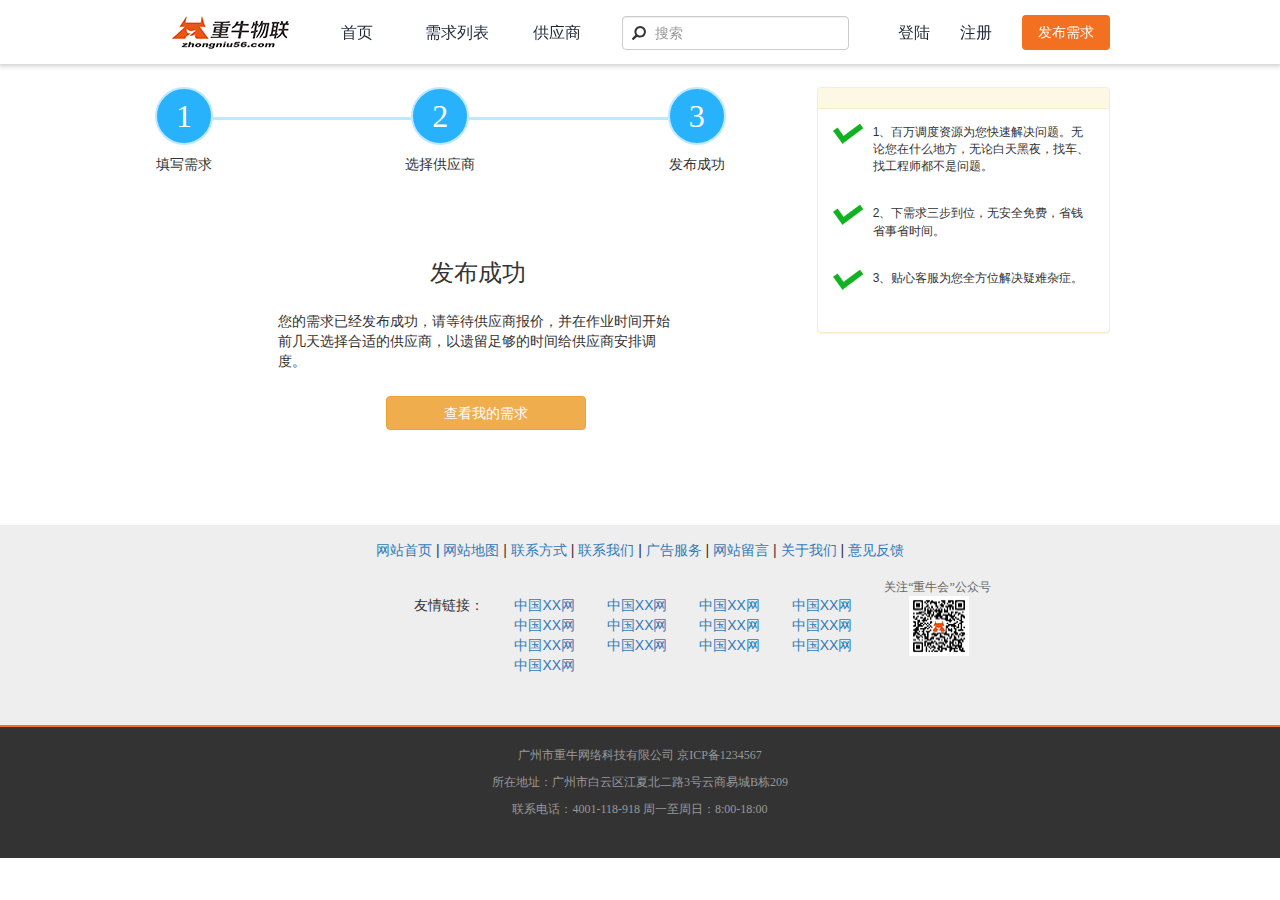
<file: zn-shop/zn-shop-service-needs-3-bid.html>
<!DOCTYPE html>
<html>
	<head>
		<meta name="viewport" content="width=device-width, initial-scale=1.0, user-scalable=0, minimum-scale=1.0, maximum-scale=1.0">
        <meta name="apple-mobile-web-app-capable" content="yes">
        <meta name="apple-mobile-web-app-status-bar-style" content="black">
        <meta content="telephone=no" name="format-detection" />
		<meta charset="utf-8" />
		<title>重牛商城</title>
		<link rel="stylesheet" type="text/css" href="css/bootstrap.min.css"/>
		<link rel="stylesheet" type="text/css" href="css/zn-shop.min.css"/>
		<script src="js/jquery-1.9.1.js" type="text/javascript" charset="utf-8"></script>
		<script src="js/bootstrap.min.js" type="text/javascript" charset="utf-8"></script>
	</head>
	<body>
		<div class="shop-wrapper">
			<header>
				<nav class="navbar navbar-fixed-top">
					<div class="container">
						<div class="navbar-header">
							<a class="navbar-brand" href="http://www.zhongniu56.com">
								<img src="images/zn-logo.png" alt="zhongniu56.com"/>
							</a>
						</div>
						
						<div>
							<ul class="nav navbar-nav">
								<li><a href="zn-shop-index.html">首页</a></li>
								<li><a href="zn-shop-service-needs-list.html">需求列表</a></li>
								<li><a href="zn-shop-service-search-result.html">供应商</a></li>
							</ul>
							<form class="navbar-form navbar-left" role="search">
								<div class="form-group has-feedback">
									<span class="glyphicon glyphicon-search form-control-feedback"></span>
									<input type="text" class="form-control" name="" id="" value="" placeholder="搜索"/>
								</div>
							</form>
							<ul class="nav navbar-nav navbar-right">
								<li><a href="zn-shop-login.html">登陆</a></li>
								<li><a href="zn-shop-register.html">注册</a></li>
								<li><a class="btn btn-orange" href="zn-shop-service-needs-1.html" role="button">发布需求</a></li>
							</ul>
						</div>
						
					</div>
				</nav>
			</header>
			<div class="content-wrapper">
				<div class="container">
					<div class="row">
						<div class="col-md-4 pull-right">
							<div class="panel panel-warning">
								<div class="panel-heading"></div>
								<div class="panel-body">
									<div class="panel-tip">
										<p>1、百万调度资源为您快速解决问题。无论您在什么地方，无论白天黑夜，找车、找工程师都不是问题。</p>
									</div>
									<div class="panel-tip">
										<p>2、下需求三步到位，无安全免费，省钱省事省时间。</p>
									</div>
									<div class="panel-tip">
										<p>3、贴心客服为您全方位解决疑难杂症。</p>
									</div>
								</div>
							</div>
						</div>
						
						<div class="col-md-8 pull-right col-sm-12 col-xs-12">
							<div class="row">
								<div class="zn-progress-bar">
								    <div class="progress-bar-round active">
								    	<div class="progress-bar-round-number">1</div>
								    	<div class="progress-bar-round-text">填写需求</div>
								    </div>
								    <div class="progress-bar-line active"></div>
								    <div class="progress-bar-round active">
								    	<div class="progress-bar-round-number">2</div>
								    	<div class="progress-bar-round-text">选择供应商</div>
								    </div>
								    <div class="progress-bar-line active"></div>
								    <div class="progress-bar-round active">
								    	<div class="progress-bar-round-number">3</div>
								    	<div class="progress-bar-round-text">发布成功</div>
								    </div>
								</div>
							</div>
							<div class="row">
								<div class="share-wrapper">
									<div class="row">
										<div class="col-md-12 col-xs-12 share-title">
										    <h3 class="text-center">发布成功</h3>
										</div>
									</div>
									<div class="row">
										<div class="col-md-8 col-xs-12 col-md-offset-2 share-subtitle">
											<p>您的需求已经发布成功，请等待供应商报价，并在作业时间开始前几天选择合适的供应商，以遗留足够的时间给供应商安排调度。</p>
										</div>
									</div>
									<div class="row">
										<div class="col-md-8  col-xs-12 col-md-offset-4 text-center">
											<button type="button" class="btn btn-warning col-md-6" onclick="window.open('zn-shop-user-center-myneeds.html','_self')">查看我的需求</button>
										</div>
									</div>
								</div>
								
								
							</div>
						</div>
						
					</div>
				</div>
			</div>
<footer>
				<div class="container-fluid">
					<div class="row footer-1">
						<div class="row text-center">
							<a href="">网站首页</a>
							<span>|</span>
							<a href="">网站地图</a>
							<span>|</span>
							<a href="">联系方式</a>
							<span>|</span>
							<a href="">联系我们</a>
							<span>|</span>
							<a href="">广告服务</a>
							<span>|</span>
							<a href="">网站留言</a>
							<span>|</span>
							<a href="">关于我们</a>
							<span>|</span>
							<a href="">意见反馈</a>
						</div>
						<div class="row firends-links">
							<div class="col-md-3 text-right">
								<span>友情链接：</span>
							</div>
							<div class="col-md-5">
								<div class="row">
									<div class="col-lg-3 col-md-4 col-sm-4"><a href="">中国XX网</a></div>
									<div class="col-lg-3 col-md-4 col-sm-4"><a href="">中国XX网</a></div>
									<div class="col-lg-3 col-md-4 col-sm-4"><a href="">中国XX网</a></div>
									<div class="col-lg-3 col-md-4 col-sm-4"><a href="">中国XX网</a></div>
									<div class="col-lg-3 col-md-4 col-sm-4"><a href="">中国XX网</a></div>
									<div class="col-lg-3 col-md-4 col-sm-4"><a href="">中国XX网</a></div>
									<div class="col-lg-3 col-md-4 col-sm-4"><a href="">中国XX网</a></div>
									<div class="col-lg-3 col-md-4 col-sm-4"><a href="">中国XX网</a></div>
									<div class="col-lg-3 col-md-4 col-sm-4"><a href="">中国XX网</a></div>
									<div class="col-lg-3 col-md-4 col-sm-4"><a href="">中国XX网</a></div>
									<div class="col-lg-3 col-md-4 col-sm-4"><a href="">中国XX网</a></div>
									<div class="col-lg-3 col-md-4 col-sm-4"><a href="">中国XX网</a></div>
									<div class="col-lg-3 col-md-4 col-sm-4"><a href="">中国XX网</a></div>
								</div>
							</div>
							<div class="col-md-4 text-left footer-qr">
								<div class="row">
									<span>关注“重牛会”公众号</span>
								</div>
								<div class="row footer-qr-img">
									<div class="pull-left">
										<img src="images/qrtest.png" width="60" height="60"/>
									</div>
								</div>
							</div>
						</div>
					</div>
					<div class="row footer-2 text-center">
						<p>广州市重牛网络科技有限公司   京ICP备1234567</p>
						<p>所在地址：广州市白云区江夏北二路3号云商易城B栋209</p>
						<p>联系电话：4001-118-918   周一至周日：8:00-18:00</p>
					</div>
				</div>
			</footer>
		</div>
		
		<script src="js/zn-shop.min.js" type="text/javascript" charset="utf-8"></script>
	</body>
</html>
</file>
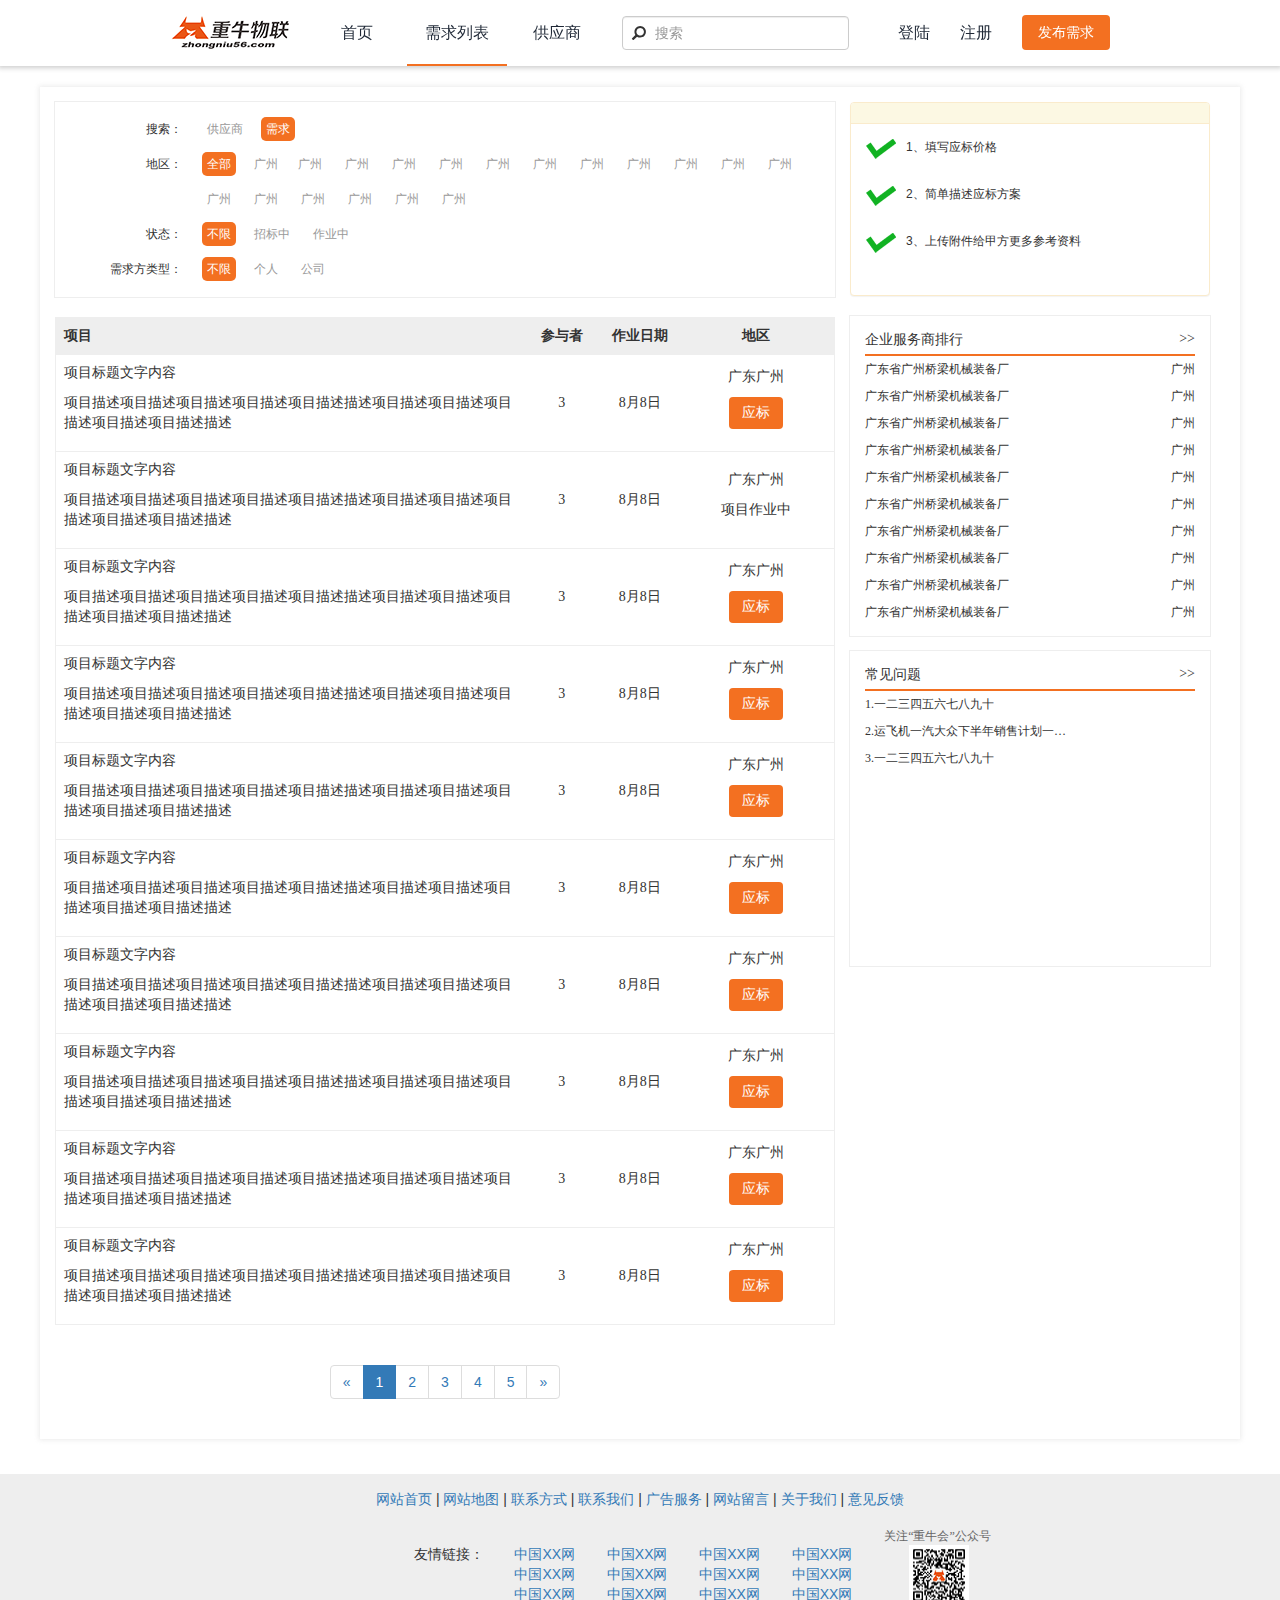
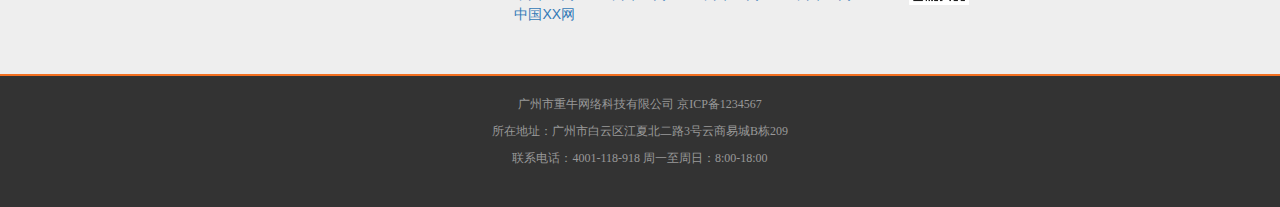
<file: zn-shop/zn-shop-service-needs-list.html>
<!DOCTYPE html>
<html>
	<head>
		<meta name="viewport" content="width=device-width, initial-scale=1.0, user-scalable=0, minimum-scale=1.0, maximum-scale=1.0">
        <meta name="apple-mobile-web-app-capable" content="yes">
        <meta name="apple-mobile-web-app-status-bar-style" content="black">
        <meta content="telephone=no" name="format-detection" />
		<meta charset="utf-8" />
		<title>重牛商城</title>
		<link rel="stylesheet" type="text/css" href="css/bootstrap.min.css"/>
		<link rel="stylesheet" type="text/css" href="css/zn-shop.min.css"/>
		<script src="js/jquery-1.9.1.js" type="text/javascript" charset="utf-8"></script>
		<script src="js/bootstrap.min.js" type="text/javascript" charset="utf-8"></script>
	</head>
	<body>
		<div class="shop-wrapper">
			<header>
				<nav class="navbar navbar-fixed-top">
					<div class="container">
						<div class="navbar-header">
							<a class="navbar-brand" href="http://www.zhongniu56.com">
								<img src="images/zn-logo.png" alt="zhongniu56.com"/>
							</a>
						</div>
						
						<div>
							<ul class="nav navbar-nav">
								<li><a href="zn-shop-index.html">首页</a></li>
								<li class="active"><a href="zn-shop-service-needs-list.html">需求列表</a></li>
								<li><a href="zn-shop-service-search-result.html">供应商</a></li>
							</ul>
							<form class="navbar-form navbar-left" role="search">
								<div class="form-group has-feedback">
									<span class="glyphicon glyphicon-search form-control-feedback"></span>
									<input type="text" class="form-control" name="" id="" value="" placeholder="搜索"/>
								</div>
							</form>
							<ul class="nav navbar-nav navbar-right">
								<li><a href="zn-shop-login.html">登陆</a></li>
								<li><a href="zn-shop-register.html">注册</a></li>
								<li><a class="btn btn-orange" href="zn-shop-service-needs-1.html" role="button">发布需求</a></li>
							</ul>
						</div>
						
					</div>
				</nav>
			</header>
			<div class="content-wrapper content-wrapper-list">
				<div class="container">
					<div class="row">
						<div class="col-md-4 pull-right zn-panel-tip">
							<div class="row nomargin">
								<div class="panel panel-warning">
									<div class="panel-heading"></div>
									<div class="panel-body">
										<div class="panel-tip">
											<p>1、填写应标价格</p>
										</div>
										<div class="panel-tip">
											<p>2、简单描述应标方案</p>
										</div>
										<div class="panel-tip">
											<p>3、上传附件给甲方更多参考资料</p>
										</div>
									</div>
							    </div>
							</div>
							<div class="row zn-content-box">
							  <div class="col-sm-12 zn-content-box-span">
							  	<div class="row title">
									<div class="col-md-6 col-sm-8">企业服务商排行 </div>
									<div class="col-md-6 col-sm-4 text-right">
										<a href="http://www.zhongniu56.com/shop-list.html">&gt;&gt;</a>
									</div>
								</div>
								<div class="row content">
								  
									<div class="row content-links">
										<a href="">
											<div class="col-md-10">广东省广州桥梁机械装备厂</div>
									        <div class="col-md-2 text-right">广州 </div>
										</a>
									</div>
									<div class="row content-links">
										<a href="">
											<div class="col-md-10">广东省广州桥梁机械装备厂</div>
									        <div class="col-md-2 text-right">广州 </div>
										</a>
									</div>
									<div class="row content-links">
										<a href="">
											<div class="col-md-10">广东省广州桥梁机械装备厂</div>
									        <div class="col-md-2 text-right">广州 </div>
										</a>
									</div>
									<div class="row content-links">
										<a href="">
											<div class="col-md-10">广东省广州桥梁机械装备厂</div>
									        <div class="col-md-2 text-right">广州 </div>
										</a>
									</div>
									<div class="row content-links">
										<a href="">
											<div class="col-md-10">广东省广州桥梁机械装备厂</div>
									        <div class="col-md-2 text-right">广州 </div>
										</a>
									</div>
									<div class="row content-links">
										<a href="">
											<div class="col-md-10">广东省广州桥梁机械装备厂</div>
									        <div class="col-md-2 text-right">广州 </div>
										</a>
									</div>
									<div class="row content-links">
										<a href="">
											<div class="col-md-10">广东省广州桥梁机械装备厂</div>
									        <div class="col-md-2 text-right">广州 </div>
										</a>
									</div>
									<div class="row content-links">
										<a href="">
											<div class="col-md-10">广东省广州桥梁机械装备厂</div>
									        <div class="col-md-2 text-right">广州 </div>
										</a>
									</div>
									<div class="row content-links">
										<a href="">
											<div class="col-md-10">广东省广州桥梁机械装备厂</div>
									        <div class="col-md-2 text-right">广州 </div>
										</a>
									</div>
									<div class="row content-links">
										<a href="">
											<div class="col-md-10">广东省广州桥梁机械装备厂</div>
									        <div class="col-md-2 text-right">广州 </div>
										</a>
									</div>
								</div>
							  </div>
							</div>
							
							<div class="row zn-content-box">
							  <div class="col-sm-12 zn-content-box-span">
							  	
							  	<div class="row title">
									<div class="col-sm-8">常见问题</div>
									<div class="col-sm-4 text-right">
										<a href="http://www.zhongniu56.com/content-index.html?node_id=15">&gt;&gt;</a>
									</div>
								</div>
								<div class="row content">
									<div class="col-sm-12 nopadding">
										<div class="row content-links">
											<a href="">
												<div class="col-sm-8">1.一二三四五六七八九十</div>
												<div class="col-sm-4 text-right">
												</div>
											</a>
										</div>
										<div class="row content-links">
											<a href="">
												<div class="col-sm-8">2.运飞机一汽大众下半年销售计划一汽大众下半年销售计划一汽大众下半年销售计划一汽大众下半年销售计划一汽大众下半年销售计划</div>
												<div class="col-sm-4 text-right">
												</div>
											</a>
										</div>
										<div class="row content-links">
											<a href="">
												<div class="col-sm-8">3.一二三四五六七八九十</div>
												<div class="col-sm-4 text-right">
												</div>
											</a>
										</div>
									</div>
								</div>
							  </div>
							</div>
						</div>
						
						<div class="col-md-8 pull-right col-sm-12 col-xs-12">
							<!--供应商筛选模块-->
							<div class="row filter-wrapper filter-wrapper-supplier">
								<div class="row">
									<div class="col-md-2 col-xs-4 text-right nopadding-right">搜索：</div>
									<div class="col-md-10 col-xs-8 filter">
										<span class="active">供应商</span>
										<span>需求</span>
									</div>
								</div>
								<div class="row">
									<div class="col-md-2 col-xs-4 text-right nopadding-right">供应商地区：</div>
									<div class="col-md-10 col-xs-8 filter">
										<span class="active">全部</span>
										<span>广州</span><span>广州</span>
										<span>广州</span>
										<span>广州</span>
										<span>广州</span>
										<span>广州</span>
										<span>广州</span>
										<span>广州</span>
										<span>广州</span>
										<span>广州</span>
										<span>广州</span>
										<span>广州</span>
										<span>广州</span>
										<span>广州</span>
										<span>广州</span>
										<span>广州</span>
										<span>广州</span>
										<span>广州</span>
									</div>
								</div>
								<div class="row">
									<div class="col-md-2 col-xs-4 text-right nopadding-right">服务类型：</div>
									<div class="col-md-10 col-xs-8 filter">
										<span class="active">全部</span>
										<span>安装</span>
										<span>吊装</span>
										<span>运输</span>
									</div>
								</div>
								<div class="row">
									<div class="col-md-2 col-xs-4 text-right nopadding-right">供应商类型：</div>
									<div class="col-md-10 col-xs-8 filter">
										<span class="active">不限</span>
										<span>个人</span>
										<span>公司</span>
									</div>
								</div>
							</div>
							
							<!--需求筛选模块-->
							<div class="row filter-wrapper filter-wrapper-needs">
								<div class="row">
									<div class="col-md-2 col-xs-4 text-right nopadding-right">搜索：</div>
									<div class="col-md-10 col-xs-8 filter">
										<span>供应商</span>
										<span class="active">需求</span>
									</div>
								</div>
								<div class="row">
									<div class="col-md-2 col-xs-4 text-right nopadding-right">地区：</div>
									<div class="col-md-10 col-xs-8 filter">
										<span class="active">全部</span>
										<span>广州</span><span>广州</span>
										<span>广州</span>
										<span>广州</span>
										<span>广州</span>
										<span>广州</span>
										<span>广州</span>
										<span>广州</span>
										<span>广州</span>
										<span>广州</span>
										<span>广州</span>
										<span>广州</span>
										<span>广州</span>
										<span>广州</span>
										<span>广州</span>
										<span>广州</span>
										<span>广州</span>
										<span>广州</span>
									</div>
								</div>
								<div class="row">
									<div class="col-md-2 col-xs-4 text-right nopadding-right">状态：</div>
									<div class="col-md-10 col-xs-8 filter">
										<span class="active">不限</span>
										<span>招标中</span>
										<span>作业中</span>
									</div>
								</div>
								<div class="row">
									<div class="col-md-2 col-xs-4 text-right nopadding-right">需求方类型：</div>
									<div class="col-md-10 col-xs-8 filter">
										<span class="active">不限</span>
										<span>个人</span>
										<span>公司</span>
									</div>
								</div>
							</div>
							
							<div class="row needs-list">
								<table frame="border" cellspacing="" cellpadding="" class="table">
									<tr>
										<th>项目</th>
										<th>参与者</th>
										<th>作业日期</th>
										<th>地区</th>
									</tr>
									<tr>
										<td>
											<p>项目标题文字内容</p>
											<p>项目描述项目描述项目描述项目描述项目描述描述项目描述项目描述项目描述项目描述项目描述描述</p>
										</td>
										<td>3</td>
										<td>8月8日</td>
										<td>
											<p>广东广州</p>
											<p><button class="btn btn-orange">应标</button></p>
										</td>
									</tr>
									<tr>
										<td>
											<p>项目标题文字内容</p>
											<p>项目描述项目描述项目描述项目描述项目描述描述项目描述项目描述项目描述项目描述项目描述描述</p>
										</td>
										<td>3</td>
										<td>8月8日</td>
										<td>
											<p>广东广州</p>
											<p>项目作业中</p>
										</td>
									</tr>
									<tr>
										<td>
											<p>项目标题文字内容</p>
											<p>项目描述项目描述项目描述项目描述项目描述描述项目描述项目描述项目描述项目描述项目描述描述</p>
										</td>
										<td>3</td>
										<td>8月8日</td>
										<td>
											<p>广东广州</p>
											<p><button class="btn btn-orange">应标</button></p>
										</td>
									</tr>
									<tr>
										<td>
											<p>项目标题文字内容</p>
											<p>项目描述项目描述项目描述项目描述项目描述描述项目描述项目描述项目描述项目描述项目描述描述</p>
										</td>
										<td>3</td>
										<td>8月8日</td>
										<td>
											<p>广东广州</p>
											<p><button class="btn btn-orange">应标</button></p>
										</td>
									</tr>
									<tr>
										<td>
											<p>项目标题文字内容</p>
											<p>项目描述项目描述项目描述项目描述项目描述描述项目描述项目描述项目描述项目描述项目描述描述</p>
										</td>
										<td>3</td>
										<td>8月8日</td>
										<td>
											<p>广东广州</p>
											<p><button class="btn btn-orange">应标</button></p>
										</td>
									</tr>
									<tr>
										<td>
											<p>项目标题文字内容</p>
											<p>项目描述项目描述项目描述项目描述项目描述描述项目描述项目描述项目描述项目描述项目描述描述</p>
										</td>
										<td>3</td>
										<td>8月8日</td>
										<td>
											<p>广东广州</p>
											<p><button class="btn btn-orange">应标</button></p>
										</td>
									</tr>
									<tr>
										<td>
											<p>项目标题文字内容</p>
											<p>项目描述项目描述项目描述项目描述项目描述描述项目描述项目描述项目描述项目描述项目描述描述</p>
										</td>
										<td>3</td>
										<td>8月8日</td>
										<td>
											<p>广东广州</p>
											<p><button class="btn btn-orange">应标</button></p>
										</td>
									</tr>
									<tr>
										<td>
											<p>项目标题文字内容</p>
											<p>项目描述项目描述项目描述项目描述项目描述描述项目描述项目描述项目描述项目描述项目描述描述</p>
										</td>
										<td>3</td>
										<td>8月8日</td>
										<td>
											<p>广东广州</p>
											<p><button class="btn btn-orange">应标</button></p>
										</td>
									</tr>
									<tr>
										<td>
											<p>项目标题文字内容</p>
											<p>项目描述项目描述项目描述项目描述项目描述描述项目描述项目描述项目描述项目描述项目描述描述</p>
										</td>
										<td>3</td>
										<td>8月8日</td>
										<td>
											<p>广东广州</p>
											<p><button class="btn btn-orange">应标</button></p>
										</td>
									</tr>
									<tr>
										<td>
											<p>项目标题文字内容</p>
											<p>项目描述项目描述项目描述项目描述项目描述描述项目描述项目描述项目描述项目描述项目描述描述</p>
										</td>
										<td>3</td>
										<td>8月8日</td>
										<td>
											<p>广东广州</p>
											<p><button class="btn btn-orange">应标</button></p>
										</td>
									</tr>
								</table>
								
								
								<div class="text-center">
								  <ul class="pagination">
								    <li>
								      <a href="#" aria-label="Previous">
								        <span aria-hidden="true">&laquo;</span>
								      </a>
								    </li>
								    <li class="active"><a href="#">1</a></li>
								    <li><a href="#">2</a></li>
								    <li><a href="#">3</a></li>
								    <li><a href="#">4</a></li>
								    <li><a href="#">5</a></li>
								    <li>
								      <a href="#" aria-label="Next">
								        <span aria-hidden="true">&raquo;</span>
								      </a>
								    </li>
								  </ul>
								</div>
							</div>
						</div>
						
					</div>
				</div>
			</div>
			<footer>
				<div class="container-fluid">
					<div class="row footer-1">
						<div class="row text-center">
							<a href="">网站首页</a>
							<span>|</span>
							<a href="">网站地图</a>
							<span>|</span>
							<a href="">联系方式</a>
							<span>|</span>
							<a href="">联系我们</a>
							<span>|</span>
							<a href="">广告服务</a>
							<span>|</span>
							<a href="">网站留言</a>
							<span>|</span>
							<a href="">关于我们</a>
							<span>|</span>
							<a href="">意见反馈</a>
						</div>
						<div class="row firends-links">
							<div class="col-md-3 text-right">
								<span>友情链接：</span>
							</div>
							<div class="col-md-5">
								<div class="row">
									<div class="col-lg-3 col-md-4 col-sm-4"><a href="">中国XX网</a></div>
									<div class="col-lg-3 col-md-4 col-sm-4"><a href="">中国XX网</a></div>
									<div class="col-lg-3 col-md-4 col-sm-4"><a href="">中国XX网</a></div>
									<div class="col-lg-3 col-md-4 col-sm-4"><a href="">中国XX网</a></div>
									<div class="col-lg-3 col-md-4 col-sm-4"><a href="">中国XX网</a></div>
									<div class="col-lg-3 col-md-4 col-sm-4"><a href="">中国XX网</a></div>
									<div class="col-lg-3 col-md-4 col-sm-4"><a href="">中国XX网</a></div>
									<div class="col-lg-3 col-md-4 col-sm-4"><a href="">中国XX网</a></div>
									<div class="col-lg-3 col-md-4 col-sm-4"><a href="">中国XX网</a></div>
									<div class="col-lg-3 col-md-4 col-sm-4"><a href="">中国XX网</a></div>
									<div class="col-lg-3 col-md-4 col-sm-4"><a href="">中国XX网</a></div>
									<div class="col-lg-3 col-md-4 col-sm-4"><a href="">中国XX网</a></div>
									<div class="col-lg-3 col-md-4 col-sm-4"><a href="">中国XX网</a></div>
								</div>
							</div>
							<div class="col-md-4 text-left footer-qr">
								<div class="row">
									<span>关注“重牛会”公众号</span>
								</div>
								<div class="row footer-qr-img">
									<div class="pull-left">
										<img src="images/qrtest.png" width="60" height="60"/>
									</div>
								</div>
							</div>
						</div>
					</div>
					<div class="row footer-2 text-center">
						<p>广州市重牛网络科技有限公司   京ICP备1234567</p>
						<p>所在地址：广州市白云区江夏北二路3号云商易城B栋209</p>
						<p>联系电话：4001-118-918   周一至周日：8:00-18:00</p>
					</div>
				</div>
			</footer>
		</div>
		
		<script src="js/zn-shop.min.js" type="text/javascript" charset="utf-8"></script>
	</body>
</html>
</file>
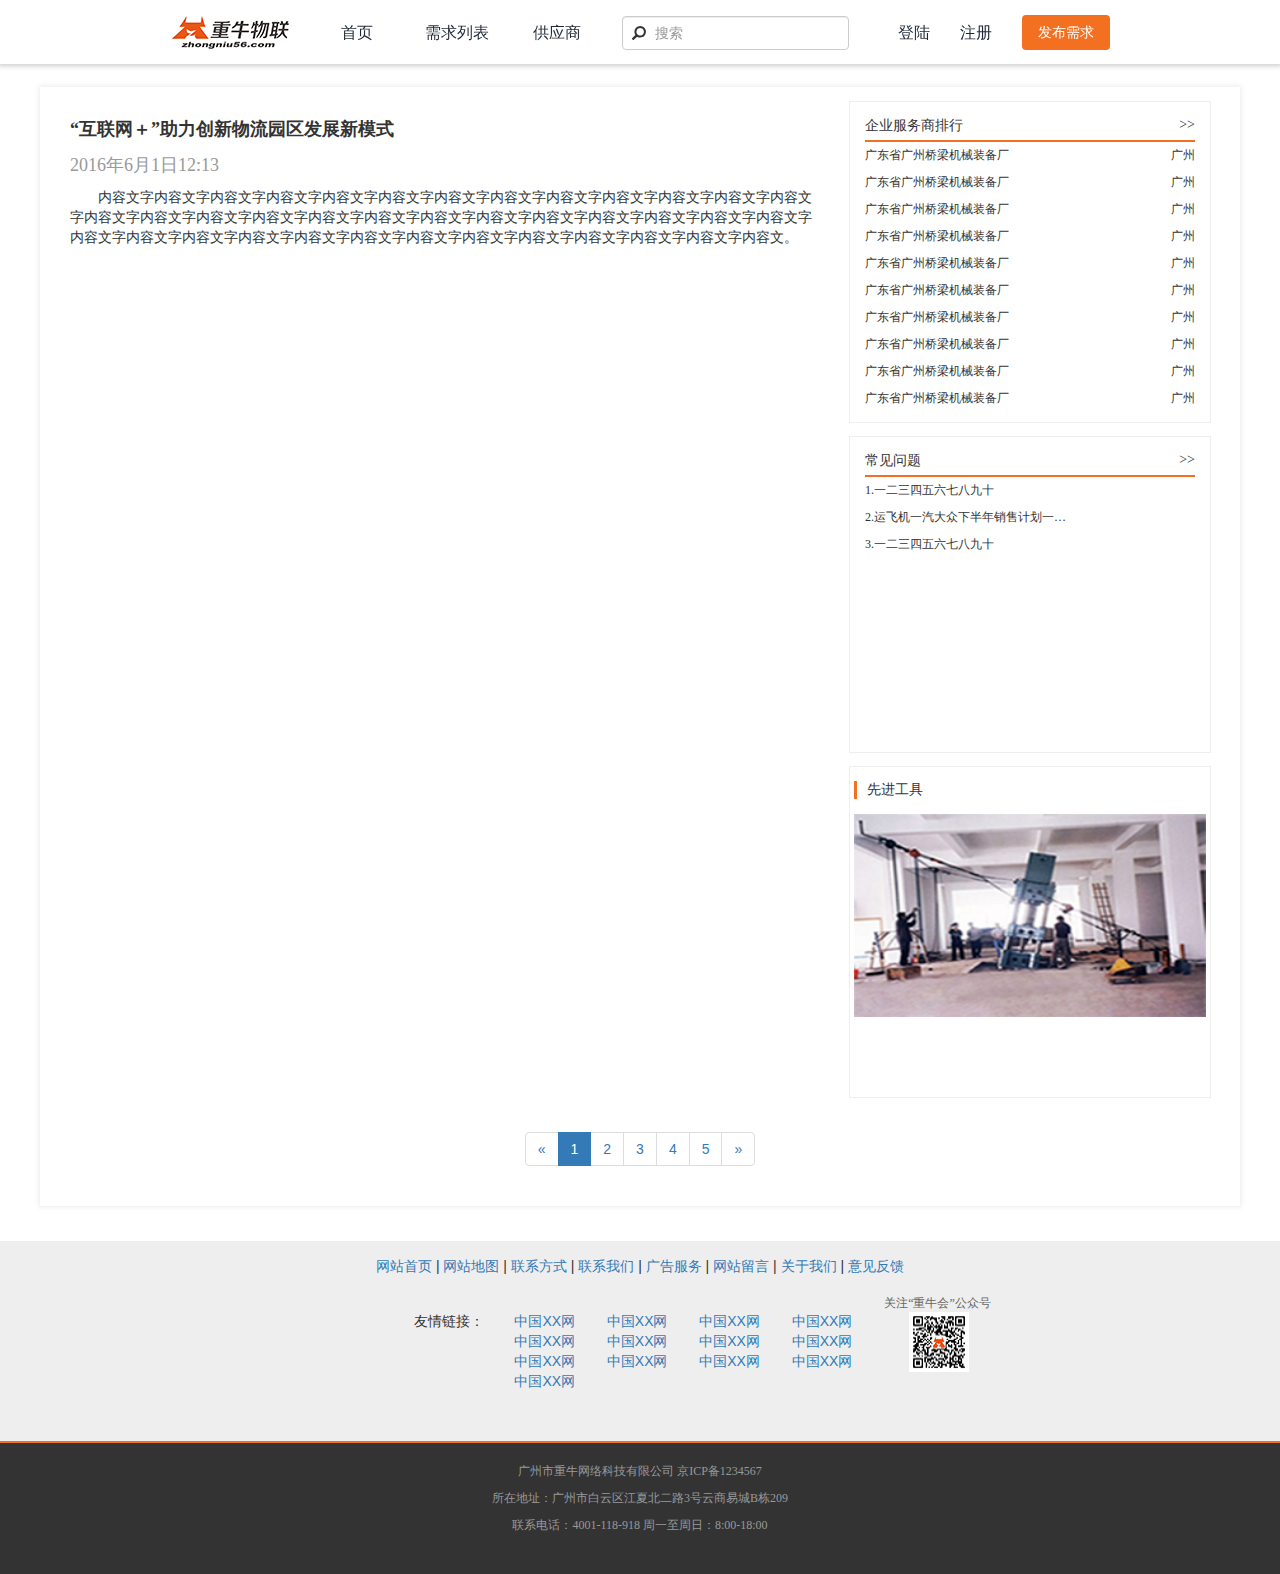
<file: zn-shop/zn-shop-service-notification-details.html>
<!DOCTYPE html>
<html>
	<head>
		<meta name="viewport" content="width=device-width, initial-scale=1.0, user-scalable=0, minimum-scale=1.0, maximum-scale=1.0">
        <meta name="apple-mobile-web-app-capable" content="yes">
        <meta name="apple-mobile-web-app-status-bar-style" content="black">
        <meta content="telephone=no" name="format-detection" />
		<meta charset="utf-8" />
		<title>重牛商城</title>
		<link rel="stylesheet" type="text/css" href="css/bootstrap.min.css"/>
		<link rel="stylesheet" type="text/css" href="css/zn-shop.min.css"/>
		<script src="js/jquery-1.9.1.js" type="text/javascript" charset="utf-8"></script>
		<script src="js/bootstrap.min.js" type="text/javascript" charset="utf-8"></script>
	</head>
	<body>
		<div class="shop-wrapper">
			<header>
				<nav class="navbar navbar-fixed-top">
					<div class="container">
						<div class="navbar-header">
							<a class="navbar-brand" href="http://www.zhongniu56.com">
								<img src="images/zn-logo.png" alt="zhongniu56.com"/>
							</a>
						</div>
						
						<div>
							<ul class="nav navbar-nav">
								<li><a href="zn-shop-index.html">首页</a></li>
								<li><a href="zn-shop-service-needs-list.html">需求列表</a></li>
								<li><a href="zn-shop-service-search-result.html">供应商</a></li>
							</ul>
							<form class="navbar-form navbar-left" role="search">
								<div class="form-group has-feedback">
									<span class="glyphicon glyphicon-search form-control-feedback"></span>
									<input type="text" class="form-control" name="" id="" value="" placeholder="搜索"/>
								</div>
							</form>
							<ul class="nav navbar-nav navbar-right">
								<li><a href="zn-shop-login.html">登陆</a></li>
								<li><a href="zn-shop-register.html">注册</a></li>
								<li><a class="btn btn-orange" href="zn-shop-service-needs-1.html" role="button">发布需求</a></li>
							</ul>
						</div>
						
					</div>
				</nav>
			</header>
			<div class="content-wrapper content-wrapper-list notifacition-content-wrapper">
				<div class="container">
					<div class="row">
						<div class="col-md-4 pull-right zn-panel-tip">
							<div class="row zn-content-box">
							  <div class="col-sm-12 zn-content-box-span">
							  	<div class="row title">
									<div class="col-md-6 col-sm-8">企业服务商排行 </div>
									<div class="col-md-6 col-sm-4 text-right">
										<a href="http://www.zhongniu56.com/shop-list.html">&gt;&gt;</a>
									</div>
								</div>
								<div class="row content">
								  
									<div class="row content-links">
										<a href="">
											<div class="col-md-10">广东省广州桥梁机械装备厂</div>
									        <div class="col-md-2 text-right">广州 </div>
										</a>
									</div>
									<div class="row content-links">
										<a href="">
											<div class="col-md-10">广东省广州桥梁机械装备厂</div>
									        <div class="col-md-2 text-right">广州 </div>
										</a>
									</div>
									<div class="row content-links">
										<a href="">
											<div class="col-md-10">广东省广州桥梁机械装备厂</div>
									        <div class="col-md-2 text-right">广州 </div>
										</a>
									</div>
									<div class="row content-links">
										<a href="">
											<div class="col-md-10">广东省广州桥梁机械装备厂</div>
									        <div class="col-md-2 text-right">广州 </div>
										</a>
									</div>
									<div class="row content-links">
										<a href="">
											<div class="col-md-10">广东省广州桥梁机械装备厂</div>
									        <div class="col-md-2 text-right">广州 </div>
										</a>
									</div>
									<div class="row content-links">
										<a href="">
											<div class="col-md-10">广东省广州桥梁机械装备厂</div>
									        <div class="col-md-2 text-right">广州 </div>
										</a>
									</div>
									<div class="row content-links">
										<a href="">
											<div class="col-md-10">广东省广州桥梁机械装备厂</div>
									        <div class="col-md-2 text-right">广州 </div>
										</a>
									</div>
									<div class="row content-links">
										<a href="">
											<div class="col-md-10">广东省广州桥梁机械装备厂</div>
									        <div class="col-md-2 text-right">广州 </div>
										</a>
									</div>
									<div class="row content-links">
										<a href="">
											<div class="col-md-10">广东省广州桥梁机械装备厂</div>
									        <div class="col-md-2 text-right">广州 </div>
										</a>
									</div>
									<div class="row content-links">
										<a href="">
											<div class="col-md-10">广东省广州桥梁机械装备厂</div>
									        <div class="col-md-2 text-right">广州 </div>
										</a>
									</div>
								</div>
							  </div>
							</div>
							
							<div class="row zn-content-box">
							  <div class="col-sm-12 zn-content-box-span">
							  	
							  	<div class="row title">
									<div class="col-sm-8">常见问题</div>
									<div class="col-sm-4 text-right">
										<a href="http://www.zhongniu56.com/content-index.html?node_id=15">&gt;&gt;</a>
									</div>
								</div>
								<div class="row content">
									<div class="col-sm-12 nopadding">
										<div class="row content-links">
											<a href="">
												<div class="col-sm-8">1.一二三四五六七八九十</div>
												<div class="col-sm-4 text-right">
												</div>
											</a>
										</div>
										<div class="row content-links">
											<a href="">
												<div class="col-sm-8">2.运飞机一汽大众下半年销售计划一汽大众下半年销售计划一汽大众下半年销售计划一汽大众下半年销售计划一汽大众下半年销售计划</div>
												<div class="col-sm-4 text-right">
												</div>
											</a>
										</div>
										<div class="row content-links">
											<a href="">
												<div class="col-sm-8">3.一二三四五六七八九十</div>
												<div class="col-sm-4 text-right">
												</div>
											</a>
										</div>
									</div>
								</div>
							  	
							  </div>
							</div>
							
							<div class="row zn-content-box zn-thumbnail">
								<a href="" class="img-thumbnail">
									<div class="caption">
										<p class="title">先进工具</p>
									</div>
									<img src="images/news.png"/>
								</a>
							</div>
							
							
						</div>
						
						<div class="col-md-8 pull-right col-sm-12 col-xs-12">
							<div class="notifacition-details-wrapper">
								<div class="row notifacition-details-title">
								    <p>“互联网＋”助力创新物流园区发展新模式</p>
								    <p class="notifacition-details-time">2016年6月1日12:13</p>
								</div>
								<div class="row notifacition-details-content">
									<p>内容文字内容文字内容文字内容文字内容文字内容文字内容文字内容文字内容文字内容文字内容文字内容文字内容文字内容文字内容文字内容文字内容文字内容文字内容文字内容文字内容文字内容文字内容文字内容文字内容文字内容文字内容文字内容文字内容文字内容文字内容文字内容文字内容文字内容文字内容文字内容文字内容文字内容文字内容文。</p>
								</div>
							</div>
						</div>
					</div>
					
					
					<div class="row">
						<div class="text-center">
						  <ul class="pagination">
						    <li>
						      <a href="#" aria-label="Previous">
						        <span aria-hidden="true">&laquo;</span>
						      </a>
						    </li>
						    <li class="active"><a href="#">1</a></li>
						    <li><a href="#">2</a></li>
						    <li><a href="#">3</a></li>
						    <li><a href="#">4</a></li>
						    <li><a href="#">5</a></li>
						    <li>
						      <a href="#" aria-label="Next">
						        <span aria-hidden="true">&raquo;</span>
						      </a>
						    </li>
						  </ul>
						</div>
					</div>
					</div>
					
			</div>
			<footer>
				<div class="container-fluid">
					<div class="row footer-1">
						<div class="row text-center">
							<a href="">网站首页</a>
							<span>|</span>
							<a href="">网站地图</a>
							<span>|</span>
							<a href="">联系方式</a>
							<span>|</span>
							<a href="">联系我们</a>
							<span>|</span>
							<a href="">广告服务</a>
							<span>|</span>
							<a href="">网站留言</a>
							<span>|</span>
							<a href="">关于我们</a>
							<span>|</span>
							<a href="">意见反馈</a>
						</div>
						<div class="row firends-links">
							<div class="col-md-3 text-right">
								<span>友情链接：</span>
							</div>
							<div class="col-md-5">
								<div class="row">
									<div class="col-lg-3 col-md-4 col-sm-4"><a href="">中国XX网</a></div>
									<div class="col-lg-3 col-md-4 col-sm-4"><a href="">中国XX网</a></div>
									<div class="col-lg-3 col-md-4 col-sm-4"><a href="">中国XX网</a></div>
									<div class="col-lg-3 col-md-4 col-sm-4"><a href="">中国XX网</a></div>
									<div class="col-lg-3 col-md-4 col-sm-4"><a href="">中国XX网</a></div>
									<div class="col-lg-3 col-md-4 col-sm-4"><a href="">中国XX网</a></div>
									<div class="col-lg-3 col-md-4 col-sm-4"><a href="">中国XX网</a></div>
									<div class="col-lg-3 col-md-4 col-sm-4"><a href="">中国XX网</a></div>
									<div class="col-lg-3 col-md-4 col-sm-4"><a href="">中国XX网</a></div>
									<div class="col-lg-3 col-md-4 col-sm-4"><a href="">中国XX网</a></div>
									<div class="col-lg-3 col-md-4 col-sm-4"><a href="">中国XX网</a></div>
									<div class="col-lg-3 col-md-4 col-sm-4"><a href="">中国XX网</a></div>
									<div class="col-lg-3 col-md-4 col-sm-4"><a href="">中国XX网</a></div>
								</div>
							</div>
							<div class="col-md-4 text-left footer-qr">
								<div class="row">
									<span>关注“重牛会”公众号</span>
								</div>
								<div class="row footer-qr-img">
									<div class="pull-left">
										<img src="images/qrtest.png" width="60" height="60"/>
									</div>
								</div>
							</div>
						</div>
					</div>
					<div class="row footer-2 text-center">
						<p>广州市重牛网络科技有限公司   京ICP备1234567</p>
						<p>所在地址：广州市白云区江夏北二路3号云商易城B栋209</p>
						<p>联系电话：4001-118-918   周一至周日：8:00-18:00</p>
					</div>
				</div>
			</footer>
		</div>
		
		<script src="js/zn-shop.min.js" type="text/javascript" charset="utf-8"></script>
	</body>
</html>
</file>
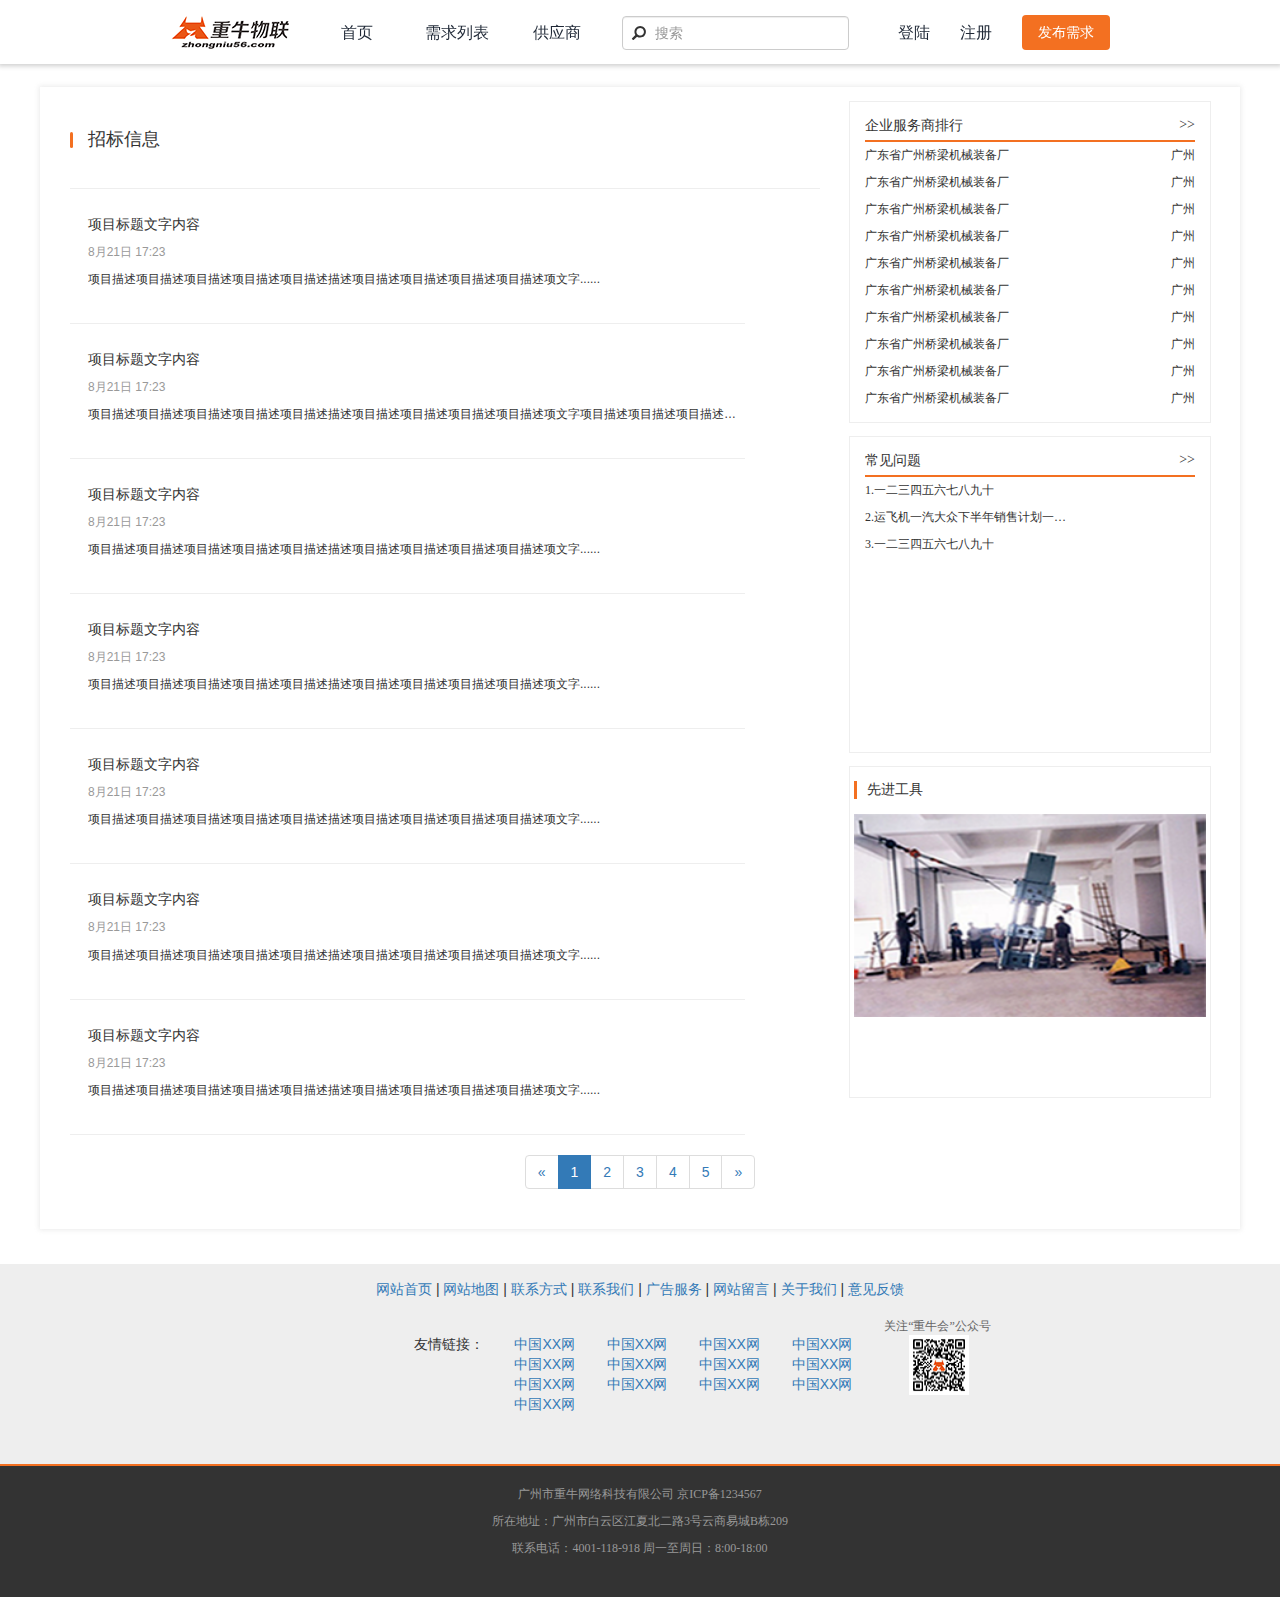
<file: zn-shop/zn-shop-service-notification.html>
<!DOCTYPE html>
<html>
	<head>
		<meta name="viewport" content="width=device-width, initial-scale=1.0, user-scalable=0, minimum-scale=1.0, maximum-scale=1.0">
        <meta name="apple-mobile-web-app-capable" content="yes">
        <meta name="apple-mobile-web-app-status-bar-style" content="black">
        <meta content="telephone=no" name="format-detection" />
		<meta charset="utf-8" />
		<title>重牛商城</title>
		<link rel="stylesheet" type="text/css" href="css/bootstrap.min.css"/>
		<link rel="stylesheet" type="text/css" href="css/zn-shop.min.css"/>
		<script src="js/jquery-1.9.1.js" type="text/javascript" charset="utf-8"></script>
		<script src="js/bootstrap.min.js" type="text/javascript" charset="utf-8"></script>
	</head>
	<body>
		<div class="shop-wrapper">
			<header>
				<nav class="navbar navbar-fixed-top">
					<div class="container">
						<div class="navbar-header">
							<a class="navbar-brand" href="http://www.zhongniu56.com">
								<img src="images/zn-logo.png" alt="zhongniu56.com"/>
							</a>
						</div>
						
						<div>
							<ul class="nav navbar-nav">
								<li><a href="zn-shop-index.html">首页</a></li>
								<li><a href="zn-shop-service-needs-list.html">需求列表</a></li>
								<li><a href="zn-shop-service-search-result.html">供应商</a></li>
							</ul>
							<form class="navbar-form navbar-left" role="search">
								<div class="form-group has-feedback">
									<span class="glyphicon glyphicon-search form-control-feedback"></span>
									<input type="text" class="form-control" name="" id="" value="" placeholder="搜索"/>
								</div>
							</form>
							<ul class="nav navbar-nav navbar-right">
								<li><a href="zn-shop-login.html">登陆</a></li>
								<li><a href="zn-shop-register.html">注册</a></li>
								<li><a class="btn btn-orange" href="zn-shop-service-needs-1.html" role="button">发布需求</a></li>
							</ul>
						</div>
						
					</div>
				</nav>
			</header>
			<div class="content-wrapper content-wrapper-list notifacition-content-wrapper">
				<div class="container">
					<div class="row">
						<div class="col-md-4 pull-right zn-panel-tip">
							<div class="row zn-content-box">
							  <div class="col-sm-12 zn-content-box-span">
							  	<div class="row title">
									<div class="col-md-6 col-sm-8">企业服务商排行 </div>
									<div class="col-md-6 col-sm-4 text-right">
										<a href="http://www.zhongniu56.com/shop-list.html">&gt;&gt;</a>
									</div>
								</div>
								<div class="row content">
								  
									<div class="row content-links">
										<a href="">
											<div class="col-md-10">广东省广州桥梁机械装备厂</div>
									        <div class="col-md-2 text-right">广州 </div>
										</a>
									</div>
									<div class="row content-links">
										<a href="">
											<div class="col-md-10">广东省广州桥梁机械装备厂</div>
									        <div class="col-md-2 text-right">广州 </div>
										</a>
									</div>
									<div class="row content-links">
										<a href="">
											<div class="col-md-10">广东省广州桥梁机械装备厂</div>
									        <div class="col-md-2 text-right">广州 </div>
										</a>
									</div>
									<div class="row content-links">
										<a href="">
											<div class="col-md-10">广东省广州桥梁机械装备厂</div>
									        <div class="col-md-2 text-right">广州 </div>
										</a>
									</div>
									<div class="row content-links">
										<a href="">
											<div class="col-md-10">广东省广州桥梁机械装备厂</div>
									        <div class="col-md-2 text-right">广州 </div>
										</a>
									</div>
									<div class="row content-links">
										<a href="">
											<div class="col-md-10">广东省广州桥梁机械装备厂</div>
									        <div class="col-md-2 text-right">广州 </div>
										</a>
									</div>
									<div class="row content-links">
										<a href="">
											<div class="col-md-10">广东省广州桥梁机械装备厂</div>
									        <div class="col-md-2 text-right">广州 </div>
										</a>
									</div>
									<div class="row content-links">
										<a href="">
											<div class="col-md-10">广东省广州桥梁机械装备厂</div>
									        <div class="col-md-2 text-right">广州 </div>
										</a>
									</div>
									<div class="row content-links">
										<a href="">
											<div class="col-md-10">广东省广州桥梁机械装备厂</div>
									        <div class="col-md-2 text-right">广州 </div>
										</a>
									</div>
									<div class="row content-links">
										<a href="">
											<div class="col-md-10">广东省广州桥梁机械装备厂</div>
									        <div class="col-md-2 text-right">广州 </div>
										</a>
									</div>
								</div>
							  </div>
							</div>
							
							<div class="row zn-content-box">
							  <div class="col-sm-12 zn-content-box-span">
							  	
							  	<div class="row title">
									<div class="col-sm-8">常见问题</div>
									<div class="col-sm-4 text-right">
										<a href="http://www.zhongniu56.com/content-index.html?node_id=15">&gt;&gt;</a>
									</div>
								</div>
								<div class="row content">
									<div class="col-sm-12 nopadding">
										<div class="row content-links">
											<a href="">
												<div class="col-sm-8">1.一二三四五六七八九十</div>
												<div class="col-sm-4 text-right">
												</div>
											</a>
										</div>
										<div class="row content-links">
											<a href="">
												<div class="col-sm-8">2.运飞机一汽大众下半年销售计划一汽大众下半年销售计划一汽大众下半年销售计划一汽大众下半年销售计划一汽大众下半年销售计划</div>
												<div class="col-sm-4 text-right">
												</div>
											</a>
										</div>
										<div class="row content-links">
											<a href="">
												<div class="col-sm-8">3.一二三四五六七八九十</div>
												<div class="col-sm-4 text-right">
												</div>
											</a>
										</div>
									</div>
								</div>
							  	
							  </div>
							</div>
							
							<div class="row zn-content-box zn-thumbnail">
								<a href="" class="img-thumbnail">
									<div class="caption">
										<p class="title">先进工具</p>
									</div>
									<img src="images/news.png"/>
								</a>
							</div>
							
							
						</div>
						
						<div class="col-md-8 pull-right col-sm-12 col-xs-12">
							<div class="row notifacition-title">
								<p class="icon"></p>
								<p class="title">招标信息</p>
							</div>
							<div class="row notifacition-title">
								<p class="icon"></p>
								<p class="title">文章列表</p>
							</div>
							<div class="row notifacition-content">
								<p class="notifacition-content-title">项目标题文字内容</p>
								<p class="notifacition-content-time">8月21日 17:23</p>
								<p class="notifacition-content-content">项目描述项目描述项目描述项目描述项目描述描述项目描述项目描述项目描述项目描述项文字......</p>
							</div>
							<div class="row notifacition-content">
								<p class="notifacition-content-title">项目标题文字内容</p>
								<p class="notifacition-content-time">8月21日 17:23</p>
								<p class="notifacition-content-content">项目描述项目描述项目描述项目描述项目描述描述项目描述项目描述项目描述项目描述项文字项目描述项目描述项目描述项目描述项目描述描述项目描述项目描述项目描述项目描述项文字项目描述项目描述项目描述项目描述项目描述描述项目描述项目描述项目描述项目描述项文字......</p>
							</div>
							<div class="row notifacition-content">
								<p class="notifacition-content-title">项目标题文字内容</p>
								<p class="notifacition-content-time">8月21日 17:23</p>
								<p class="notifacition-content-content">项目描述项目描述项目描述项目描述项目描述描述项目描述项目描述项目描述项目描述项文字......</p>
							</div>
							<div class="row notifacition-content">
								<p class="notifacition-content-title">项目标题文字内容</p>
								<p class="notifacition-content-time">8月21日 17:23</p>
								<p class="notifacition-content-content">项目描述项目描述项目描述项目描述项目描述描述项目描述项目描述项目描述项目描述项文字......</p>
							</div>
							<div class="row notifacition-content">
								<p class="notifacition-content-title">项目标题文字内容</p>
								<p class="notifacition-content-time">8月21日 17:23</p>
								<p class="notifacition-content-content">项目描述项目描述项目描述项目描述项目描述描述项目描述项目描述项目描述项目描述项文字......</p>
							</div>
							<div class="row notifacition-content">
								<p class="notifacition-content-title">项目标题文字内容</p>
								<p class="notifacition-content-time">8月21日 17:23</p>
								<p class="notifacition-content-content">项目描述项目描述项目描述项目描述项目描述描述项目描述项目描述项目描述项目描述项文字......</p>
							</div>
							<div class="row notifacition-content">
								<p class="notifacition-content-title">项目标题文字内容</p>
								<p class="notifacition-content-time">8月21日 17:23</p>
								<p class="notifacition-content-content">项目描述项目描述项目描述项目描述项目描述描述项目描述项目描述项目描述项目描述项文字......</p>
							</div>
						</div>
					</div>
					
					
					<div class="row">
						<div class="text-center">
						  <ul class="pagination">
						    <li>
						      <a href="#" aria-label="Previous">
						        <span aria-hidden="true">&laquo;</span>
						      </a>
						    </li>
						    <li class="active"><a href="#">1</a></li>
						    <li><a href="#">2</a></li>
						    <li><a href="#">3</a></li>
						    <li><a href="#">4</a></li>
						    <li><a href="#">5</a></li>
						    <li>
						      <a href="#" aria-label="Next">
						        <span aria-hidden="true">&raquo;</span>
						      </a>
						    </li>
						  </ul>
						</div>
					</div>
				</div>
					
			</div>
			<footer>
				<div class="container-fluid">
					<div class="row footer-1">
						<div class="row text-center">
							<a href="">网站首页</a>
							<span>|</span>
							<a href="">网站地图</a>
							<span>|</span>
							<a href="">联系方式</a>
							<span>|</span>
							<a href="">联系我们</a>
							<span>|</span>
							<a href="">广告服务</a>
							<span>|</span>
							<a href="">网站留言</a>
							<span>|</span>
							<a href="">关于我们</a>
							<span>|</span>
							<a href="">意见反馈</a>
						</div>
						<div class="row firends-links">
							<div class="col-md-3 text-right">
								<span>友情链接：</span>
							</div>
							<div class="col-md-5">
								<div class="row">
									<div class="col-lg-3 col-md-4 col-sm-4"><a href="">中国XX网</a></div>
									<div class="col-lg-3 col-md-4 col-sm-4"><a href="">中国XX网</a></div>
									<div class="col-lg-3 col-md-4 col-sm-4"><a href="">中国XX网</a></div>
									<div class="col-lg-3 col-md-4 col-sm-4"><a href="">中国XX网</a></div>
									<div class="col-lg-3 col-md-4 col-sm-4"><a href="">中国XX网</a></div>
									<div class="col-lg-3 col-md-4 col-sm-4"><a href="">中国XX网</a></div>
									<div class="col-lg-3 col-md-4 col-sm-4"><a href="">中国XX网</a></div>
									<div class="col-lg-3 col-md-4 col-sm-4"><a href="">中国XX网</a></div>
									<div class="col-lg-3 col-md-4 col-sm-4"><a href="">中国XX网</a></div>
									<div class="col-lg-3 col-md-4 col-sm-4"><a href="">中国XX网</a></div>
									<div class="col-lg-3 col-md-4 col-sm-4"><a href="">中国XX网</a></div>
									<div class="col-lg-3 col-md-4 col-sm-4"><a href="">中国XX网</a></div>
									<div class="col-lg-3 col-md-4 col-sm-4"><a href="">中国XX网</a></div>
								</div>
							</div>
							<div class="col-md-4 text-left footer-qr">
								<div class="row">
									<span>关注“重牛会”公众号</span>
								</div>
								<div class="row footer-qr-img">
									<div class="pull-left">
										<img src="images/qrtest.png" width="60" height="60"/>
									</div>
								</div>
							</div>
						</div>
					</div>
					<div class="row footer-2 text-center">
						<p>广州市重牛网络科技有限公司   京ICP备1234567</p>
						<p>所在地址：广州市白云区江夏北二路3号云商易城B栋209</p>
						<p>联系电话：4001-118-918   周一至周日：8:00-18:00</p>
					</div>
				</div>
			</footer>
		</div>
		
		<script src="js/zn-shop.min.js" type="text/javascript" charset="utf-8"></script>
	</body>
</html>
</file>
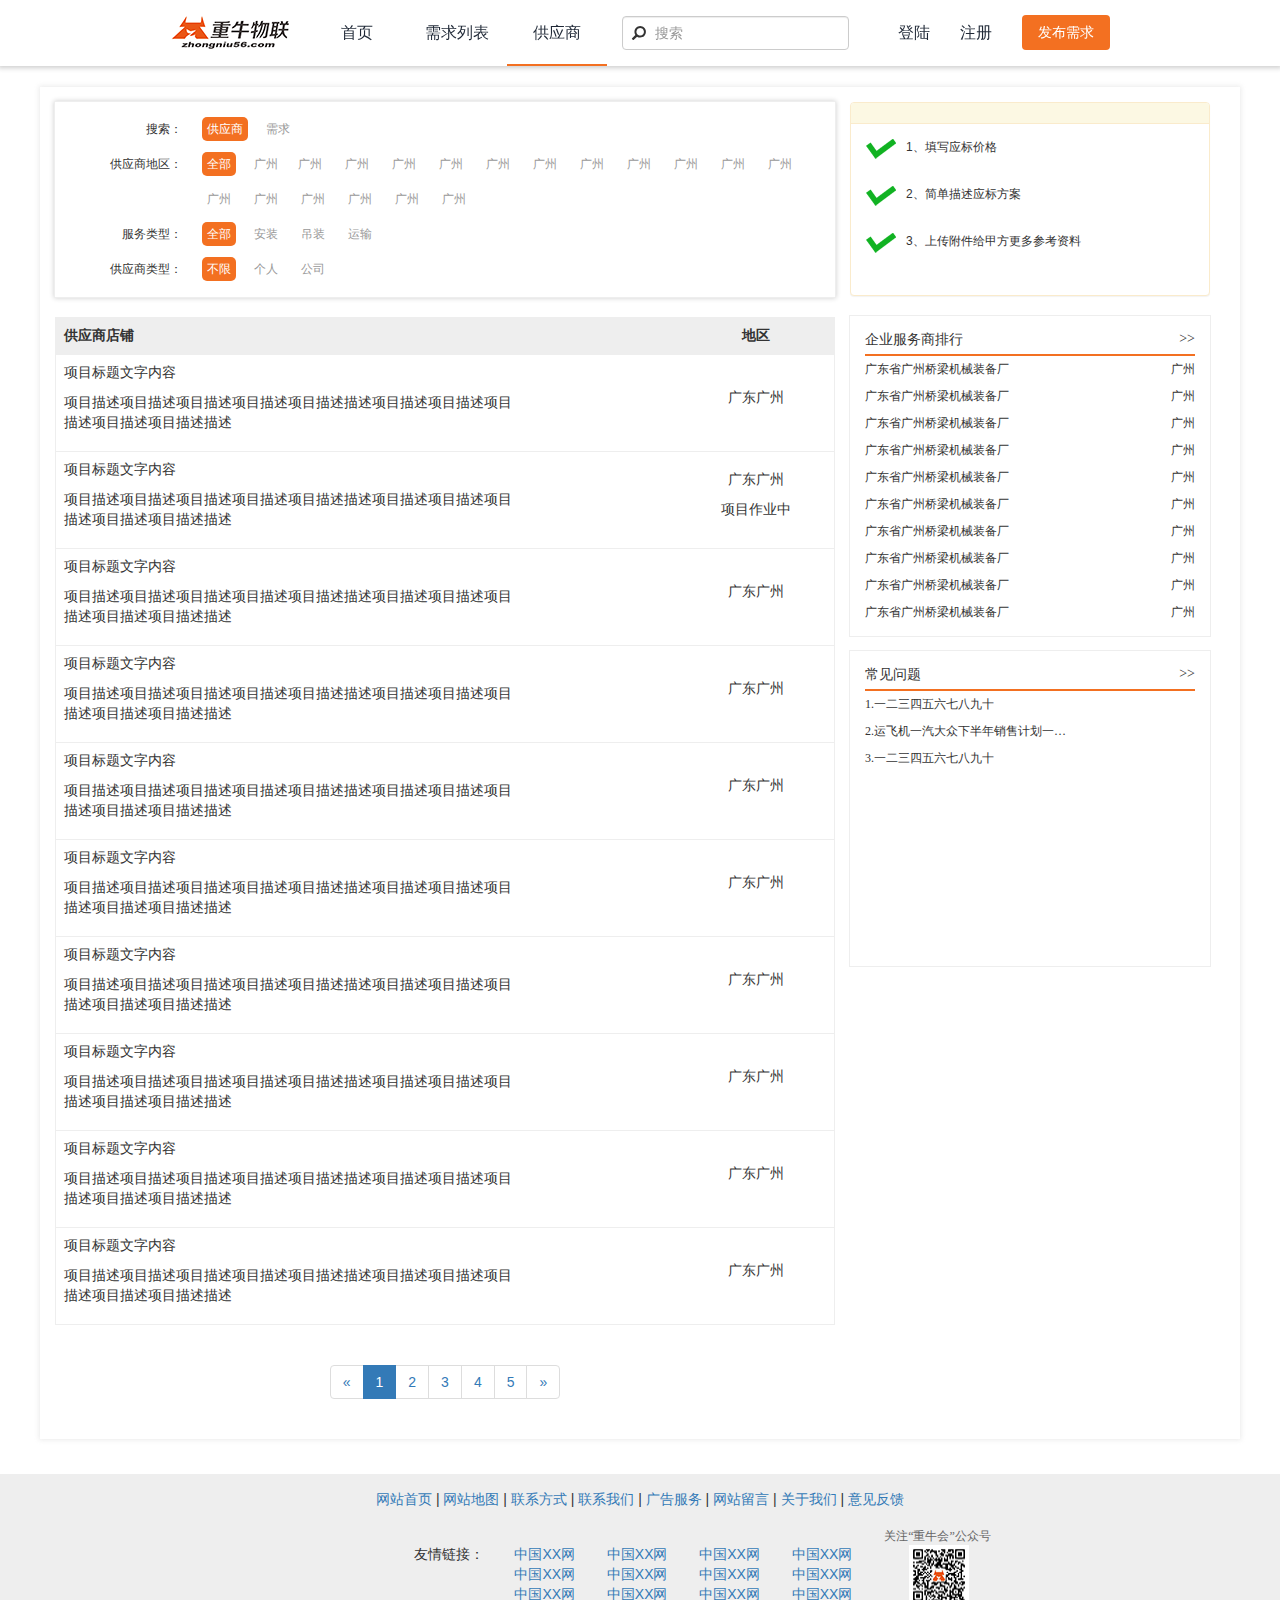
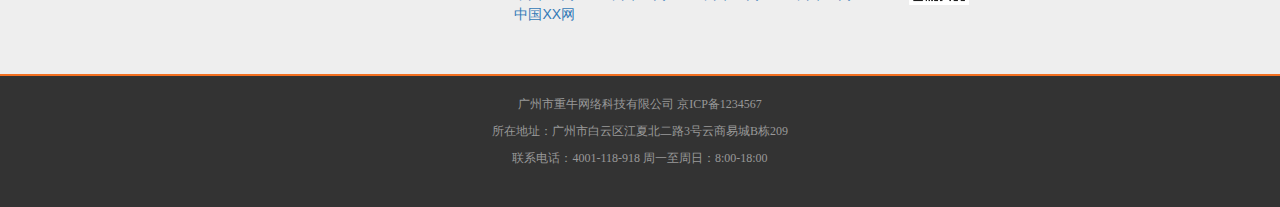
<file: zn-shop/zn-shop-service-search-result.html>
<!DOCTYPE html>
<html>
	<head>
		<meta name="viewport" content="width=device-width, initial-scale=1.0, user-scalable=0, minimum-scale=1.0, maximum-scale=1.0">
        <meta name="apple-mobile-web-app-capable" content="yes">
        <meta name="apple-mobile-web-app-status-bar-style" content="black">
        <meta content="telephone=no" name="format-detection" />
		<meta charset="utf-8" />
		<title>重牛商城</title>
		<link rel="stylesheet" type="text/css" href="css/bootstrap.min.css"/>
		<link rel="stylesheet" type="text/css" href="css/zn-shop.min.css"/>
		<script src="js/jquery-1.9.1.js" type="text/javascript" charset="utf-8"></script>
		<script src="js/bootstrap.min.js" type="text/javascript" charset="utf-8"></script>
	</head>
	<body>
		<div class="shop-wrapper">
			<header>
				<nav class="navbar navbar-fixed-top">
					<div class="container">
						<div class="navbar-header">
							<a class="navbar-brand" href="http://www.zhongniu56.com">
								<img src="images/zn-logo.png" alt="zhongniu56.com"/>
							</a>
						</div>
						
						<div>
							<ul class="nav navbar-nav">
								<li><a href="zn-shop-index.html">首页</a></li>
								<li><a href="zn-shop-service-needs-list.html">需求列表</a></li>
								<li class="active"><a href="zn-shop-service-search-result.html">供应商</a></li>
							</ul>
							<form class="navbar-form navbar-left" role="search">
								<div class="form-group has-feedback">
									<span class="glyphicon glyphicon-search form-control-feedback"></span>
									<input type="text" class="form-control" name="" id="" value="" placeholder="搜索"/>
								</div>
							</form>
							<ul class="nav navbar-nav navbar-right">
								<li><a href="zn-shop-login.html">登陆</a></li>
								<li><a href="zn-shop-register.html">注册</a></li>
								<li><a class="btn btn-orange" href="zn-shop-service-needs-1.html" role="button">发布需求</a></li>
							</ul>
						</div>
						
					</div>
				</nav>
			</header>
			<div class="header-wx container-fluid">
				<div class="row">
					<nav class="navbar zn-navbar-wx">
					<div class="container">
						<div class="navbar-header row">
							<div class="col-xs-3 nopadding">
								<a class="navbar-brand" href="http://www.zhongniu56.com">
									<img src="images/zn-logo.png" alt="zhongniu56.com" id="test"/>
								</a>
							</div>
							<div class="col-xs-7">
								<form class="navbar-form navbar-left zn-navbar-form-wx" role="search">
									<div class="form-group has-feedback">
										<span class="glyphicon glyphicon-search form-control-feedback"></span>
										<input type="text" class="form-control" name="" id="" value="" placeholder="搜索"/>
									</div>
								</form>
							</div>
							<div class="col-xs-2">
								<div class="row head-icon">
    								<img src="images/qrtest.png" class="img-responsive img-circle"/>
								</div>

							</div>
							
						</div>
						
					</div>
				</nav>
				</div>
			</div>
			<div class="content-wrapper content-wrapper-list">
				<div class="container">
					<div class="row">
						<div class="col-md-4 pull-right zn-panel-tip">
							<div class="row nomargin">
								<div class="panel panel-warning">
									<div class="panel-heading"></div>
									<div class="panel-body">
										<div class="panel-tip">
											<p>1、填写应标价格</p>
										</div>
										<div class="panel-tip">
											<p>2、简单描述应标方案</p>
										</div>
										<div class="panel-tip">
											<p>3、上传附件给甲方更多参考资料</p>
										</div>
									</div>
							    </div>
							</div>
							<div class="row zn-content-box">
							  <div class="col-sm-12 zn-content-box-span">
							  	<div class="row title">
									<div class="col-md-6 col-sm-8">企业服务商排行 </div>
									<div class="col-md-6 col-sm-4 text-right">
										<a href="http://www.zhongniu56.com/shop-list.html">&gt;&gt;</a>
									</div>
								</div>
								<div class="row content">
								  
									<div class="row content-links">
										<a href="">
											<div class="col-md-10">广东省广州桥梁机械装备厂</div>
									        <div class="col-md-2 text-right">广州 </div>
										</a>
									</div>
									<div class="row content-links">
										<a href="">
											<div class="col-md-10">广东省广州桥梁机械装备厂</div>
									        <div class="col-md-2 text-right">广州 </div>
										</a>
									</div>
									<div class="row content-links">
										<a href="">
											<div class="col-md-10">广东省广州桥梁机械装备厂</div>
									        <div class="col-md-2 text-right">广州 </div>
										</a>
									</div>
									<div class="row content-links">
										<a href="">
											<div class="col-md-10">广东省广州桥梁机械装备厂</div>
									        <div class="col-md-2 text-right">广州 </div>
										</a>
									</div>
									<div class="row content-links">
										<a href="">
											<div class="col-md-10">广东省广州桥梁机械装备厂</div>
									        <div class="col-md-2 text-right">广州 </div>
										</a>
									</div>
									<div class="row content-links">
										<a href="">
											<div class="col-md-10">广东省广州桥梁机械装备厂</div>
									        <div class="col-md-2 text-right">广州 </div>
										</a>
									</div>
									<div class="row content-links">
										<a href="">
											<div class="col-md-10">广东省广州桥梁机械装备厂</div>
									        <div class="col-md-2 text-right">广州 </div>
										</a>
									</div>
									<div class="row content-links">
										<a href="">
											<div class="col-md-10">广东省广州桥梁机械装备厂</div>
									        <div class="col-md-2 text-right">广州 </div>
										</a>
									</div>
									<div class="row content-links">
										<a href="">
											<div class="col-md-10">广东省广州桥梁机械装备厂</div>
									        <div class="col-md-2 text-right">广州 </div>
										</a>
									</div>
									<div class="row content-links">
										<a href="">
											<div class="col-md-10">广东省广州桥梁机械装备厂</div>
									        <div class="col-md-2 text-right">广州 </div>
										</a>
									</div>
								</div>
							  </div>
							</div>
							
							<div class="row zn-content-box">
							  <div class="col-sm-12 zn-content-box-span">
							  	
							  	<div class="row title">
									<div class="col-sm-8">常见问题</div>
									<div class="col-sm-4 text-right">
										<a href="http://www.zhongniu56.com/content-index.html?node_id=15">&gt;&gt;</a>
									</div>
								</div>
								<div class="row content">
									<div class="col-sm-12 nopadding">
										<div class="row content-links">
											<a href="">
												<div class="col-sm-8">1.一二三四五六七八九十</div>
												<div class="col-sm-4 text-right">
												</div>
											</a>
										</div>
										<div class="row content-links">
											<a href="">
												<div class="col-sm-8">2.运飞机一汽大众下半年销售计划一汽大众下半年销售计划一汽大众下半年销售计划一汽大众下半年销售计划一汽大众下半年销售计划</div>
												<div class="col-sm-4 text-right">
												</div>
											</a>
										</div>
										<div class="row content-links">
											<a href="">
												<div class="col-sm-8">3.一二三四五六七八九十</div>
												<div class="col-sm-4 text-right">
												</div>
											</a>
										</div>
									</div>
								</div>
							  </div>
							</div>
						</div>
						
						<div class="col-md-8 pull-right col-sm-12 col-xs-12">
							<!--供应商筛选模块-->
							<div class="row filter-wrapper service-provider-filter filter-wrapper-supplier">
								<div class="row">
									<div class="col-md-2 col-xs-4 text-right nopadding-right">搜索：</div>
									<div class="col-md-10 col-xs-8 filter">
										<span class="active">供应商</span>
										<span>需求</span>
									</div>
								</div>
								<div class="row">
									<div class="col-md-2 col-xs-4 text-right nopadding-right">供应商地区：</div>
									<div class="col-md-10 col-xs-8 filter">
										<span class="active">全部</span>
										<span>广州</span><span>广州</span>
										<span>广州</span>
										<span>广州</span>
										<span>广州</span>
										<span>广州</span>
										<span>广州</span>
										<span>广州</span>
										<span>广州</span>
										<span>广州</span>
										<span>广州</span>
										<span>广州</span>
										<span>广州</span>
										<span>广州</span>
										<span>广州</span>
										<span>广州</span>
										<span>广州</span>
										<span>广州</span>
									</div>
								</div>
								<div class="row">
									<div class="col-md-2 col-xs-4 text-right nopadding-right">服务类型：</div>
									<div class="col-md-10 col-xs-8 filter">
										<span class="active">全部</span>
										<span>安装</span>
										<span>吊装</span>
										<span>运输</span>
									</div>
								</div>
								<div class="row">
									<div class="col-md-2 col-xs-4 text-right nopadding-right">供应商类型：</div>
									<div class="col-md-10 col-xs-8 filter">
										<span class="active">不限</span>
										<span>个人</span>
										<span>公司</span>
									</div>
								</div>
							</div>
							
							<!--需求筛选模块-->
							<div class="row filter-wrapper service-provider-filter filter-wrapper-needs">
								<div class="row">
									<div class="col-md-2 col-xs-4 text-right nopadding-right">搜索：</div>
									<div class="col-md-10 col-xs-8 filter">
										<span>供应商</span>
										<span class="active">需求</span>
									</div>
								</div>
								<div class="row">
									<div class="col-md-2 col-xs-4 text-right nopadding-right">地区：</div>
									<div class="col-md-10 col-xs-8 filter">
										<span class="active">全部</span>
										<span>广州</span><span>广州</span>
										<span>广州</span>
										<span>广州</span>
										<span>广州</span>
										<span>广州</span>
										<span>广州</span>
										<span>广州</span>
										<span>广州</span>
										<span>广州</span>
										<span>广州</span>
										<span>广州</span>
										<span>广州</span>
										<span>广州</span>
										<span>广州</span>
										<span>广州</span>
										<span>广州</span>
										<span>广州</span>
									</div>
								</div>
								<div class="row">
									<div class="col-md-2 col-xs-4 text-right nopadding-right">状态：</div>
									<div class="col-md-10 col-xs-8 filter">
										<span class="active">不限</span>
										<span>招标中</span>
										<span>作业中</span>
									</div>
								</div>
								<div class="row">
									<div class="col-md-2 col-xs-4 text-right nopadding-right">需求方类型：</div>
									<div class="col-md-10 col-xs-8 filter">
										<span class="active">不限</span>
										<span>个人</span>
										<span>公司</span>
									</div>
								</div>
							</div>
							
							<div class="row needs-list">
								<table frame="border" cellspacing="" cellpadding="" class="table">
									<tr>
										<th>供应商店铺</th>
										<th></th>
										<th></th>
										<th>地区</th>
									</tr>
									<tr>
										<td>
											<p>项目标题文字内容</p>
											<p>项目描述项目描述项目描述项目描述项目描述描述项目描述项目描述项目描述项目描述项目描述描述</p>
										</td>
										<td></td>
										<td></td>
										<td>
											<p>广东广州</p>
										</td>
									</tr>
									<tr>
										<td>
											<p>项目标题文字内容</p>
											<p>项目描述项目描述项目描述项目描述项目描述描述项目描述项目描述项目描述项目描述项目描述描述</p>
										</td>
										<td></td>
										<td></td>
										<td>
											<p>广东广州</p>
											<p>项目作业中</p>
										</td>
									</tr>
									<tr>
										<td>
											<p>项目标题文字内容</p>
											<p>项目描述项目描述项目描述项目描述项目描述描述项目描述项目描述项目描述项目描述项目描述描述</p>
										</td>
										<td></td>
										<td></td>
										<td>
											<p>广东广州</p>
										</td>
									</tr>
									<tr>
										<td>
											<p>项目标题文字内容</p>
											<p>项目描述项目描述项目描述项目描述项目描述描述项目描述项目描述项目描述项目描述项目描述描述</p>
										</td>
										<td></td>
										<td></td>
										<td>
											<p>广东广州</p>
										</td>
									</tr>
									<tr>
										<td>
											<p>项目标题文字内容</p>
											<p>项目描述项目描述项目描述项目描述项目描述描述项目描述项目描述项目描述项目描述项目描述描述</p>
										</td>
										<td></td>
										<td></td>
										<td>
											<p>广东广州</p>
										</td>
									</tr>
									<tr>
										<td>
											<p>项目标题文字内容</p>
											<p>项目描述项目描述项目描述项目描述项目描述描述项目描述项目描述项目描述项目描述项目描述描述</p>
										</td>
										<td></td>
										<td></td>
										<td>
											<p>广东广州</p>
										</td>
									</tr>
									<tr>
										<td>
											<p>项目标题文字内容</p>
											<p>项目描述项目描述项目描述项目描述项目描述描述项目描述项目描述项目描述项目描述项目描述描述</p>
										</td>
										<td></td>
										<td></td>
										<td>
											<p>广东广州</p>
										</td>
									</tr>
									<tr>
										<td>
											<p>项目标题文字内容</p>
											<p>项目描述项目描述项目描述项目描述项目描述描述项目描述项目描述项目描述项目描述项目描述描述</p>
										</td>
										<td></td>
										<td></td>
										<td>
											<p>广东广州</p>
										</td>
									</tr>
									<tr>
										<td>
											<p>项目标题文字内容</p>
											<p>项目描述项目描述项目描述项目描述项目描述描述项目描述项目描述项目描述项目描述项目描述描述</p>
										</td>
										<td></td>
										<td></td>
										<td>
											<p>广东广州</p>
										</td>
									</tr>
									<tr>
										<td>
											<p>项目标题文字内容</p>
											<p>项目描述项目描述项目描述项目描述项目描述描述项目描述项目描述项目描述项目描述项目描述描述</p>
										</td>
										<td></td>
										<td></td>
										<td>
											<p>广东广州</p>
										</td>
									</tr>
								</table>
								
								
								<div class="text-center">
								  <ul class="pagination">
								    <li>
								      <a href="#" aria-label="Previous">
								        <span aria-hidden="true">&laquo;</span>
								      </a>
								    </li>
								    <li class="active"><a href="#">1</a></li>
								    <li><a href="#">2</a></li>
								    <li><a href="#">3</a></li>
								    <li><a href="#">4</a></li>
								    <li><a href="#">5</a></li>
								    <li>
								      <a href="#" aria-label="Next">
								        <span aria-hidden="true">&raquo;</span>
								      </a>
								    </li>
								  </ul>
								</div>
							</div>
						</div>
						
					</div>
				</div>
			</div>
			<footer>
				<div class="container-fluid">
					<div class="row footer-1">
						<div class="row text-center">
							<a href="">网站首页</a>
							<span>|</span>
							<a href="">网站地图</a>
							<span>|</span>
							<a href="">联系方式</a>
							<span>|</span>
							<a href="">联系我们</a>
							<span>|</span>
							<a href="">广告服务</a>
							<span>|</span>
							<a href="">网站留言</a>
							<span>|</span>
							<a href="">关于我们</a>
							<span>|</span>
							<a href="">意见反馈</a>
						</div>
						<div class="row firends-links">
							<div class="col-md-3 text-right">
								<span>友情链接：</span>
							</div>
							<div class="col-md-5">
								<div class="row">
									<div class="col-lg-3 col-md-4 col-sm-4"><a href="">中国XX网</a></div>
									<div class="col-lg-3 col-md-4 col-sm-4"><a href="">中国XX网</a></div>
									<div class="col-lg-3 col-md-4 col-sm-4"><a href="">中国XX网</a></div>
									<div class="col-lg-3 col-md-4 col-sm-4"><a href="">中国XX网</a></div>
									<div class="col-lg-3 col-md-4 col-sm-4"><a href="">中国XX网</a></div>
									<div class="col-lg-3 col-md-4 col-sm-4"><a href="">中国XX网</a></div>
									<div class="col-lg-3 col-md-4 col-sm-4"><a href="">中国XX网</a></div>
									<div class="col-lg-3 col-md-4 col-sm-4"><a href="">中国XX网</a></div>
									<div class="col-lg-3 col-md-4 col-sm-4"><a href="">中国XX网</a></div>
									<div class="col-lg-3 col-md-4 col-sm-4"><a href="">中国XX网</a></div>
									<div class="col-lg-3 col-md-4 col-sm-4"><a href="">中国XX网</a></div>
									<div class="col-lg-3 col-md-4 col-sm-4"><a href="">中国XX网</a></div>
									<div class="col-lg-3 col-md-4 col-sm-4"><a href="">中国XX网</a></div>
								</div>
							</div>
							<div class="col-md-4 text-left footer-qr">
								<div class="row">
									<span>关注“重牛会”公众号</span>
								</div>
								<div class="row footer-qr-img">
									<div class="pull-left">
										<img src="images/qrtest.png" width="60" height="60"/>
									</div>
								</div>
							</div>
						</div>
					</div>
					<div class="row footer-2 text-center">
						<p>广州市重牛网络科技有限公司   京ICP备1234567</p>
						<p>所在地址：广州市白云区江夏北二路3号云商易城B栋209</p>
						<p>联系电话：4001-118-918   周一至周日：8:00-18:00</p>
					</div>
				</div>
			</footer>
		</div>
		
		<script src="js/zn-shop.min.js" type="text/javascript" charset="utf-8"></script>
	</body>
</html>
</file>
<file: stylesheets/github-light.css>
/*
The MIT License (MIT)

Copyright (c) 2016 GitHub, Inc.

Permission is hereby granted, free of charge, to any person obtaining a copy
of this software and associated documentation files (the "Software"), to deal
in the Software without restriction, including without limitation the rights
to use, copy, modify, merge, publish, distribute, sublicense, and/or sell
copies of the Software, and to permit persons to whom the Software is
furnished to do so, subject to the following conditions:

The above copyright notice and this permission notice shall be included in all
copies or substantial portions of the Software.

THE SOFTWARE IS PROVIDED "AS IS", WITHOUT WARRANTY OF ANY KIND, EXPRESS OR
IMPLIED, INCLUDING BUT NOT LIMITED TO THE WARRANTIES OF MERCHANTABILITY,
FITNESS FOR A PARTICULAR PURPOSE AND NONINFRINGEMENT. IN NO EVENT SHALL THE
AUTHORS OR COPYRIGHT HOLDERS BE LIABLE FOR ANY CLAIM, DAMAGES OR OTHER
LIABILITY, WHETHER IN AN ACTION OF CONTRACT, TORT OR OTHERWISE, ARISING FROM,
OUT OF OR IN CONNECTION WITH THE SOFTWARE OR THE USE OR OTHER DEALINGS IN THE
SOFTWARE.

*/

.pl-c /* comment */ {
  color: #969896;
}

.pl-c1 /* constant, variable.other.constant, support, meta.property-name, support.constant, support.variable, meta.module-reference, markup.raw, meta.diff.header */,
.pl-s .pl-v /* string variable */ {
  color: #0086b3;
}

.pl-e /* entity */,
.pl-en /* entity.name */ {
  color: #795da3;
}

.pl-smi /* variable.parameter.function, storage.modifier.package, storage.modifier.import, storage.type.java, variable.other */,
.pl-s .pl-s1 /* string source */ {
  color: #333;
}

.pl-ent /* entity.name.tag */ {
  color: #63a35c;
}

.pl-k /* keyword, storage, storage.type */ {
  color: #a71d5d;
}

.pl-s /* string */,
.pl-pds /* punctuation.definition.string, string.regexp.character-class */,
.pl-s .pl-pse .pl-s1 /* string punctuation.section.embedded source */,
.pl-sr /* string.regexp */,
.pl-sr .pl-cce /* string.regexp constant.character.escape */,
.pl-sr .pl-sre /* string.regexp source.ruby.embedded */,
.pl-sr .pl-sra /* string.regexp string.regexp.arbitrary-repitition */ {
  color: #183691;
}

.pl-v /* variable */ {
  color: #ed6a43;
}

.pl-id /* invalid.deprecated */ {
  color: #b52a1d;
}

.pl-ii /* invalid.illegal */ {
  color: #f8f8f8;
  background-color: #b52a1d;
}

.pl-sr .pl-cce /* string.regexp constant.character.escape */ {
  font-weight: bold;
  color: #63a35c;
}

.pl-ml /* markup.list */ {
  color: #693a17;
}

.pl-mh /* markup.heading */,
.pl-mh .pl-en /* markup.heading entity.name */,
.pl-ms /* meta.separator */ {
  font-weight: bold;
  color: #1d3e81;
}

.pl-mq /* markup.quote */ {
  color: #008080;
}

.pl-mi /* markup.italic */ {
  font-style: italic;
  color: #333;
}

.pl-mb /* markup.bold */ {
  font-weight: bold;
  color: #333;
}

.pl-md /* markup.deleted, meta.diff.header.from-file */ {
  color: #bd2c00;
  background-color: #ffecec;
}

.pl-mi1 /* markup.inserted, meta.diff.header.to-file */ {
  color: #55a532;
  background-color: #eaffea;
}

.pl-mdr /* meta.diff.range */ {
  font-weight: bold;
  color: #795da3;
}

.pl-mo /* meta.output */ {
  color: #1d3e81;
}
</file>
<file: stylesheets/print.css>
html, body, div, span, applet, object, iframe,
h1, h2, h3, h4, h5, h6, p, blockquote, pre,
a, abbr, acronym, address, big, cite, code,
del, dfn, em, img, ins, kbd, q, s, samp,
small, strike, strong, sub, sup, tt, var,
b, u, i, center,
dl, dt, dd, ol, ul, li,
fieldset, form, label, legend,
table, caption, tbody, tfoot, thead, tr, th, td,
article, aside, canvas, details, embed,
figure, figcaption, footer, header, hgroup,
menu, nav, output, ruby, section, summary,
time, mark, audio, video {
  padding: 0;
  margin: 0;
  font: inherit;
  font-size: 100%;
  vertical-align: baseline;
  border: 0;
}
/* HTML5 display-role reset for older browsers */
article, aside, details, figcaption, figure,
footer, header, hgroup, menu, nav, section {
  display: block;
}
body {
  line-height: 1;
}
ol, ul {
  list-style: none;
}
blockquote, q {
  quotes: none;
}
blockquote:before, blockquote:after,
q:before, q:after {
  content: '';
  content: none;
}
table {
  border-spacing: 0;
  border-collapse: collapse;
}
body {
  font-family: 'Helvetica Neue', Helvetica, Arial, serif;
  font-size: 13px;
  line-height: 1.5;
  color: #000;
}

a {
  font-weight: bold;
  color: #d5000d;
}

header {
  padding-top: 35px;
  padding-bottom: 10px;
}

header h1 {
  font-size: 48px;
  font-weight: bold;
  line-height: 1.2;
  color: #303030;
  letter-spacing: -1px;
}

header h2 {
  font-size: 24px;
  font-weight: normal;
  line-height: 1.3;
  color: #aaa;
  letter-spacing: -1px;
}
#downloads {
  display: none;
}
#main_content {
  padding-top: 20px;
}

code, pre {
  margin-bottom: 30px;
  font-family: Monaco, "Bitstream Vera Sans Mono", "Lucida Console", Terminal;
  font-size: 12px;
  color: #222;
}

code {
  padding: 0 3px;
}

pre {
  padding: 20px;
  overflow: auto;
  border: solid 1px #ddd;
}
pre code {
  padding: 0;
}

ul, ol, dl {
  margin-bottom: 20px;
}


/* COMMON STYLES */

table {
  width: 100%;
  border: 1px solid #ebebeb;
}

th {
  font-weight: 500;
}

td {
  font-weight: 300;
  text-align: center;
  border: 1px solid #ebebeb;
}

form {
  padding: 20px;
  background: #f2f2f2;

}


/* GENERAL ELEMENT TYPE STYLES */

h1 {
  font-size: 2.8em;
}

h2 {
  margin-bottom: 8px;
  font-size: 22px;
  font-weight: bold;
  color: #303030;
}

h3 {
  margin-bottom: 8px;
  font-size: 18px;
  font-weight: bold;
  color: #d5000d;
}

h4 {
  font-size: 16px;
  font-weight: bold;
  color: #303030;
}

h5 {
  font-size: 1em;
  color: #303030;
}

h6 {
  font-size: .8em;
  color: #303030;
}

p {
  margin-bottom: 20px;
  font-weight: 300;
}

a {
  text-decoration: none;
}

p a {
  font-weight: 400;
}

blockquote {
  padding: 0 0 0 30px;
  margin-bottom: 20px;
  font-size: 1.6em;
  border-left: 10px solid #e9e9e9;
}

ul li {
  padding-left: 20px;
  list-style-position: inside;
  list-style: disc;
}

ol li {
  padding-left: 3px;
  list-style-position: inside;
  list-style: decimal;
}

dl dd {
  font-style: italic;
  font-weight: 100;
}

footer {
  padding-top: 20px;
  padding-bottom: 30px;
  margin-top: 40px;
  font-size: 13px;
  color: #aaa;
}

footer a {
  color: #666;
}

/* MISC */
.clearfix:after {
  display: block;
  height: 0;
  clear: both;
  visibility: hidden;
  content: '.';
}

.clearfix {display: inline-block;}
* html .clearfix {height: 1%;}
.clearfix {display: block;}
</file>
<file: stylesheets/stylesheet.css>
/*! normalize.css v3.0.2 | MIT License | git.io/normalize */

/**
 * 1. Set default font family to sans-serif.
 * 2. Prevent iOS text size adjust after orientation change, without disabling
 *    user zoom.
 */

html {
  font-family: sans-serif; /* 1 */
  -webkit-text-size-adjust: 100%; /* 2 */
  -ms-text-size-adjust: 100%; /* 2 */
}

/**
 * Remove default margin.
 */

body {
  margin: 0;
}

/* HTML5 display definitions
   ========================================================================== */

/**
 * Correct `block` display not defined for any HTML5 element in IE 8/9.
 * Correct `block` display not defined for `details` or `summary` in IE 10/11
 * and Firefox.
 * Correct `block` display not defined for `main` in IE 11.
 */

article,
aside,
details,
figcaption,
figure,
footer,
header,
hgroup,
main,
menu,
nav,
section,
summary {
  display: block;
}

/**
 * 1. Correct `inline-block` display not defined in IE 8/9.
 * 2. Normalize vertical alignment of `progress` in Chrome, Firefox, and Opera.
 */

audio,
canvas,
progress,
video {
  display: inline-block; /* 1 */
  vertical-align: baseline; /* 2 */
}

/**
 * Prevent modern browsers from displaying `audio` without controls.
 * Remove excess height in iOS 5 devices.
 */

audio:not([controls]) {
  display: none;
  height: 0;
}

/**
 * Address `[hidden]` styling not present in IE 8/9/10.
 * Hide the `template` element in IE 8/9/11, Safari, and Firefox < 22.
 */

[hidden],
template {
  display: none;
}

/* Links
   ========================================================================== */

/**
 * Remove the gray background color from active links in IE 10.
 */

a {
  background-color: transparent;
}

/**
 * Improve readability when focused and also mouse hovered in all browsers.
 */

a:active,
a:hover {
  outline: 0;
}

/* Text-level semantics
   ========================================================================== */

/**
 * Address styling not present in IE 8/9/10/11, Safari, and Chrome.
 */

abbr[title] {
  border-bottom: 1px dotted;
}

/**
 * Address style set to `bolder` in Firefox 4+, Safari, and Chrome.
 */

b,
strong {
  font-weight: bold;
}

/**
 * Address styling not present in Safari and Chrome.
 */

dfn {
  font-style: italic;
}

/**
 * Address variable `h1` font-size and margin within `section` and `article`
 * contexts in Firefox 4+, Safari, and Chrome.
 */

h1 {
  margin: 0.67em 0;
  font-size: 2em;
}

/**
 * Address styling not present in IE 8/9.
 */

mark {
  color: #000;
  background: #ff0;
}

/**
 * Address inconsistent and variable font size in all browsers.
 */

small {
  font-size: 80%;
}

/**
 * Prevent `sub` and `sup` affecting `line-height` in all browsers.
 */

sub,
sup {
  position: relative;
  font-size: 75%;
  line-height: 0;
  vertical-align: baseline;
}

sup {
  top: -0.5em;
}

sub {
  bottom: -0.25em;
}

/* Embedded content
   ========================================================================== */

/**
 * Remove border when inside `a` element in IE 8/9/10.
 */

img {
  border: 0;
}

/**
 * Correct overflow not hidden in IE 9/10/11.
 */

svg:not(:root) {
  overflow: hidden;
}

/* Grouping content
   ========================================================================== */

/**
 * Address margin not present in IE 8/9 and Safari.
 */

figure {
  margin: 1em 40px;
}

/**
 * Address differences between Firefox and other browsers.
 */

hr {
  height: 0;
  -moz-box-sizing: content-box;
  box-sizing: content-box;
}

/**
 * Contain overflow in all browsers.
 */

pre {
  overflow: auto;
}

/**
 * Address odd `em`-unit font size rendering in all browsers.
 */

code,
kbd,
pre,
samp {
  font-family: monospace, monospace;
  font-size: 1em;
}

/* Forms
   ========================================================================== */

/**
 * Known limitation: by default, Chrome and Safari on OS X allow very limited
 * styling of `select`, unless a `border` property is set.
 */

/**
 * 1. Correct color not being inherited.
 *    Known issue: affects color of disabled elements.
 * 2. Correct font properties not being inherited.
 * 3. Address margins set differently in Firefox 4+, Safari, and Chrome.
 */

button,
input,
optgroup,
select,
textarea {
  margin: 0; /* 3 */
  font: inherit; /* 2 */
  color: inherit; /* 1 */
}

/**
 * Address `overflow` set to `hidden` in IE 8/9/10/11.
 */

button {
  overflow: visible;
}

/**
 * Address inconsistent `text-transform` inheritance for `button` and `select`.
 * All other form control elements do not inherit `text-transform` values.
 * Correct `button` style inheritance in Firefox, IE 8/9/10/11, and Opera.
 * Correct `select` style inheritance in Firefox.
 */

button,
select {
  text-transform: none;
}

/**
 * 1. Avoid the WebKit bug in Android 4.0.* where (2) destroys native `audio`
 *    and `video` controls.
 * 2. Correct inability to style clickable `input` types in iOS.
 * 3. Improve usability and consistency of cursor style between image-type
 *    `input` and others.
 */

button,
html input[type="button"], /* 1 */
input[type="reset"],
input[type="submit"] {
  -webkit-appearance: button; /* 2 */
  cursor: pointer; /* 3 */
}

/**
 * Re-set default cursor for disabled elements.
 */

button[disabled],
html input[disabled] {
  cursor: default;
}

/**
 * Remove inner padding and border in Firefox 4+.
 */

button::-moz-focus-inner,
input::-moz-focus-inner {
  padding: 0;
  border: 0;
}

/**
 * Address Firefox 4+ setting `line-height` on `input` using `!important` in
 * the UA stylesheet.
 */

input {
  line-height: normal;
}

/**
 * It's recommended that you don't attempt to style these elements.
 * Firefox's implementation doesn't respect box-sizing, padding, or width.
 *
 * 1. Address box sizing set to `content-box` in IE 8/9/10.
 * 2. Remove excess padding in IE 8/9/10.
 */

input[type="checkbox"],
input[type="radio"] {
  box-sizing: border-box; /* 1 */
  padding: 0; /* 2 */
}

/**
 * Fix the cursor style for Chrome's increment/decrement buttons. For certain
 * `font-size` values of the `input`, it causes the cursor style of the
 * decrement button to change from `default` to `text`.
 */

input[type="number"]::-webkit-inner-spin-button,
input[type="number"]::-webkit-outer-spin-button {
  height: auto;
}

/**
 * 1. Address `appearance` set to `searchfield` in Safari and Chrome.
 * 2. Address `box-sizing` set to `border-box` in Safari and Chrome
 *    (include `-moz` to future-proof).
 */

input[type="search"] {
  -webkit-box-sizing: content-box; /* 2 */
  -moz-box-sizing: content-box;
  box-sizing: content-box;
  -webkit-appearance: textfield; /* 1 */
}

/**
 * Remove inner padding and search cancel button in Safari and Chrome on OS X.
 * Safari (but not Chrome) clips the cancel button when the search input has
 * padding (and `textfield` appearance).
 */

input[type="search"]::-webkit-search-cancel-button,
input[type="search"]::-webkit-search-decoration {
  -webkit-appearance: none;
}

/**
 * Define consistent border, margin, and padding.
 */

fieldset {
  padding: 0.35em 0.625em 0.75em;
  margin: 0 2px;
  border: 1px solid #c0c0c0;
}

/**
 * 1. Correct `color` not being inherited in IE 8/9/10/11.
 * 2. Remove padding so people aren't caught out if they zero out fieldsets.
 */

legend {
  padding: 0; /* 2 */
  border: 0; /* 1 */
}

/**
 * Remove default vertical scrollbar in IE 8/9/10/11.
 */

textarea {
  overflow: auto;
}

/**
 * Don't inherit the `font-weight` (applied by a rule above).
 * NOTE: the default cannot safely be changed in Chrome and Safari on OS X.
 */

optgroup {
  font-weight: bold;
}

/* Tables
   ========================================================================== */

/**
 * Remove most spacing between table cells.
 */

table {
  border-spacing: 0;
  border-collapse: collapse;
}

td,
th {
  padding: 0;
}

/* LAYOUT STYLES */
body {
  font-family: 'Helvetica Neue', Helvetica, Arial, serif;
  font-size: 15px;
  font-weight: 400;
  line-height: 1.5;
  color: #666;
  background: #fafafa url(../images/body-bg.jpg) 0 0 repeat;
}

p {
  margin-top: 0;
}

a {
  color: #2879d0;
}
a:hover {
  color: #2268b2;
}

header {
  padding-top: 40px;
  padding-bottom: 40px;
  font-family: 'Architects Daughter', 'Helvetica Neue', Helvetica, Arial, serif;
  background: #2e7bcf url(../images/header-bg.jpg) 0 0 repeat-x;
  border-bottom: solid 1px #275da1;
}

header h1 {
  width: 540px;
  margin-top: 0;
  margin-bottom: 0.2em;
  font-size: 72px;
  font-weight: normal;
  line-height: 1;
  color: #fff;
  letter-spacing: -1px;
}

header h2 {
  width: 540px;
  margin-top: 0;
  margin-bottom: 0;
  font-size: 26px;
  font-weight: normal;
  line-height: 1.3;
  color: #9ddcff;
  letter-spacing: 0;
}

.inner {
  position: relative;
  width: 940px;
  margin: 0 auto;
}

#content-wrapper {
  padding-top: 30px;
  border-top: solid 1px #fff;
}

#main-content {
  float: left;
  width: 690px;
}

#main-content img {
  max-width: 100%;
}

aside#sidebar {
  float: right;
  width: 200px;
  min-height: 504px;
  padding-left: 20px;
  font-size: 12px;
  line-height: 1.3;
  background: transparent url(../images/sidebar-bg.jpg) 0 0 no-repeat;
}

aside#sidebar p.repo-owner,
aside#sidebar p.repo-owner a {
  font-weight: bold;
}

#downloads {
  margin-bottom: 40px;
}

a.button {
  width: 134px;
  height: 58px;
  padding-top: 22px;
  padding-left: 68px;
  font-family: 'Architects Daughter', 'Helvetica Neue', Helvetica, Arial, serif;
  font-size: 23px;
  line-height: 1.2;
  color: #fff;
}
a.button small {
  display: block;
  font-size: 11px;
}
header a.button {
  position: absolute;
  top: 0;
  right: 0;
  background: transparent url(../images/github-button.png) 0 0 no-repeat;
}
aside a.button {
  display: block;
  width: 138px;
  padding-left: 64px;
  margin-bottom: 20px;
  font-size: 21px;
  background: transparent url(../images/download-button.png) 0 0 no-repeat;
}

code, pre {
  margin-bottom: 30px;
  font-family: Monaco, "Bitstream Vera Sans Mono", "Lucida Console", Terminal, monospace;
  font-size: 13px;
  color: #222;
}

code {
  padding: 0 3px;
  background-color: #f2f8fc;
  border: solid 1px #dbe7f3;
}

pre {
  padding: 20px;
  overflow: auto;
  text-shadow: none;
  background: #fff;
  border: solid 1px #f2f2f2;
}
pre code {
  padding: 0;
  color: #2879d0;
  background-color: #fff;
  border: none;
}

ul, ol, dl {
  margin-bottom: 20px;
}


/* COMMON STYLES */

hr {
  height: 0;
  margin-top: 1em;
  margin-bottom: 1em;
  border: 0;
  border-top: solid 1px #ddd;
}

table {
  width: 100%;
  border: 1px solid #ebebeb;
}

th {
  font-weight: 500;
}

td {
  font-weight: 300;
  text-align: center;
  border: 1px solid #ebebeb;
}

form {
  padding: 20px;
  background: #f2f2f2;

}


/* GENERAL ELEMENT TYPE STYLES */

#main-content h1 {
  margin-top: 0;
  margin-bottom: 0;
  font-family: 'Architects Daughter', 'Helvetica Neue', Helvetica, Arial, serif;
  font-size: 2.8em;
  font-weight: normal;
  color: #474747;
  text-indent: 6px;
  letter-spacing: -1px;
}

#main-content h1:before {
  padding-right: 0.3em;
  margin-left: -0.9em;
  color: #9ddcff;
  content: "/";
}

#main-content h2 {
  margin-bottom: 8px;
  font-family: 'Architects Daughter', 'Helvetica Neue', Helvetica, Arial, serif;
  font-size: 22px;
  font-weight: bold;
  color: #474747;
  text-indent: 4px;
}
#main-content h2:before {
  padding-right: 0.3em;
  margin-left: -1.5em;
  content: "//";
  color: #9ddcff;
}

#main-content h3 {
  margin-top: 24px;
  margin-bottom: 8px;
  font-family: 'Architects Daughter', 'Helvetica Neue', Helvetica, Arial, serif;
  font-size: 18px;
  font-weight: bold;
  color: #474747;
  text-indent: 3px;
}

#main-content h3:before {
  padding-right: 0.3em;
  margin-left: -2em;
  content: "///";
  color: #9ddcff;
}

#main-content h4 {
  margin-bottom: 8px;
  font-family: 'Architects Daughter', 'Helvetica Neue', Helvetica, Arial, serif;
  font-size: 15px;
  font-weight: bold;
  color: #474747;
  text-indent: 3px;
}

h4:before {
  padding-right: 0.3em;
  margin-left: -2.8em;
  content: "////";
  color: #9ddcff;
}

#main-content h5 {
  margin-bottom: 8px;
  font-family: 'Architects Daughter', 'Helvetica Neue', Helvetica, Arial, serif;
  font-size: 14px;
  color: #474747;
  text-indent: 3px;
}
h5:before {
  padding-right: 0.3em;
  margin-left: -3.2em;
  content: "/////";
  color: #9ddcff;
}

#main-content h6 {
  margin-bottom: 8px;
  font-family: 'Architects Daughter', 'Helvetica Neue', Helvetica, Arial, serif;
  font-size: .8em;
  color: #474747;
  text-indent: 3px;
}
h6:before {
  padding-right: 0.3em;
  margin-left: -3.7em;
  content: "//////";
  color: #9ddcff;
}

p {
  margin-bottom: 20px;
}

a {
  text-decoration: none;
}

p a {
  font-weight: 400;
}

blockquote {
  padding: 0 0 0 30px;
  margin-bottom: 20px;
  font-size: 1.6em;
  border-left: 10px solid #e9e9e9;
}

ul {
  list-style-position: inside;
  list-style: disc;
  padding-left: 20px;
}

ol {
  list-style-position: inside;
  list-style: decimal;
  padding-left: 3px;
}

dl dd {
  font-style: italic;
  font-weight: 100;
}

footer {
  padding-top: 20px;
  padding-bottom: 30px;
  margin-top: 40px;
  font-size: 13px;
  color: #aaa;
  background: transparent url('../images/hr.png') 0 0 no-repeat;
}

footer a {
  color: #666;
}
footer a:hover {
  color: #444;
}

/* MISC */
.clearfix:after {
  display: block;
  height: 0;
  clear: both;
  visibility: hidden;
  content: '.';
}

.clearfix {display: inline-block;}
* html .clearfix {height: 1%;}
.clearfix {display: block;}

/* #Media Queries
================================================== */

/* Smaller than standard 960 (devices and browsers) */
@media only screen and (max-width: 959px) { }

/* Tablet Portrait size to standard 960 (devices and browsers) */
@media only screen and (min-width: 768px) and (max-width: 959px) {
  .inner {
    width: 740px;
  }
  header h1, header h2 {
    width: 340px;
  }
  header h1 {
    font-size: 60px;
  }
  header h2 {
    font-size: 30px;
  }
  #main-content {
    width: 490px;
  }
  #main-content h1:before,
  #main-content h2:before,
  #main-content h3:before,
  #main-content h4:before,
  #main-content h5:before,
  #main-content h6:before {
    padding-right: 0;
    margin-left: 0;
    content: none;
  }
}

/* All Mobile Sizes (devices and browser) */
@media only screen and (max-width: 767px) {
  .inner {
    width: 93%;
  }
  header {
    padding: 20px 0;
  }
  header .inner {
    position: relative;
  }
  header h1, header h2 {
    width: 100%;
  }
  header h1 {
    font-size: 48px;
  }
  header h2 {
    font-size: 24px;
  }
  header a.button {
    position: relative;
    display: inline-block;
    width: auto;
    height: auto;
    padding: 5px 10px;
    margin-top: 15px;
    font-size: 13px;
    line-height: 1;
    color: #2879d0;
    text-align: center;
    background-color: #9ddcff;
    background-image: none;
    border-radius: 5px;
    -moz-border-radius: 5px;
    -webkit-border-radius: 5px;
  }
  header a.button small {
    display: inline;
    font-size: 13px;
  }
  #main-content,
  aside#sidebar {
    float: none;
    width: 100% ! important;
  }
  aside#sidebar {
    min-height: 0;
    padding: 20px 0;
    margin-top: 20px;
    background-image: none;
    border-top: solid 1px #ddd;
  }
  aside#sidebar a.button {
    display: none;
  }
  #main-content h1:before,
  #main-content h2:before,
  #main-content h3:before,
  #main-content h4:before,
  #main-content h5:before,
  #main-content h6:before {
    padding-right: 0;
    margin-left: 0;
    content: none;
  }
}

/* Mobile Landscape Size to Tablet Portrait (devices and browsers) */
@media only screen and (min-width: 480px) and (max-width: 767px) { }

/* Mobile Portrait Size to Mobile Landscape Size (devices and browsers) */
@media only screen and (max-width: 479px) { }
</file>
<file: zn-shop/css/zn-shop.min.css>
/*格式化*/
html{font:100px "微软雅黑"}header,section,footer,aside,nav,main,article,figure{display:block}body.modal-open header nav{padding-right:0.17rem}.zn-text-hidden>*{width:100%;overflow:hidden;text-overflow:ellipsis;white-space:nowrap;-webkit-line-clamp:2;-webkit-box-orient:vertical;line-clamp:2}.nomargin{margin:0}.nopadding{padding-left:0;padding-right:0}.nopadding-left{padding-left:0}.nopadding-right{padding-right:0}.panel-tip{margin-bottom:0.2rem;overflow:hidden;font-size:0.12rem;color:#333}.panel-tip:before{float:left;content:url("../images/icon-yes.png");margin-right:0.1rem}.panel-tip>p{float:left;width:calc(100% - 0.4rem)}.btn.btn-orange{background:#f37021;color:#fff;font:0.14rem "微软雅黑"}a.btn.btn-orange{background:#f37021;padding:0 0.15rem;margin-top:0.14rem;color:#fff}.nav>li>a.btn-orange:focus,.nav>li>a.btn-orange:hover{background:#ca6121}.content-wrapper{margin-top:0.87rem}@media only screen and (min-width: 1200px){.content-wrapper-list>.container{width:12rem;padding:0.15rem 0.3rem;box-shadow:0 0 5px 1px rgba(153,153,153,0.2)}.zn-content-wrapper>.container{box-shadow:0 0 5px 1px rgba(153,153,153,0.2);padding:0.3rem}}.shop-wrapper header .navbar{box-shadow:0 0 0.05rem 0.02rem rgba(4,0,0,0.2);border-radius:0;background:#fff}.shop-wrapper .navbar-nav:first-child>li{min-width:1rem;bottom:-0.01rem}.shop-wrapper .navbar-nav:last-child>li{bottom:-0.01rem}.shop-wrapper .navbar-nav>li.active{border-bottom:0.02rem solid #F37021}.shop-wrapper .navbar-nav>li>a{font-weight:500;text-align:center;line-height:0.33rem;color:#1f2836;font-family:"微软雅黑";font-size:0.16rem}.shop-wrapper .navbar-nav>li>a.btn.btn-orange{color:#fff;font-size:0.14rem;margin-left:0.15rem;margin-right:0.15rem}.shop-wrapper .navbar-form{margin-top:0.16rem}.shop-wrapper .navbar-form .form-control-feedback{left:0;transform:rotateY(180deg)}.shop-wrapper .navbar-form .form-control{padding:0.06rem 0.12rem 0.06rem 0.32rem}footer{margin-top:0.35rem}.footer-1{background:#eee;padding:0.15rem;border-bottom:0.02rem solid #f37021}.firends-links{padding-left:21%;padding-right:8%;margin:0.35rem auto}.footer-qr{position:relative;top:-.16rem}.footer-qr>.row:first-child{font:0.12rem "微软雅黑";color:#666;margin-left:0}.footer-qr-img>div:first-child{margin:0 0.4rem}.footer-2{font-weight:600;font:0.12rem "微软雅黑";color:#999;background:#333;padding:0.2rem 0 0.3rem}.zn-progress-bar{padding-bottom:0.4rem;margin-bottom:0.4rem;height:0.98rem}.zn-progress-bar>div{float:left}.progress-bar-round{position:relative;width:0.58rem;height:0.58rem;border-radius:50%;border:0.02rem solid #ccc;background:#999}.progress-bar-round-number{font:0.32rem "微软雅黑";color:#fff;text-align:center;line-height:0.55rem}.progress-bar-round-text{position:absolute;width:300%;left:-100%;text-align:center;font-size:0.14rem;color:#333;margin:10px auto}.progress-bar-line{margin-top:0.3rem;height:0.03rem;width:30%;width:calc((100% - 2.5rem)/2);background:#ccc}.zn-progress-bar .progress-bar-round.active{background:#29b2fc;border:0.02rem solid #bee8ff}.zn-progress-bar .progress-bar-line.active{background:#bee8ff}.zn-shop-form label{width:0.88rem;font:0.14rem "微软雅黑";color:#333;text-align:right;line-height:0.34rem}@media (min-width: 768px){.zn-shop-form label.control-label{padding-top:0}}textarea{resize:none}input::-webkit-input-placeholder{color:#999}input::-moz-input-placeholder{color:#999}input::-ms-input-placeholder{color:#999}.bidding-btn-replenish,.bidding-btn{width:2rem;height:0.34rem}.btn-default.bidding-btn-replenish{color:#f0ad4e;background-color:#fff;border-color:#f0ad4e}.btn-default.bidding-btn-replenish:hover{background-color:#ffc}.bidding-info{margin-top:0.10rem;color:#333}.bidding-info-company{font:0.16rem "微软雅黑"}.bidding-info-company-modal{margin-bottom:0.1rem;font-size:0.14rem}.bidding-info-company-intro{font:0.12rem "微软雅黑";line-height:0.2rem}.bidding-info-company-intro-modal{margin-bottom:0.2rem;font-size:0.12rem}.bidding-info-quote{font:0.16rem "微软雅黑";padding:0.2rem 0}.bidding-info-quote span{margin-left:0.15rem}.details{padding:0.15rem 0}.bidding-info-company-modal-footer{margin-top:0.3rem}.contact-info-modal{margin:0.15rem 0}.bidding-info-company-modal-footer>.help-block{font-size:0.14rem;color:#999}.zn-index-wrapper-wx,.header-wx,.wx-footer,.zn-myshop-wx-wrapper,div[class|=zn-shop-footer]{display:none}.share-wrapper{margin-bottom:0.6rem}.share-wrapper>.row{margin:0.15rem auto}.filter-wrapper{outline:0.01rem solid #eee;margin-bottom:0.2rem;padding:0.1rem;font:0.12rem "微软雅黑";color:#333;line-height:0.35rem;word-break:keep-all}.filter{color:#999}.filter>span{padding:0.05rem;margin:0 0.05rem;cursor:pointer}.filter>span.active{background:#f37021;color:#fff;border-radius:0.05rem}.needs-list table{border:0.01rem solid #eee;font:0.14rem "微软雅黑";color:#333}.needs-list .table>tbody>tr>td,.needs-list .table>tbody>tr>th,.needs-list .table>tfoot>tr>td,.needs-list .table>tfoot>tr>th,.needs-list .table>thead>tr>td,.needs-list .table>thead>tr>th{border-top:0.01rem solid #eee}.needs-list .table>tbody>tr>th{background:#eee}.needs-list .table>tbody>tr>:nth-child(1){width:60%;vertical-align:middle}.needs-list .table>tbody>tr>:nth-child(2){width:10%;text-align:center;vertical-align:middle}.needs-list .table>tbody>tr>:nth-child(3){width:10%;text-align:center;vertical-align:middle}.needs-list .table>tbody>tr>:nth-child(4){width:20%;text-align:center;vertical-align:middle}.needs-list .table>tbody>tr:hover{color:#f37021}.filter-wrapper-supplier{display:none;box-shadow:0 0 0.05rem 0.01rem rgba(0,0,0,.2)}.zn-panel-tip .zn-content-box{margin:0 0 0.15rem}.content-links a{color:#333}.content-links a:hover{color:#f37021}.zn-content-box>.zn-content-box-span .content-links>a>div:first-child{overflow:hidden;text-overflow:ellipsis;white-space:nowrap}.replenish,.bidding{display:none}.contact-info{position:relative}.contact-info .contact-info-mask{position:absolute;background:#f5f5f5;width:2rem;height:0.78rem;line-height:0.78rem;z-index:999;top:0}.contact-info .contact-info-mask>a{color:#f37021;border-bottom:1px solid #f37021;padding-bottom:0.01rem}.contact-info .contact-info-mask>a:hover{text-decoration:none}.zn-upload{width:2rem;height:0.34rem;border:0.01rem solid #f37021;border-radius:0.04rem;position:relative;float:left}.zn-upload>.upload-btn{width:2rem;text-align:center;position:absolute;top:0;left:0;color:#f37021;line-height:0.34rem;z-index:100;cursor:pointer;overflow:hidden;text-overflow:ellipsis;white-space:nowrap}.zn-upload>input[type="file"]{opacity:0;cursor:pointer}.zn-help-block{float:left;margin-left:0.1rem;font:0.12rem/.34rem "微软雅黑";color:#999}.zn-carousel{top:-.2rem}.asking-info{position:absolute;top:0.2rem;margin:0 auto;padding:0.15rem;background:#fff;width:3rem;z-index:16}.asking-info .title h5{font-family:"黑体";font-size:0.16rem;color:#1d204b}.asking-info .title small{margin-left:0.05rem;font:0.12rem "黑体";color:#666}.asking-info select>option{color:#999}.apply-now{margin-bottom:0}.zn-carousel>.carousel-inner>.item>img{width:100%;height:3.9rem;margin:0 auto}.zn-carousel>.carousel-indicators{bottom:0.58rem;left:64%}.carousel-indicators li{width:0.12rem;height:0.12rem;text-indent:-999px;cursor:pointer;background-color:#fff\9;background-color:rgba(255,255,255,.9);box-shadow:0 0 5px 1px #999999;border:0.01px solid #fff;border-radius:0.12rem;margin-right:0.05rem}.carousel-indicators .active{background-color:#000;border:0.01px solid #000;margin:0.01rem 0.05rem 0.01rem 0.01rem}.carousel-control{position:absolute;top:1.4rem;left:40%;width:0.45rem;height:0.45rem;font-size:20px;color:#fff;text-align:center;text-shadow:0 1px 2px rgba(0,0,0,.6);filter:alpha(opacity=50);opacity:0.5}.carousel-control>.glyphicon{font-size:0.45rem}.right.carousel-control{right:calc((100% - 12rem)/2);background-image:none}.zn-opration-process{width:8.1rem;height:1.07rem;margin:0 auto;background:#fff;box-shadow:0 0 0.02rem 0.01rem rgba(122,122,122,.5);position:relative;top:-.6rem}.zn-opration-process>li{float:left;width:1.62rem;line-height:1.07rem;font-size:0.14rem;font-weight:700}.zn-opration-process li:first-child{background:url("../images/zn-opration-process.png") no-repeat;background-size:100% 100%;opacity:0.9;color:#fefefe;font-size:0.24rem;font-family:"微软雅黑";font-weight:normal}.zn-opration-process li:first-child:before{background:none;width:0}.zn-opration-process li:before{content:"";margin-top:0.37rem;margin-left:0.25rem;margin-right:0.05rem;float:left;width:0.37rem;height:0.32rem;background:url("../images/icon-opration.png") no-repeat}.zn-opration-process li:nth-child(2):before{background:url("../images/icon-opration.png") no-repeat}.zn-opration-process li:nth-child(3):before{background:url("../images/icon-opration.png") -1.6rem 0 no-repeat;margin-left:0.15rem}.zn-opration-process li:nth-child(4):before{background:url("../images/icon-opration.png") -3.31rem 0 no-repeat}.zn-opration-process li:nth-child(5):before{background:url("../images/icon-opration.png") -4.9rem 0 no-repeat}.zn-index-content-wrapper{margin-top:-.2rem;padding:0.3rem;box-shadow:0 0 0.05rem 0.01rem rgba(230,230,230,.9)}.zn-content-box-span{padding:0.15rem 0.15rem 0;margin-bottom:0.15rem;border-right:1px solid #eee;min-height:3rem}.zn-content-box-span:last-child{border-right:none}.zn-content-box{outline:1px solid #eee;color:#333;margin-bottom:0.4rem}.zn-content-box .title{margin-bottom:0.05rem;font:0.14rem "微软雅黑"}.zn-content-box .title a{color:#333}.zn-content-box .title a:hover{color:#f37021}.zn-content-box .content{border-top:2px solid #f37021;padding-top:0.05rem;margin:0;font:0.12rem "微软雅黑"}.content-links{margin-bottom:0.1rem}.content-links:last-child{margin-bottom:0}.zn-content-box-news .zn-content-box-span:first-child .title{border-left:2px solid #f37021}.zn-content-box-news.zn-content-box .zn-content-box-span:first-child .content{border-top:none;padding-top:0.07rem}.zn-content-box-news.zn-content-box .zn-content-box-span{border-right:none}.img-thumbnail{border:none;text-align:center;text-decoration:none;height:3.3rem;position:relative}.img-thumbnail>img{width:100%;height:2.0255rem}.img-thumbnail:hover{text-decoration:none}.img-thumbnail>.caption{text-align:left;color:#333;text-decoration:none;padding:0.1rem 0}.img-thumbnail>.caption:hover{text-decoration:none}.zn-content-box.zn-content-box-news.zn-content-box-show{outline:none}.zn-content-box.zn-content-box-news.zn-content-box-show .title>div:not(:last-child){cursor:pointer}.zn-content-box.zn-content-box-news.zn-content-box-show .img-thumbnail{border:1px solid #eee;padding:0}.zn-content-box.zn-content-box-news.zn-content-box-show .caption{padding:0.1rem}.news-title{font:0.14rem "微软雅黑";color:#333}.news-time{display:block;color:#aaa;font:0.12rem "微软雅黑"}.news-intro{color:#636363;font:0.12rem "微软雅黑";min-height:0.3rem;overflow:hidden}.news-title{overflow:hidden;white-space:nowrap;text-overflow:ellipsis}.box-show{position:relative}.box-show-class{position:absolute;top:0;right:0;width:0.7rem;height:0.3rem;line-height:0.3rem;font-size:0.12rem;color:#fff;background:#1f1f1f;opacity:0.5}.expo-box>.zn-col-2.col-md-2{width:20%;padding:0 0.1rem}.expo-box img{width:100%;height:1.77rem}.expo-name{font:0.14rem "微软雅黑";color:#353535;text-align:center;margin:0.15rem auto}.expo-hr{width:100%;height:0.05rem;background:#f2da6a;margin:0.15rem auto}.expo-addr,.expo-remark{font-size:0.12rem;font-family:"微软雅黑";margin-bottom:0.1rem;color:#757575}.notifacition-title{margin:0;padding:0.25rem 0;border-bottom:0.01rem solid #eee;color:#333;font-size:0.18rem;font-family:"微软雅黑"}.notifacition-title>*{display:inline-block;float:left}.notifacition-title>.icon{display:inline-block;margin:0;position:relative;top:0.05rem;width:0.03rem;height:0.9em;background:#f37021;border-radius:0.02rem}.notifacition-title .title{margin-left:0.15rem}.notifacition-content{margin:0;padding:0.25rem 0 0.25rem 0.18rem;border-bottom:0.01rem solid #eee;width:90%}.notifacition-content .notifacition-content-title{font-size:0.14rem;color:#333}.notifacition-content .notifacition-content-time{font-size:0.12rem;color:#999}.notifacition-content .notifacition-content-content{font-size:0.12rem;color:#333;white-space:nowrap;overflow:hidden;text-overflow:ellipsis;height:0.17rem}.notifacition-title:nth-child(2){display:none}.zn-thumbnail>.img-thumbnail{width:100%}.zn-thumbnail>.img-thumbnail>.caption>.title{border-left:0.03rem solid #f37021;padding-left:0.1rem;color:#333;font-size:0.14rem}.notifacition-details-wrapper{padding:0.15rem}.notifacition-details-title{font-size:0.18rem;color:#333;font-family:"微软雅黑";font-weight:700}.notifacition-details-time{color:#999;font-weight:400}.notifacition-details-content{text-indent:2em;font-size:0.14rem;color:#333;font-family:"微软雅黑"}body.reg{background:url("../images/reg-bg.jpg")}.zn-reg-form{height:4.31rem;margin:0.2rem 2.2rem;background:#fff;box-shadow:0 0 0.05rem 0.01rem rgba(153,153,153,.5);padding:0.5rem 0.3rem}.zn-reg-form>form .form-group{margin-bottom:0.2rem}.zn-reg-form>form input{color:#333}.zn-reg-form>form input[type=text],.zn-reg-form>form input[type=password],.zn-reg-form>form button{height:0.42rem;border-radius:0}.link-login{font-family:"黑体";color:#b8c4ce;font-size:0.12rem;margin:0.15rem auto}.link-login a{color:#3498db}.zn-reg-form>form input::-webkit-input-placeholder{font-size:0.14rem;color:#b8c4ce}.zn-reg-form>form input::-moz-input-placeholder{font-size:0.14rem;color:#b8c4ce}.zn-reg-form>form input::-ms-input-placeholder{font-size:0.14rem;color:#b8c4ce}.check-code-btn{cursor:pointer;color:#fff;font-family:"黑体";font-size:0.14rem;background:#ccc}.reg-btn{color:#fff;font-size:0.18rem;font-family:"黑体"}.login-wx{display:none}.zn-form-2{display:none}.login-welcome{margin:0;line-height:0.47rem;color:#666;font-size:0.16rem;font-family:"黑体"}.login-btn.btn-orange{color:#fff;font-size:0.18rem;font-family:"黑体"}.login-btn+.help-block{margin-top:0.2rem}.login-btn+.help-block>a{font-family:"黑体";font-size:0.12rem;color:#3498db}label.login-remember{font:0.12rem "黑体";color:#34495e}label.login-remember>span{position:relative;bottom:0.02rem}label.login-remember+.forget-pwd>a{font:0.12rem "黑体";color:#3498db}.zn-list-left-wrapper{box-sizing:border-box;border:0.01rem solid #eee;padding:0;margin:0 0.15rem;min-height:5.86rem}.zn-list-left{margin:0;text-align:center;line-height:0.6rem;box-sizing:border-box}.zn-list-left:first-child{height:0.3rem;background:#eee}.zn-list-left-links{height:0.6rem}.zn-list-left-links>a{display:inline-block;width:95%;height:100%;font:0.18rem "微软雅黑";color:#333;line-height:0.6rem}.zn-list-left-links>a:hover,.zn-list-left-links>a:focus{text-decoration:none}.zn-list-left-links.active:before{content:"";display:inline-block;float:left;width:0.1rem;height:100%;background:#f37021}.zn-list-left-links.active>a{font:0.24rem "微软雅黑";color:#f37021;border-top:1px solid #eee;border-bottom:1px solid #eee;box-sizing:border-box;line-height:0.6rem}.zn-myshop-wrapper{background:url("../images/zn-shop-user-center-bg.jpg") no-repeat;background-size:100% 100%;min-width:6.91rem;min-height:5.86rem;margin-left:0.3rem;position:relative}.zn-myshop-wrapper-head{margin-left:0.15rem;padding-top:0.6rem}.zn-myshop-wrapper-head>p{font:0.24rem "微软雅黑";color:#514d48;font-weight:600}.zn-myshop-wrapper-head>p+p{font:0.32rem "微软雅黑";color:#fec975;text-shadow:0.02rem 0.02rem 0.02rem #d2d2d2;margin:0.2rem 0}.zn-myshop-wrapper-head>p+p+p{font:0.14rem "微软雅黑";color:#333}.zn-myshop-icon{position:absolute;top:0.3rem;right:0.3rem;width:2.53rem;height:2.09rem;background:url("../images/icon-shop.png") no-repeat;background-size:100% 100%}.zn-list-content-head{background:#eee;font:0.16rem/.3rem "微软雅黑";padding:0 0.15rem;box-sizing:border-box}.zn-list-content-wrapper{width:95%;margin-left:0.3rem;border:0.01rem solid #eee}.zn-list-content{font:0.14rem "微软雅黑";color:#333;padding:0.15rem;border-top:0.01rem solid #eee}.zn-needs-label{font:0.12rem "微软雅黑";color:#999}.zn-needs-number{margin-right:0.2rem}.zn-list-content-pos{position:relative;top:0.15rem}.zn-needs-details-link{font:0.14rem "微软雅黑";color:#079fed}.zn-user-center-head{background:#eee;font:0.16rem/.3rem "微软雅黑";padding:0 0.15rem;border:1px solid #eee;box-sizing:border-box}.zn-user-center-wrapper{width:95%;margin-left:0.3rem}.zn-shop-cert-form>.form-group{margin:0.2rem 0;font:0.14rem "微软雅黑";color:#333;font-weight:400}.zn-shop-cert-form>.form-group input[type=radio]{margin-left:-.15rem}.zn-shop-cert-form>.form-group label{font-weight:400}.distpicker-add{margin-bottom:0.1rem}.id-photo{min-height:2rem}.cert-type{margin:0.2rem 0 0;font:0.14rem "微软雅黑";color:#333;font-weight:400}.cert-type-company,.cert-type-personal{cursor:pointer}.icon-cert-type{display:inline-block;width:0.12rem;height:0.12rem;border-radius:50%;margin-right:0.05rem;border:0.01rem solid #ccc;line-height:0.19rem;box-sizing:border-box}.cert-type-company.active .icon-cert-type,.cert-type-personal.active .icon-cert-type{border:0.05rem solid #3498db}.zn-shop-cert-form-company{display:none;margin-bottom:0.6rem}.zn-myshop-btn-wrapper{width:6.75rem;left:0.05rem;position:absolute;margin:0;bottom:0.32rem}.zn-myshop-btn{width:1.05rem;height:0.39rem;margin:0.12rem auto;border-radius:0.05rem;background:linear-gradient(to top, #FD7701, #FEA70A);font:0.18rem/.39rem "微软雅黑";color:#fff;text-align:center;cursor:pointer}.zn-myshop-btn:hover{box-shadow:0 0.02rem 0.02rem 0.02rem rgba(122,122,122,.27) inset}.zn-myshop-btn:active{box-shadow:0 0.02rem 0.02rem 0.02rem rgba(0,0,0,.27) inset}.zn-myshop-btn-title{text-align:center;padding:0 0.2rem;font:0.12rem "微软雅黑";color:#999}.zn-myshop-btn-title p{margin-bottom:0}.zn-shop-head{margin:-.3rem -.3rem 0;background:url("../images/bg-shop-head.png") no-repeat;background-size:100% 100%;height:1.64rem;padding:0.25rem}.icon-head{width:1.1rem;height:1.1rem;border:0.05rem solid rgba(254,254,254,.749)}.shop-name{font:0.18rem "微软雅黑";color:#fff;font-weight:700}.shop-phone-number{font:0.14rem "微软雅黑";color:#fff}.shop-intro{font:0.14rem "微软雅黑";color:#999}.zn-shop-head-btn{font:0.14rem "微软雅黑";color:#fff}a.btn.btn-orange.zn-shop-head-btn{background:#f37021;padding:0.06rem 0.12rem;margin-top:0;color:#fff;margin-left:0.2rem}a.btn.btn-orange.zn-shop-head-btn:hover{background:#ca6121}.shop-service-show-box-wrapper{margin:0.3rem 0.5rem}.shop-service-show-box-wrapper-title{text-align:center;font:0.32rem "微软雅黑";color:#333;position:relative}.zn-shop-hr{height:0.02rem;background:#999;margin:0.25rem 0;width:3.2rem}.icon-shop-service-show-box-wrapper-title{position:absolute;width:0.08rem;height:0.08rem;border-radius:50%;background:#e77726;top:0.22rem;left:-.1rem;border:0.01rem solid #e77726}.icon-shop-service-show-box-wrapper-title-right{position:absolute;width:0.08rem;height:0.08rem;border-radius:50%;background:#e77726;top:0.22rem;right:-.1rem;border:0.01rem solid #e77726}.shop-service-show-box .caption{padding-top:0}.shop-service-show-box-title{text-align:center;font:0.18rem "微软雅黑";color:#333;font-weight:700}.shop-service-show-box-content{font:0.14rem "微软雅黑";color:#999;padding:0 0.15rem}.shop-service-show-box:last-child{cursor:pointer;height:3.3rem}.shop-service-show-box:last-child span.glyphicon{width:100%;margin-top:0.04rem;font:0.6rem/2.0255rem "微软雅黑";color:#333;font-weight:700;text-align:center;background:#eee}.shop-service-delete-btn,.shop-service-edit-btn{display:inline-block;padding:0.05rem;font:0.14rem "微软雅黑";color:#ff8932}.free-consultation-btn{position:absolute;width:0.94rem;height:0.36rem;background:rgba(255,255,255,.7);right:0;top:1.47rem;font:0.12rem/.36rem "微软雅黑";color:#f37021}.zn-shop-view-bidding-form{margin-bottom:2rem}.zn-shop-view-bidding-form>.form-group{margin-left:0;margin-right:0}.zn-shop-view-bidding-form>.form-group label{font:0.14rem "微软雅黑";color:#333}.zn-shop-view-bidding-form>.form-group label img{width:0.9rem;height:0.9rem;background:#fff;border:0.05rem solid #eee}.view-bidding-company{font:0.18rem "微软雅黑";color:#333}.budget{font:0.14rem "微软雅黑";color:#333}.needs-des{font:0.12rem "微软雅黑"}.service-provider-btn{padding:0.1rem 0;height:0.44rem}.accessory img{max-width:100%}.zn-shop-biddng-form-wx{padding:0.05rem}.zn-shop-biddng-form-wx>.form-group{margin:0.2rem 0}.zn-shop-biddng-form-wx>.form-group label{padding-top:0.07rem;text-align:right;font:0.14rem "微软雅黑";color:#333}.zn-shop-body-details{margin-top:0.2rem}.zn-shop-body-details-title{font:0.24rem "微软雅黑";font-weight:700}.zn-shop-body-details-title-btn.btn{font:0.12rem "微软雅黑"}.zn-shop-body-details-title-wrapper{margin-bottom:0.2rem}.zn-shop-body-details-transport{width:100%;height:3.8rem;background:url("../images/details-transport.png") no-repeat;background-size:100% 100%}.details-hr{margin:0.6rem auto 0.2rem;width:100%;height:0.02rem;background:#eee}.zn-shop-body-details-btn{width:2rem;font:0.14rem "微软雅黑";padding:0.12rem 0}.zn-shop-details-aside-box,.zn-shop-details-aside-box-other{margin:0.05rem;padding:0.05rem 0.1rem;border:0.01rem solid #eee}.products-intro-title{font:0.14rem "微软雅黑";color:#333}.products-intro-content{margin-top:0.3rem;margin-bottom:0.05rem;font:0.12rem "微软雅黑";color:#333;line-height:0.2rem}.products-intro-content>p{margin-bottom:0}.zn-shop-details-aside-box-other{background:#eee;min-height:2rem;margin:0.2rem auto}.zn-shop-edit-body{margin:0.5rem auto;width:4.8rem}.zn-shop-edit-title{font:0.18rem "微软雅黑";color:#333;margin:0.2rem 0}.zn-shop-edit-title:before{content:"";display:inline-block;width:0.03rem;height:0.19rem;position:relative;top:0.03rem;background:#F37021;border-radius:0.02rem;margin-right:0.05rem}.zn-shop-edit-input{width:100%;height:0.36rem;border:none;background:#eee;text-indent:0.1rem}.zn-shop-edit-upload{width:2.99rem;height:1.68rem;background:#eee;margin:0 auto;position:relative;cursor:pointer}.edit-plus-help{width:2.99rem;margin:0 auto;font:0.12rem "微软雅黑"}.edit-plus-help>p{margin-bottom:0}.edit-plus{display:inline-block;width:0.48rem;height:0.48rem;border-radius:50%;border:0.01rem solid #666;position:absolute;text-align:center;font:0.3rem/.46rem "微软雅黑";font-weight:200;top:0.6rem;left:1.2rem}.icon-bidding-wx-upload{width:0.77rem;height:0.435rem;background:#eee;position:relative}.icon-bidding-wx-upload-text{width:0.77rem;text-align:center;font:0.12rem "微软雅黑";color:#333;border:0.01rem solid #eee}.zn-upload-mask-btn{cursor:pointer}.service-provider-filter.filter-wrapper-needs{display:none}.service-provider-filter.filter-wrapper-supplier{display:block}.row.notifacition-content:hover p{color:#f37021}@media only screen and (min-width: 100px) and (max-width: 720px){.zn-index-wrapper-wx,.header-wx,.wx-footer,.zn-myshop-wx-wrapper,div[class|=zn-shop-footer]{display:block}.filter-wrapper{outline:none;box-shadow:none}header,.zn-list-left-wrapper,.zn-shop-head-btn-wrapper,.zn-shop-head-details,.zn-shop-details-aside-box-wrapper,.zn-shop-body-details-title-wrapper,.details-hr,.example-pic-wrapper,.shop-service-show-box:last-child{display:none}footer{display:none}.content-wrapper{margin-top:0.2rem}.zn-panel-tip{display:none}.zn-shop-form>.form-group>div[class|="col"]{padding-left:0;padding-right:0}.zn-progress-bar{margin-left:0.15rem}.progress-bar-line{width:20%;width:calc((100% - 2.3rem)/2)}.zn-shop-form div.form-group,.share-wrapper .row{margin-right:0;margin-left:0}.share-wrapper .share-title{font-family:"微软雅黑";font-weight:bold;font-size:0.38rem;text-align:center}.share-wrapper .share-subtitle{color:#999}.needs-list table{border:0.01rem solid #eee;font:0.12rem "微软雅黑";color:#333}.needs-list .table>tbody>tr>:nth-child(1){width:40%}.needs-list .table>tbody>tr>:nth-child(2){width:20%}.needs-list .table>tbody>tr>:nth-child(3){width:20%}.needs-list .table>tbody>tr>:nth-child(4){width:20%}.details,.pagination{display:none}.notifacition-title{padding:0.1rem 0.05rem;margin-right:-.15rem;margin-left:-.15rem;font-size:0.16rem}.notifacition-title .icon{margin-left:0.15rem}.notifacition-title .title{margin-bottom:0;margin-left:0.05rem}.notifacition-content{width:100%;margin-right:-.15rem;margin-left:-.15rem}.notifacition-content-title{font-size:0.16rem;font-weight:700}.notifacition-content-wrapper{margin-top:0}.notifacition-title:nth-child(1){display:none}.notifacition-title:nth-child(2){display:block}.notifacition-details-title{font-size:0.19rem}.notifacition-details-time{font-size:0.12rem}.notifacition-details-content{font-size:0.14rem}.zn-reg-form{margin:0 -.15rem;box-shadow:none}.register-wrapper{margin-top:0}.login-wx{display:block;position:fixed;bottom:35%;margin-left:-.15rem;text-align:center;width:100%}.login-wx a{color:#079fed;font-size:0.12rem}.zn-form-1{display:none}.zn-form-2{display:block}.zn-reg-form>form input::-webkit-input-placeholder{font-size:0.12rem;color:#999}.zn-reg-form>form input::-moz-input-placeholder{font-size:0.12rem;color:#999}.zn-reg-form>form input::-ms-input-placeholder{font-size:0.12rem;color:#999}.zn-reg-form>form.zn-form-2 input{background:#eee;height:0.36rem}.zn-reg-form>form.zn-form-2 button{border-radius:0.02rem;height:0.36rem}.zn-reg-form>form.zn-form-2 .form-group{display:none}.zn-reg-form>form.zn-form-2 .form-group.active{display:block}.zn-reg-form>form.zn-form-2 .form-group:last-child{margin-top:0.5rem;display:block}.zn-reg-form>form.zn-form-2 .form-group:nth-child(2) .input-group-addon.check-code-btn{background:#f37021}.reg-btn-wx+.help-block,.login-btn-wx+.help-block{margin-top:0.2rem}.reg-btn-wx+.help-block>a,.login-btn-wx+.help-block>a{font-size:0.12rem;color:#079fed}.reg-btn-wx.btn-orange,.login-btn-wx.btn-orange{color:#fff;font-size:0.18rem;font-family:"黑体"}.zn-reg-form.zn-login-form>form.zn-form-2 .form-group{display:block}body.reg{background:#fff}.asking-info,.carousel-control,.zn-index-wrapper{display:none}.zn-carousel>.carousel-inner>.item>img{width:100%;height:1.9rem;margin:0 auto}.zn-carousel>.carousel-indicators{bottom:0;left:54%}.zn-navbar-wx{margin-bottom:0}.navbar-brand{padding:0.1rem 0 0 0.1rem}.navbar-brand img{width:0.825rem;height:0.23rem}.shop-wrapper .navbar-form{margin:0 auto;padding:0.1rem 0}.head-icon{padding:0.1rem;width:0.5rem;height:0.5rem;border-radius:0.15rem}.head-icon>img{background:#000}.zn-navbar-form-wx input{height:0.25rem}.form-control-feedback{position:absolute;top:0;right:0;z-index:2;display:block;width:34px;height:0.25rem;line-height:0.25rem;text-align:center;pointer-events:none}.icon-demand,.icon-service-provider,.icon-hair-nees{text-align:center;font:0.12rem "微软雅黑";color:#333}.icon-demand:before{display:inline-block;width:0.3rem;height:0.3rem;margin-bottom:0.2rem;content:"";background:url("../images/icon-demand.png") no-repeat;background-size:100% 100%}.icon-service-provider:before{display:inline-block;width:0.3rem;height:0.3rem;margin-bottom:0.2rem;content:"";background:url("../images/icon-service-provider.png") no-repeat;background-size:100% 100%}.icon-hair-nees:before{display:inline-block;width:0.3rem;height:0.3rem;margin-bottom:0.2rem;content:"";background:url("../images/icon-hair-needs.png") no-repeat;background-size:100% 100%}.zn-hr{height:0.1rem;background:#eee}.zn-modules-wx-title{margin:0 -.15rem 0.2rem}.zn-modules-wx{padding:0.2rem;font-family:"微软雅黑"}.module-title{font-size:0.15rem;color:#333;font-weight:700}.wx-links-more{font-size:0.13rem;color:#999}.zn-wx-needs-title{font-size:0.13rem;color:#333}.zn-wx-needs-title>*{margin-bottom:0;line-height:0.18rem;overflow:hidden;text-overflow:ellipsis;white-space:nowrap}.zn-wx-needs-status{font-size:0.13rem;color:#eb6732;line-height:0.36rem}.zn-modules-wx-content>a:first-child *{text-decoration:underline}.zn-wx-bidding-time,.zn-wx-services-addr{font-size:0.13rem;color:#333;line-height:0.36rem}.zn-media-left{width:1rem;height:0.6rem}.zn-media-left>img{width:1rem;height:0.6rem}.zn-media-body{padding-left:0.3rem;padding-right:0;width:calc(100% - 1rem);font:0.12rem "微软雅黑";line-height:0.14rem;text-overflow:-o-ellipsis-lastline;overflow:hidden;text-overflow:ellipsis;display:-webkit-box;-webkit-line-clamp:2;-webkit-box-orient:vertical}.zn-wx-news-title{color:#000;font-weight:700}.zn-wx-news-time{color:#999;margin-bottom:0.1rem}.zn-wx-news-content{color:#666;height:0.28rem}.zn-list-content-wrapper{width:100%;margin-left:0;border:none;padding:0}.zn-list-content-head,.zn-list-content-body,.zn-user-center-head,.zn-user-center-body{margin-left:0;margin-right:0;padding:0}.zn-user-center-head{border:none}.zn-list-content-pos{font-size:0.12rem;top:0;padding:0}.zn-list-content{padding:0.15rem 0}.zn-list-content:last-child{border-bottom:0.01rem solid #eee}.wx-user-center{margin-top:0}.wx-footer{width:100%;position:fixed;bottom:0;height:0.45rem;font:0.14rem/.35rem "微软雅黑";color:#f17030;background:#fff;padding:0.05rem 0}.wx-footer-message{border-left:0.01rem solid #eee;border-right:0.01rem solid #eee}body.wx-user-center{background:#eee}.header-wx,.zn-list-content-body{background:#fff}.zn-user-center-wrapper{width:100%;margin-left:0;border:none;padding:0}.zn-user-center-head{background:#edf4f7;font:0.14rem/.4rem "微软雅黑"}.zn-myshop-wrapper{display:none}.zn-myshop-content-wrapper{margin-top:0}.distpicker-add select{padding:0}.zn-myshop-wx-head{background:url("../images/reg-bg.jpg") no-repeat;background-size:100% 100%;height:2.25rem}.icon-wx-head{margin:0.48rem auto;background:#fff;width:1.1rem;height:1.1rem;border-radius:50%;border:0.02rem solid #f37021}.zn-myshop-wx-body{padding-top:1.1rem}.zn-myshop-wx-btn{width:3rem;height:0.4rem;background:#fb964e;margin:0.3rem auto;border-radius:0.02rem;text-align:center;font:0.14rem/.4rem "微软雅黑";color:#fff}.form-horizontal.zn-shop-cert-form>.form-group label{padding-top:0.07rem;text-align:right}.form-horizontal.zn-shop-cert-form [class*=col]{padding:0 0.05rem}.form-horizontal.zn-shop-cert-form .radio{padding-top:0}.zn-shop-cert-form>.form-group:last-child{width:100%;margin:0 -.15rem;position:fixed;bottom:0}.zn-shop-cert-form>.form-group:last-child>*{padding:0}.zn-shop-cert-form>.form-group:last-child .btn{border-radius:0;background:#ff8932;height:0.45rem}.cert-type>div[class*=col]{padding:0 0.05rem}.icon-cert-type{display:none}.cert-type-personal,.cert-type-company{background:#eee;border:0.02rem solid #ccc;border-radius:0.03rem;text-align:center}.cert-type-personal{margin-right:-.06rem;border-right:0.02rem solid #FF8932}.cert-type-company{margin-left:-.06rem;border-left:0.02rem solid #FF8932}.cert-type-personal.active,.cert-type-company.active{border:0.02rem solid #FF8932;background:#fff;color:#FF8932}.zn-shop-head{margin:0;background:url("../images/bg-shop-head-wx.png") no-repeat;background-size:100% 100%;height:1.14rem;margin:-.15rem}.icon-head{width:0.6rem;height:0.6rem;border:0.02rem solid rgba(254,254,254,.749)}.zn-shop-hr{width:100%;height:0.01rem}.shop-name{font:0.16rem "微软雅黑";color:#fff}.shop-phone-number{font:0.14rem "微软雅黑";color:#fff}.shop-intro{font:0.12rem "微软雅黑";color:#999}.shop-name>p,.shop-phone-number>p,.shop-intro>p{margin-bottom:0.05rem}.shop-service-show-box-wrapper-title{font:0.16rem "微软雅黑";padding:0;line-height:0.5rem}.shop-service-show-box-wrapper{margin:0.2rem 0 0}.img-thumbnail>img{width:100%;height:0.89rem}.free-consultation-btn,.shop-service-delete-btn,.shop-service-edit-btn{display:none}.shop-service-show-box-title{font-size:0.16rem}.shop-service-show-box-content{font-size:0.12rem;padding:0}.img-thumbnail{height:auto}.shop-service-show-box{padding:0}.shop-service-show-box-wx{padding:0 0.15rem}.zn-shop-footer-add{width:100%;height:0.6rem;background:#eee}.zn-shop-footer{width:100%;background:#fff;display:block;position:fixed;bottom:0;height:0.45rem;padding:0.05rem 0;text-align:center;line-height:0.45rem;font:0.14rem "微软雅黑";color:#fe7500}.setup-shop-btn,.myneeds-btn{line-height:0.35rem}.setup-shop-btn{border-right:0.01rem solid #eee}.filter-wrapper>.row{margin-right:0;margin-left:0}.filter-wrapper>.row>div[class|=col]{padding:0}.zn-shop-view-bidding-form>.form-group label{text-align:right;font:0.14rem "微软雅黑"}.zn-shop-view-bidding-form>.form-group .form-control-static{padding-top:0}.zn-shop-view-bidding-form>.form-group label img{width:0.5rem;height:0.5rem;border:0.02rem solid #eee}.view-bidding-company-intro,.budget,.needs-des{font:0.12rem "微软雅黑"}.view-bidding-company{font:0.14rem "微软雅黑"}.zn-shop-biddng-form-wx-btn{font:0.14rem "微软雅黑";padding:0.1rem 0.5rem}.zn-shop-body-details{margin-top:0}.zn-shop-body-details-transport{height:2.38rem}.wx-nopadding{padding:0}.zn-shop-body-details-btn.btn{width:100%;position:fixed;bottom:0;left:0;border-radius:0;background:#ff8932;font:0.15rem "微软雅黑"}.zn-shop-body-details-content-wx{display:block;padding:0.15rem;margin:0;min-height:3rem;margin-bottom:0.6rem}.products-intro-title-wx{font:0.17rem "微软雅黑";color:#333;text-align:center;margin:0.15rem}.products-intro-content-wx{font:0.14rem "微软雅黑";color:#666}.service-provider-btn{width:1.4rem;height:0.35rem;padding:0;font:0.12rem "微软雅黑"}.service-provider-btn+.help-block{font:0.12rem "微软雅黑";text-align:left;margin-left:0.10rem;margin-right:0.10rem}}
</file>
